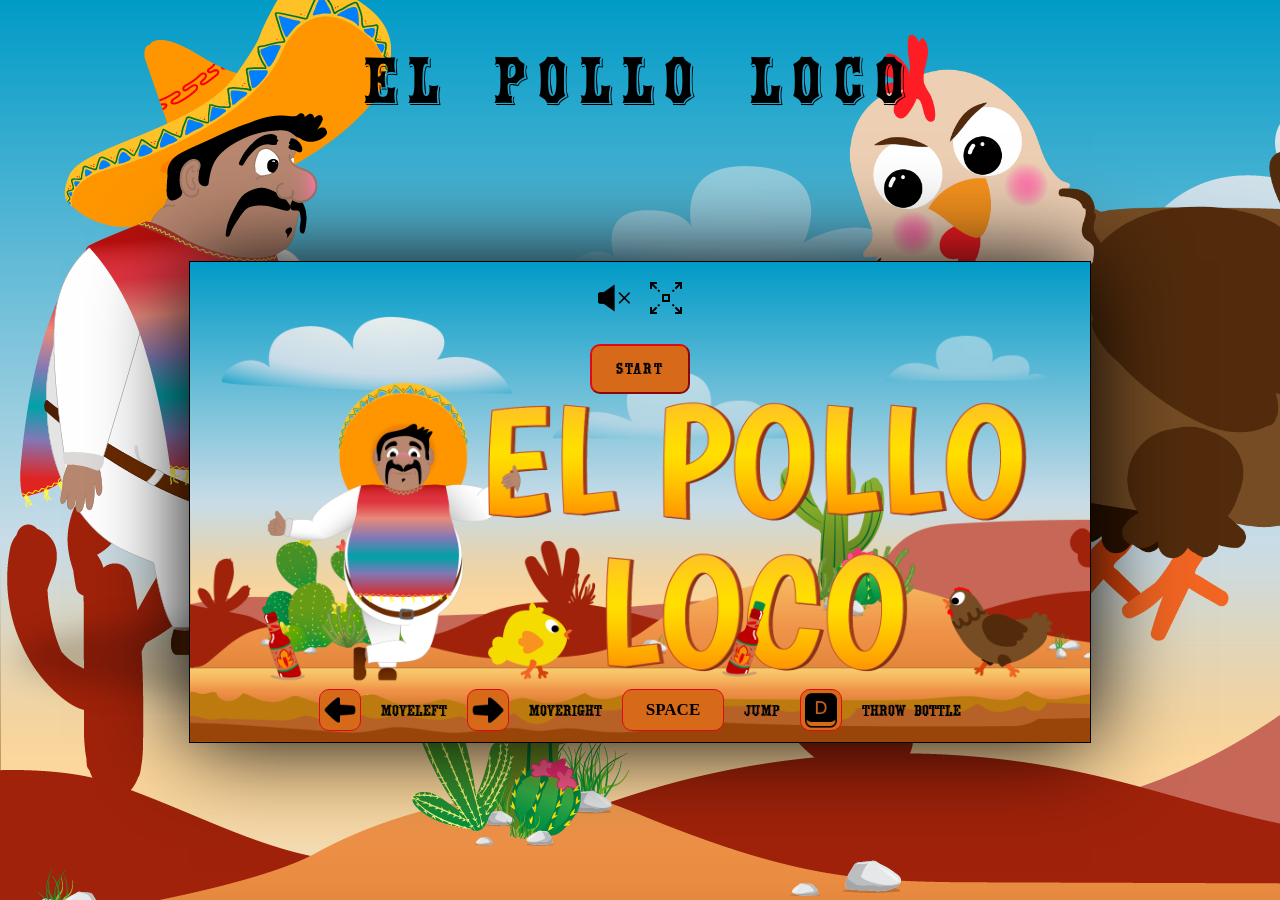
<file: index.html>
<!DOCTYPE html>
<html translate="no">

<head>
    <meta charset="UTF-8">
    <meta http-equiv="X-UA-Compatible" content="IE=edge">
    <meta name="viewport" content="width=device-width, initial-scale=1.0">
    <title>El pollo loco</title>
    <link rel="icon" type="image/x-icon" href="img/sombrero-26735_640.png">
    <link rel="stylesheet" href="style.css">
    <link rel="stylesheet" href="fonts/stylesheet.css">
    <script src="models/drawable-object.class.js"></script>
    <script src="models/movable-object.class.js"></script>
    <script src="models/chicken.class.js"></script>
    <script src="models/small-chicken.class.js"></script>
    <script src="models/character.class.js"></script>
    <script src="models/status-bar-health.class.js"></script>
    <script src="models/status-bar-bottles.class.js"></script>
    <script src="models/status-bar-coins.class.js"></script>
    <script src="models/status-bar-endboss.class.js"></script>
    <script src="models/throwable-object.class.js"></script>
    <script src="models/cloud.class.js"></script>
    <script src="models/world.class.js"></script>
    <script src="models/background-object.class.js"></script>
    <script src="models/keyboard.class.js"></script>
    <script src="models/bottle.class.js"></script>
    <script src="models/coins.class.js"></script>
    <script src="models/endboss.class.js"></script>
    <script src="js/game.js"></script>
    <script src="models/level.class.js"></script>
    <script src="levels/level1.js"></script>
</head>

<body>
    <wrapper background='img/5_background/first_half_background.png'>
        <div id="rotateOverlay" class="rotateOverlay">
            <img src="img/icons8-drehen-80.png" alt="">
        </div>
        <h1 class="title">El pollo loco</h1>
        <div class="fullscreen" id="fullscreen">
            <img id="pepeBackground" class="pepeBackground" src="img/2_character_pepe/1_idle/idle/I-1.png" alt="">
            <img id="endbossBackground" class="endbossBackground" src="img/4_enemie_boss_chicken/2_alert/G10.png"
                alt="">
            <div class="container" id="container">
                <canvas class="canvas" id="canvas" width="900px" height="480px"></canvas>

                <div id="endscreen" class="overlay d-none"><img id="endscreenImg"
                        src="img/9_intro_outro_screens/game_over/game over!.png" alt=""><button class="startButton"
                        onclick="initLevel(); init()">Restart</button></div>

                <div id="startscreen" class="overlay"><img src="img/9_intro_outro_screens/start/startscreen_1.png"
                        alt="">
                    <button class="startButton" onclick="initLevel(); init()">Start</button>
                </div>

                <div class="overlay">
                    <div class="icons">
                        <img id="muteButton" onclick="toggleMute()" src="img/mute.png" alt="">
                        <img id="fullscreenImg" onclick="toggleFullscreen()" src="img/fullscreen.png" alt="">
                    </div>
                    <div id="controls" class="controls">
                        <div class="control"><img src="img/icons8-links-52.png" alt=""></div>
                        <p>MoveLeft</p>
                        <div class="control"><img src="img/icons8-rechts-52.png" alt=""></div>
                        <p>MoveRight</p>
                        <div class="control">SPACE</div>
                        <p>Jump</p>
                        <div class="control"><img src="img/icons8-d-50.png" alt=""></div>
                        <p>Throw Bottle</p>
                    </div>
                    <div id="controlsMobile" class="controlsMobile">
                        <div>
                            <button id="left" class="control" ontouchstart="handleTouchStart(event, 'LEFT')"
                                ontouchend="handleTouchEnd(event, 'LEFT')"><img src="img/icons8-links-52.png"
                                    alt=""></button>
                            <button id="right" class="control" ontouchstart="handleTouchStart(event, 'RIGHT')"
                                ontouchend="handleTouchEnd(event, 'RIGHT')"><img src="img/icons8-rechts-52.png"
                                    alt=""></button>
                        </div>
                        <div>
                            <button id="jump" class="control" ontouchstart="handleTouchStart(event, 'SPACE')"
                                ontouchend="handleTouchEnd(event, 'SPACE')"><img class="rotate"
                                    src="img/icons8-links-52.png" alt=""></button>
                            <button id="throw" class="control" ontouchstart="handleTouchStart(event, 'D')"
                                ontouchend="handleTouchEnd(event, 'D')"><img src="img/icons8-sauce-bottle-48.png"
                                    alt=""></button>
                        </div>
                    </div>
                </div>

            </div>


        </div>
    </wrapper>
</body>



</html>
</file>
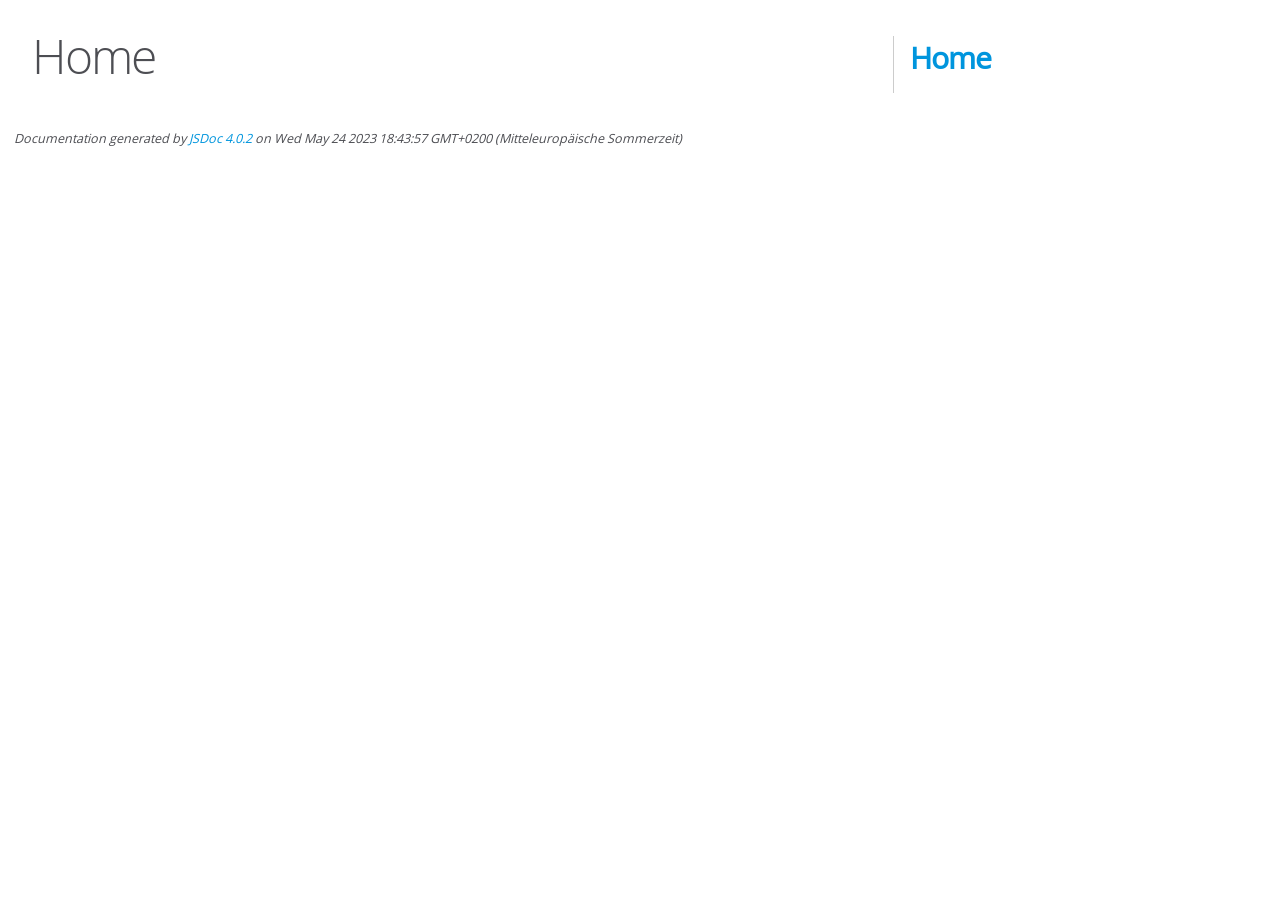
<file: out/index.html>
<!DOCTYPE html>
<html lang="en">
<head>
    <meta charset="utf-8">
    <title>JSDoc: Home</title>

    <script src="scripts/prettify/prettify.js"> </script>
    <script src="scripts/prettify/lang-css.js"> </script>
    <!--[if lt IE 9]>
      <script src="//html5shiv.googlecode.com/svn/trunk/html5.js"></script>
    <![endif]-->
    <link type="text/css" rel="stylesheet" href="styles/prettify-tomorrow.css">
    <link type="text/css" rel="stylesheet" href="styles/jsdoc-default.css">
</head>

<body>

<div id="main">

    <h1 class="page-title">Home</h1>

    



    


    <h3> </h3>










    









</div>

<nav>
    <h2><a href="index.html">Home</a></h2>
</nav>

<br class="clear">

<footer>
    Documentation generated by <a href="https://github.com/jsdoc/jsdoc">JSDoc 4.0.2</a> on Wed May 24 2023 18:43:57 GMT+0200 (Mitteleuropäische Sommerzeit)
</footer>

<script> prettyPrint(); </script>
<script src="scripts/linenumber.js"> </script>
</body>
</html>
</file>
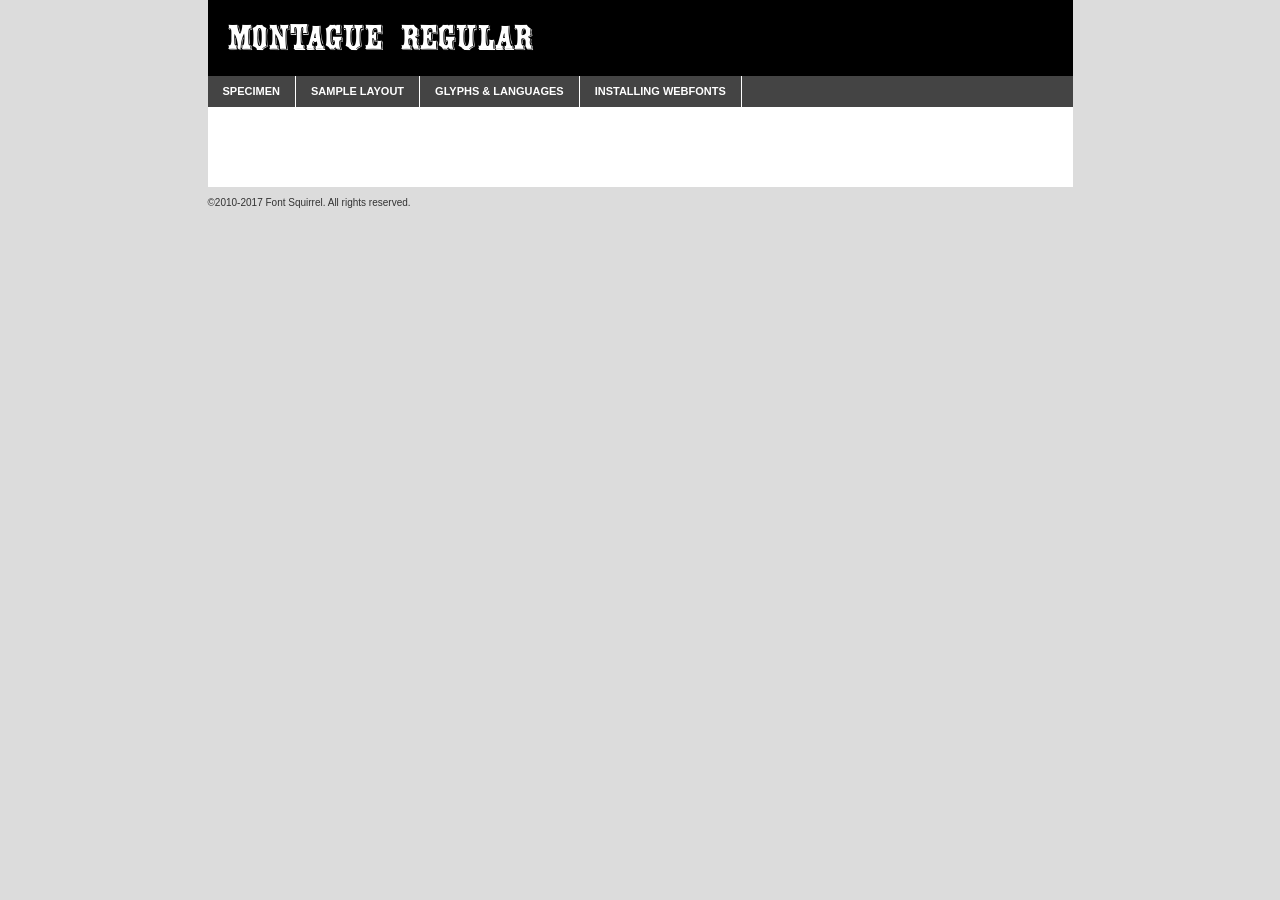
<file: fonts/montague-demo.html>
<!DOCTYPE html PUBLIC "-//W3C//DTD XHTML 1.0 Transitional//EN"
        "http://www.w3.org/TR/xhtml1/DTD/xhtml1-transitional.dtd">

<html xmlns="http://www.w3.org/1999/xhtml" xml:lang="en" lang="en">
<head>
    <meta http-equiv="Content-Type" content="text/html; charset=utf-8"/>
    <script src="http://ajax.googleapis.com/ajax/libs/jquery/1.7.2/jquery.min.js" type="text/javascript" charset="utf-8"></script>
    <script type="text/javascript">
		(function($) {
			$.fn.easyTabs = function(option) {
				var param = jQuery.extend({ fadeSpeed: 'fast', defaultContent: 1, activeClass: 'active' }, option);
				$(this).each(function() {
					var thisId = '#' + this.id;
					if ( param.defaultContent == '' )
					{
						param.defaultContent = 1;
					}
					if ( typeof param.defaultContent == 'number' )
					{
						var defaultTab = $(thisId + ' .tabs li:eq(' + (param.defaultContent - 1) + ') a').attr('href').substr(1);
					}
					else
					{
						var defaultTab = param.defaultContent;
					}
					$(thisId + ' .tabs li a').each(function() {
						var tabToHide = $(this).attr('href').substr(1);
						$('#' + tabToHide).addClass('easytabs-tab-content');
					});
					hideAll();
					changeContent(defaultTab);

					function hideAll() {$(thisId + ' .easytabs-tab-content').hide();}

					function changeContent(tabId)
					{
						hideAll();
						$(thisId + ' .tabs li').removeClass(param.activeClass);
						$(thisId + ' .tabs li a[href=#' + tabId + ']').closest('li').addClass(param.activeClass);
						if ( param.fadeSpeed != 'none' )
						{
							$(thisId + ' #' + tabId).fadeIn(param.fadeSpeed);
						}
						else
						{
							$(thisId + ' #' + tabId).show();
						}
					}

					$(thisId + ' .tabs li').click(function() {
						var tabId = $(this).find('a').attr('href').substr(1);
						changeContent(tabId);
						return false;
					});
				});
			}
		})(jQuery);
    </script>
    <link rel="stylesheet" href="specimen_files/specimen_stylesheet.css" type="text/css" charset="utf-8"/>
    <link rel="stylesheet" href="stylesheet.css" type="text/css" charset="utf-8"/>

    <style type="text/css">
        		body {
			font-family: 'montagueregular';
        		}

            </style>

    <title>Montague Regular Specimen</title>


    <script type="text/javascript" charset="utf-8">
		$(document).ready(function() {
			$('#container').easyTabs({ defaultContent: 1 });
		});
    </script>
</head>

<body>
<div id="container">
    <div id="header">
		Montague Regular    </div>
    <ul class="tabs">
        <li><a href="#specimen">Specimen</a></li>
        <li><a href="#layout">Sample Layout</a></li>
		        <li><a href="#glyphs">Glyphs &amp; Languages</a></li>
        <li><a href="#installing">Installing Webfonts</a></li>

    </ul>

    <div id="main_content">


        <div id="specimen">

            <div class="section">
                <div class="grid12 firstcol">
                    <div class="huge">AaBb</div>
                </div>
            </div>

            <div class="section">
                <div class="glyph_range">A&#x200B;B&#x200b;C&#x200b;D&#x200b;E&#x200b;F&#x200b;G&#x200b;H&#x200b;I&#x200b;J&#x200b;K&#x200b;L&#x200b;M&#x200b;N&#x200b;O&#x200b;P&#x200b;Q&#x200b;R&#x200b;S&#x200b;T&#x200b;U&#x200b;V&#x200b;W&#x200b;X&#x200b;Y&#x200b;Z&#x200b;a&#x200b;b&#x200b;c&#x200b;d&#x200b;e&#x200b;f&#x200b;g&#x200b;h&#x200b;i&#x200b;j&#x200b;k&#x200b;l&#x200b;m&#x200b;n&#x200b;o&#x200b;p&#x200b;q&#x200b;r&#x200b;s&#x200b;t&#x200b;u&#x200b;v&#x200b;w&#x200b;x&#x200b;y&#x200b;z&#x200b;1&#x200b;2&#x200b;3&#x200b;4&#x200b;5&#x200b;6&#x200b;7&#x200b;8&#x200b;9&#x200b;0&#x200b;&amp;&#x200b;.&#x200b;,&#x200b;?&#x200b;!&#x200b;&#64;&#x200b;(&#x200b;)&#x200b;#&#x200b;$&#x200b;%&#x200b;*&#x200b;+&#x200b;-&#x200b;=&#x200b;:&#x200b;;</div>
            </div>
            <div class="section">
                <div class="grid12 firstcol">
                    <table class="sample_table">
                        <tr>
                            <td>10</td>
                            <td class="size10">abcdefghijklmnopqrstuvwxyzABCDEFGHIJKLMNOPQRSTUVWXYZ0123456789abcdefghijklmnopqrstuvwxyzABCDEFGHIJKLMNOPQRSTUVWXYZ0123456789abcdefghijklmnopqrstuvwxyzABCDEFGHIJKLMNOPQRSTUVWXYZ</td>
                        </tr>
                        <tr>
                            <td>11</td>
                            <td class="size11">abcdefghijklmnopqrstuvwxyzABCDEFGHIJKLMNOPQRSTUVWXYZ0123456789abcdefghijklmnopqrstuvwxyzABCDEFGHIJKLMNOPQRSTUVWXYZ0123456789abcdefghijklmnopqrstuvwxyzABCDEFGHIJKLMNOPQRSTUVWXYZ</td>
                        </tr>
                        <tr>
                            <td>12</td>
                            <td class="size12">abcdefghijklmnopqrstuvwxyzABCDEFGHIJKLMNOPQRSTUVWXYZ0123456789abcdefghijklmnopqrstuvwxyzABCDEFGHIJKLMNOPQRSTUVWXYZ0123456789abcdefghijklmnopqrstuvwxyzABCDEFGHIJKLMNOPQRSTUVWXYZ</td>
                        </tr>
                        <tr>
                            <td>13</td>
                            <td class="size13">abcdefghijklmnopqrstuvwxyzABCDEFGHIJKLMNOPQRSTUVWXYZ0123456789abcdefghijklmnopqrstuvwxyzABCDEFGHIJKLMNOPQRSTUVWXYZ0123456789abcdefghijklmnopqrstuvwxyzABCDEFGHIJKLMNOPQRSTUVWXYZ</td>
                        </tr>
                        <tr>
                            <td>14</td>
                            <td class="size14">abcdefghijklmnopqrstuvwxyzABCDEFGHIJKLMNOPQRSTUVWXYZ0123456789abcdefghijklmnopqrstuvwxyzABCDEFGHIJKLMNOPQRSTUVWXYZ0123456789abcdefghijklmnopqrstuvwxyzABCDEFGHIJKLMNOPQRSTUVWXYZ</td>
                        </tr>
                        <tr>
                            <td>16</td>
                            <td class="size16">abcdefghijklmnopqrstuvwxyzABCDEFGHIJKLMNOPQRSTUVWXYZ0123456789abcdefghijklmnopqrstuvwxyzABCDEFGHIJKLMNOPQRSTUVWXYZ</td>
                        </tr>
                        <tr>
                            <td>18</td>
                            <td class="size18">abcdefghijklmnopqrstuvwxyzABCDEFGHIJKLMNOPQRSTUVWXYZ0123456789abcdefghijklmnopqrstuvwxyzABCDEFGHIJKLMNOPQRSTUVWXYZ</td>
                        </tr>
                        <tr>
                            <td>20</td>
                            <td class="size20">abcdefghijklmnopqrstuvwxyzABCDEFGHIJKLMNOPQRSTUVWXYZ0123456789abcdefghijklmnopqrstuvwxyzABCDEFGHIJKLMNOPQRSTUVWXYZ</td>
                        </tr>
                        <tr>
                            <td>24</td>
                            <td class="size24">abcdefghijklmnopqrstuvwxyzABCDEFGHIJKLMNOPQRSTUVWXYZ0123456789abcdefghijklmnopqrstuvwxyzABCDEFGHIJKLMNOPQRSTUVWXYZ</td>
                        </tr>
                        <tr>
                            <td>30</td>
                            <td class="size30">abcdefghijklmnopqrstuvwxyzABCDEFGHIJKLMNOPQRSTUVWXYZ0123456789abcdefghijklmnopqrstuvwxyzABCDEFGHIJKLMNOPQRSTUVWXYZ</td>
                        </tr>
                        <tr>
                            <td>36</td>
                            <td class="size36">abcdefghijklmnopqrstuvwxyzABCDEFGHIJKLMNOPQRSTUVWXYZ0123456789abcdefghijklmnopqrstuvwxyzABCDEFGHIJKLMNOPQRSTUVWXYZ</td>
                        </tr>
                        <tr>
                            <td>48</td>
                            <td class="size48">abcdefghijklmnopqrstuvwxyzABCDEFGHIJKLMNOPQRSTUVWXYZ0123456789abcdefghijklmnopqrstuvwxyzABCDEFGHIJKLMNOPQRSTUVWXYZ</td>
                        </tr>
                        <tr>
                            <td>60</td>
                            <td class="size60">abcdefghijklmnopqrstuvwxyzABCDEFGHIJKLMNOPQRSTUVWXYZ0123456789abcdefghijklmnopqrstuvwxyzABCDEFGHIJKLMNOPQRSTUVWXYZ</td>
                        </tr>
                        <tr>
                            <td>72</td>
                            <td class="size72">abcdefghijklmnopqrstuvwxyzABCDEFGHIJKLMNOPQRSTUVWXYZ0123456789abcdefghijklmnopqrstuvwxyzABCDEFGHIJKLMNOPQRSTUVWXYZ</td>
                        </tr>
                        <tr>
                            <td>90</td>
                            <td class="size90">abcdefghijklmnopqrstuvwxyzABCDEFGHIJKLMNOPQRSTUVWXYZ0123456789abcdefghijklmnopqrstuvwxyzABCDEFGHIJKLMNOPQRSTUVWXYZ</td>
                        </tr>
                    </table>

                </div>

            </div>


            <div class="section" id="bodycomparison">


                <div id="xheight">
                    <div class="fontbody">&#x25FC;&#x25FC;&#x25FC;&#x25FC;&#x25FC;&#x25FC;&#x25FC;&#x25FC;&#x25FC;&#x25FC;&#x25FC;&#x25FC;&#x25FC;&#x25FC;&#x25FC;&#x25FC;&#x25FC;&#x25FC;&#x25FC;&#x25FC;&#x25FC;&#x25FC;&#x25FC;&#x25FC;&#x25FC;&#x25FC;&#x25FC;&#x25FC;&#x25FC;&#x25FC;&#x25FC;&#x25FC;&#x25FC;&#x25FC;&#x25FC;&#x25FC;&#x25FC;&#x25FC;&#x25FC;&#x25FC;&#x25FC;&#x25FC;&#x25FC;&#x25FC;&#x25FC;&#x25FC;&#x25FC;&#x25FC;&#x25FC;&#x25FC;&#x25FC;&#x25FC;&#x25FC;&#x25FC;&#x25FC;&#x25FC;&#x25FC;&#x25FC;&#x25FC;&#x25FC;&#x25FC;&#x25FC;&#x25FC;&#x25FC;&#x25FC;&#x25FC;&#x25FC;&#x25FC;&#x25FC;&#x25FC;&#x25FC;&#x25FC;&#x25FC;&#x25FC;&#x25FC;&#x25FC;&#x25FC;&#x25FC;&#x25FC;&#x25FC;&#x25FC;&#x25FC;&#x25FC;&#x25FC;&#x25FC;&#x25FC;&#x25FC;&#x25FC;&#x25FC;&#x25FC;&#x25FC;&#x25FC;&#x25FC;&#x25FC;&#x25FC;&#x25FC;&#x25FC;&#x25FC;&#x25FC;body</div>
                    <div class="arialbody">body</div>
                    <div class="verdanabody">body</div>
                    <div class="georgiabody">body</div>
                </div>
                <div class="fontbody" style="z-index:1">
                    body<span>Montague Regular</span>
                </div>
                <div class="arialbody" style="z-index:1">
                    body<span>Arial</span>
                </div>
                <div class="verdanabody" style="z-index:1">
                    body<span>Verdana</span>
                </div>
                <div class="georgiabody" style="z-index:1">
                    body<span>Georgia</span>
                </div>


            </div>


            <div class="section psample psample_row1" id="">

                <div class="grid2 firstcol">
                    <p class="size10"><span>10.</span>Aenean lacinia bibendum nulla sed consectetur. Fusce dapibus, tellus ac cursus commodo, tortor mauris condimentum nibh, ut fermentum massa justo sit amet risus. Nullam id dolor id nibh ultricies vehicula ut id elit. Cum sociis natoque penatibus et magnis dis parturient montes, nascetur ridiculus mus. Nulla vitae elit libero, a pharetra augue.</p>

                </div>
                <div class="grid3">
                    <p class="size11"><span>11.</span>Aenean lacinia bibendum nulla sed consectetur. Fusce dapibus, tellus ac cursus commodo, tortor mauris condimentum nibh, ut fermentum massa justo sit amet risus. Nullam id dolor id nibh ultricies vehicula ut id elit. Cum sociis natoque penatibus et magnis dis parturient montes, nascetur ridiculus mus. Nulla vitae elit libero, a pharetra augue.</p>

                </div>
                <div class="grid3">
                    <p class="size12"><span>12.</span>Aenean lacinia bibendum nulla sed consectetur. Fusce dapibus, tellus ac cursus commodo, tortor mauris condimentum nibh, ut fermentum massa justo sit amet risus. Nullam id dolor id nibh ultricies vehicula ut id elit. Cum sociis natoque penatibus et magnis dis parturient montes, nascetur ridiculus mus. Nulla vitae elit libero, a pharetra augue.</p>

                </div>
                <div class="grid4">
                    <p class="size13"><span>13.</span>Aenean lacinia bibendum nulla sed consectetur. Fusce dapibus, tellus ac cursus commodo, tortor mauris condimentum nibh, ut fermentum massa justo sit amet risus. Nullam id dolor id nibh ultricies vehicula ut id elit. Cum sociis natoque penatibus et magnis dis parturient montes, nascetur ridiculus mus. Nulla vitae elit libero, a pharetra augue.</p>

                </div>
                <div class="white_blend"></div>

            </div>
            <div class="section psample psample_row2" id="">
                <div class="grid3 firstcol">
                    <p class="size14"><span>14.</span>Aenean lacinia bibendum nulla sed consectetur. Fusce dapibus, tellus ac cursus commodo, tortor mauris condimentum nibh, ut fermentum massa justo sit amet risus. Nullam id dolor id nibh ultricies vehicula ut id elit. Cum sociis natoque penatibus et magnis dis parturient montes, nascetur ridiculus mus. Nulla vitae elit libero, a pharetra augue.</p>

                </div>
                <div class="grid4">
                    <p class="size16"><span>16.</span>Aenean lacinia bibendum nulla sed consectetur. Fusce dapibus, tellus ac cursus commodo, tortor mauris condimentum nibh, ut fermentum massa justo sit amet risus. Nullam id dolor id nibh ultricies vehicula ut id elit. Cum sociis natoque penatibus et magnis dis parturient montes, nascetur ridiculus mus. Nulla vitae elit libero, a pharetra augue.</p>

                </div>
                <div class="grid5">
                    <p class="size18"><span>18.</span>Aenean lacinia bibendum nulla sed consectetur. Fusce dapibus, tellus ac cursus commodo, tortor mauris condimentum nibh, ut fermentum massa justo sit amet risus. Nullam id dolor id nibh ultricies vehicula ut id elit. Cum sociis natoque penatibus et magnis dis parturient montes, nascetur ridiculus mus. Nulla vitae elit libero, a pharetra augue.</p>

                </div>

                <div class="white_blend"></div>

            </div>

            <div class="section psample psample_row3" id="">
                <div class="grid5 firstcol">
                    <p class="size20"><span>20.</span>Aenean lacinia bibendum nulla sed consectetur. Fusce dapibus, tellus ac cursus commodo, tortor mauris condimentum nibh, ut fermentum massa justo sit amet risus. Nullam id dolor id nibh ultricies vehicula ut id elit. Cum sociis natoque penatibus et magnis dis parturient montes, nascetur ridiculus mus. Nulla vitae elit libero, a pharetra augue.</p>
                </div>
                <div class="grid7">
                    <p class="size24"><span>24.</span>Aenean lacinia bibendum nulla sed consectetur. Fusce dapibus, tellus ac cursus commodo, tortor mauris condimentum nibh, ut fermentum massa justo sit amet risus. Nullam id dolor id nibh ultricies vehicula ut id elit. Cum sociis natoque penatibus et magnis dis parturient montes, nascetur ridiculus mus. Nulla vitae elit libero, a pharetra augue.</p>
                </div>

                <div class="white_blend"></div>

            </div>

            <div class="section psample psample_row4" id="">
                <div class="grid12 firstcol">
                    <p class="size30"><span>30.</span>Aenean lacinia bibendum nulla sed consectetur. Fusce dapibus, tellus ac cursus commodo, tortor mauris condimentum nibh, ut fermentum massa justo sit amet risus. Nullam id dolor id nibh ultricies vehicula ut id elit. Cum sociis natoque penatibus et magnis dis parturient montes, nascetur ridiculus mus. Nulla vitae elit libero, a pharetra augue.</p>
                </div>
                <div class="white_blend"></div>

            </div>


            <div class="section psample psample_row1 fullreverse">
                <div class="grid2 firstcol">
                    <p class="size10"><span>10.</span>Aenean lacinia bibendum nulla sed consectetur. Fusce dapibus, tellus ac cursus commodo, tortor mauris condimentum nibh, ut fermentum massa justo sit amet risus. Nullam id dolor id nibh ultricies vehicula ut id elit. Cum sociis natoque penatibus et magnis dis parturient montes, nascetur ridiculus mus. Nulla vitae elit libero, a pharetra augue.</p>

                </div>
                <div class="grid3">
                    <p class="size11"><span>11.</span>Aenean lacinia bibendum nulla sed consectetur. Fusce dapibus, tellus ac cursus commodo, tortor mauris condimentum nibh, ut fermentum massa justo sit amet risus. Nullam id dolor id nibh ultricies vehicula ut id elit. Cum sociis natoque penatibus et magnis dis parturient montes, nascetur ridiculus mus. Nulla vitae elit libero, a pharetra augue.</p>

                </div>
                <div class="grid3">
                    <p class="size12"><span>12.</span>Aenean lacinia bibendum nulla sed consectetur. Fusce dapibus, tellus ac cursus commodo, tortor mauris condimentum nibh, ut fermentum massa justo sit amet risus. Nullam id dolor id nibh ultricies vehicula ut id elit. Cum sociis natoque penatibus et magnis dis parturient montes, nascetur ridiculus mus. Nulla vitae elit libero, a pharetra augue.</p>

                </div>
                <div class="grid4">
                    <p class="size13"><span>13.</span>Aenean lacinia bibendum nulla sed consectetur. Fusce dapibus, tellus ac cursus commodo, tortor mauris condimentum nibh, ut fermentum massa justo sit amet risus. Nullam id dolor id nibh ultricies vehicula ut id elit. Cum sociis natoque penatibus et magnis dis parturient montes, nascetur ridiculus mus. Nulla vitae elit libero, a pharetra augue.</p>

                </div>
                <div class="black_blend"></div>

            </div>

            <div class="section psample psample_row2 fullreverse">
                <div class="grid3 firstcol">
                    <p class="size14"><span>14.</span>Aenean lacinia bibendum nulla sed consectetur. Fusce dapibus, tellus ac cursus commodo, tortor mauris condimentum nibh, ut fermentum massa justo sit amet risus. Nullam id dolor id nibh ultricies vehicula ut id elit. Cum sociis natoque penatibus et magnis dis parturient montes, nascetur ridiculus mus. Nulla vitae elit libero, a pharetra augue.</p>

                </div>
                <div class="grid4">
                    <p class="size16"><span>16.</span>Aenean lacinia bibendum nulla sed consectetur. Fusce dapibus, tellus ac cursus commodo, tortor mauris condimentum nibh, ut fermentum massa justo sit amet risus. Nullam id dolor id nibh ultricies vehicula ut id elit. Cum sociis natoque penatibus et magnis dis parturient montes, nascetur ridiculus mus. Nulla vitae elit libero, a pharetra augue.</p>

                </div>
                <div class="grid5">
                    <p class="size18"><span>18.</span>Aenean lacinia bibendum nulla sed consectetur. Fusce dapibus, tellus ac cursus commodo, tortor mauris condimentum nibh, ut fermentum massa justo sit amet risus. Nullam id dolor id nibh ultricies vehicula ut id elit. Cum sociis natoque penatibus et magnis dis parturient montes, nascetur ridiculus mus. Nulla vitae elit libero, a pharetra augue.</p>

                </div>
                <div class="black_blend"></div>

            </div>

            <div class="section psample fullreverse psample_row3" id="">
                <div class="grid5 firstcol">
                    <p class="size20"><span>20.</span>Aenean lacinia bibendum nulla sed consectetur. Fusce dapibus, tellus ac cursus commodo, tortor mauris condimentum nibh, ut fermentum massa justo sit amet risus. Nullam id dolor id nibh ultricies vehicula ut id elit. Cum sociis natoque penatibus et magnis dis parturient montes, nascetur ridiculus mus. Nulla vitae elit libero, a pharetra augue.</p>
                </div>
                <div class="grid7">
                    <p class="size24"><span>24.</span>Aenean lacinia bibendum nulla sed consectetur. Fusce dapibus, tellus ac cursus commodo, tortor mauris condimentum nibh, ut fermentum massa justo sit amet risus. Nullam id dolor id nibh ultricies vehicula ut id elit. Cum sociis natoque penatibus et magnis dis parturient montes, nascetur ridiculus mus. Nulla vitae elit libero, a pharetra augue.</p>
                </div>

                <div class="black_blend"></div>

            </div>

            <div class="section psample fullreverse psample_row4" id="" style="border-bottom: 20px #000 solid;">
                <div class="grid12 firstcol">
                    <p class="size30"><span>30.</span>Aenean lacinia bibendum nulla sed consectetur. Fusce dapibus, tellus ac cursus commodo, tortor mauris condimentum nibh, ut fermentum massa justo sit amet risus. Nullam id dolor id nibh ultricies vehicula ut id elit. Cum sociis natoque penatibus et magnis dis parturient montes, nascetur ridiculus mus. Nulla vitae elit libero, a pharetra augue.</p>
                </div>
                <div class="black_blend"></div>

            </div>


        </div>

        <div id="layout">

            <div class="section">

                <div class="grid12 firstcol">
                    <h1>Lorem Ipsum Dolor</h1>
                    <h2>Etiam porta sem malesuada magna mollis euismod</h2>

                    <p class="byline">By <a href="#link">Aenean Lacinia</a></p>
                </div>
            </div>
            <div class="section">
                <div class="grid8 firstcol">
                    <p class="large">Donec sed odio dui. Morbi leo risus, porta ac consectetur ac, vestibulum at eros. Fusce dapibus, tellus ac cursus commodo, tortor mauris condimentum nibh, ut fermentum massa justo sit amet risus. </p>


                    <h3>Pellentesque ornare sem</h3>

                    <p>Maecenas sed diam eget risus varius blandit sit amet non magna. Maecenas faucibus mollis interdum. Donec ullamcorper nulla non metus auctor fringilla. Nullam id dolor id nibh ultricies vehicula ut id elit. Nullam id dolor id nibh ultricies vehicula ut id elit. </p>

                    <p>Aenean eu leo quam. Pellentesque ornare sem lacinia quam venenatis vestibulum. Lorem ipsum dolor sit amet, consectetur adipiscing elit. Cum sociis natoque penatibus et magnis dis parturient montes, nascetur ridiculus mus. </p>

                    <p>Nulla vitae elit libero, a pharetra augue. Praesent commodo cursus magna, vel scelerisque nisl consectetur et. Aenean lacinia bibendum nulla sed consectetur. </p>

                    <p>Nullam quis risus eget urna mollis ornare vel eu leo. Nullam quis risus eget urna mollis ornare vel eu leo. Maecenas sed diam eget risus varius blandit sit amet non magna. Donec ullamcorper nulla non metus auctor fringilla. </p>

                    <h3>Cras mattis consectetur</h3>

                    <p>Aenean eu leo quam. Pellentesque ornare sem lacinia quam venenatis vestibulum. Aenean lacinia bibendum nulla sed consectetur. Integer posuere erat a ante venenatis dapibus posuere velit aliquet. Cras mattis consectetur purus sit amet fermentum. </p>

                    <p>Nullam id dolor id nibh ultricies vehicula ut id elit. Nullam quis risus eget urna mollis ornare vel eu leo. Cras mattis consectetur purus sit amet fermentum.</p>
                </div>

                <div class="grid4 sidebar">

                    <div class="box reverse">
                        <p class="last">Nullam quis risus eget urna mollis ornare vel eu leo. Donec ullamcorper nulla non metus auctor fringilla. Cras mattis consectetur purus sit amet fermentum. Sed posuere consectetur est at lobortis. Lorem ipsum dolor sit amet, consectetur adipiscing elit. </p>
                    </div>

                    <p class="caption">Maecenas sed diam eget risus varius.</p>

                    <p>Vestibulum id ligula porta felis euismod semper. Integer posuere erat a ante venenatis dapibus posuere velit aliquet. Vestibulum id ligula porta felis euismod semper. Sed posuere consectetur est at lobortis. Maecenas sed diam eget risus varius blandit sit amet non magna. Fusce dapibus, tellus ac cursus commodo, tortor mauris condimentum nibh, ut fermentum massa justo sit amet risus. </p>


                    <p>Duis mollis, est non commodo luctus, nisi erat porttitor ligula, eget lacinia odio sem nec elit. Aenean lacinia bibendum nulla sed consectetur. Vivamus sagittis lacus vel augue laoreet rutrum faucibus dolor auctor. Aenean lacinia bibendum nulla sed consectetur. Nullam quis risus eget urna mollis ornare vel eu leo. </p>

                    <p>Praesent commodo cursus magna, vel scelerisque nisl consectetur et. Donec ullamcorper nulla non metus auctor fringilla. Maecenas faucibus mollis interdum. Fusce dapibus, tellus ac cursus commodo, tortor mauris condimentum nibh, ut fermentum massa justo sit amet risus. </p>

                </div>
            </div>

        </div>


		

        <div id="glyphs">
            <div class="section">
                <div class="grid12 firstcol">

                    <h1>Language Support</h1>
                    <p>The subset of Montague Regular in this kit supports the following languages:<br/>

						Albanian, Basque, Breton, Chamorro, Danish, Dutch, English, Faroese, Finnish, French, Frisian, Galician, German, Italian, Malagasy, Norwegian, Portuguese, Spanish, Alsatian, Aragonese, Arapaho, Arrernte, Asturian, Aymara, Bislama, Cebuano, Corsican, Fijian, French_creole, Genoese, Gilbertese, Greenlandic, Haitian_creole, Hiligaynon, Hmong, Hopi, Ibanag, Iloko_ilokano, Indonesian, Interglossa_glosa, Interlingua, Irish_gaelic, Jerriais, Lojban, Lombard, Luxembourgeois, Manx, Mohawk, Norfolk_pitcairnese, Occitan, Oromo, Pangasinan, Papiamento, Piedmontese, Potawatomi, Rhaeto-romance, Romansh, Rotokas, Sami_lule, Samoan, Sardinian, Scots_gaelic, Seychelles_creole, Shona, Sicilian, Somali, Southern_ndebele, Swahili, Swati_swazi, Tagalog_filipino_pilipino, Tetum, Tok_pisin, Uyghur_latinized, Volapuk, Walloon, Warlpiri, Xhosa, Yapese, Zulu, Latinbasic, Ubasic, Demo                    </p>
                    <h1>Glyph Chart</h1>
                    <p>The subset of Montague Regular in this kit includes all the glyphs listed below. Unicode entities are included above each glyph to help you insert individual characters into your layout.</p>
                    <div id="glyph_chart">

																				                                <div><p>&amp;#8;</p>&#8;</div>
																				                                <div><p>&amp;#12;</p>&#12;</div>
																				                                <div><p>&amp;#13;</p>&#13;</div>
																				                                <div><p>&amp;#28;</p>&#28;</div>
																				                                <div><p>&amp;#29;</p>&#29;</div>
																				                                <div><p>&amp;#30;</p>&#30;</div>
																				                                <div><p>&amp;#31;</p>&#31;</div>
																				                                <div><p>&amp;#32;</p>&#32;</div>
																				                                <div><p>&amp;#33;</p>&#33;</div>
																				                                <div><p>&amp;#34;</p>&#34;</div>
																				                                <div><p>&amp;#35;</p>&#35;</div>
																				                                <div><p>&amp;#36;</p>&#36;</div>
																				                                <div><p>&amp;#37;</p>&#37;</div>
																				                                <div><p>&amp;#38;</p>&#38;</div>
																				                                <div><p>&amp;#39;</p>&#39;</div>
																				                                <div><p>&amp;#40;</p>&#40;</div>
																				                                <div><p>&amp;#41;</p>&#41;</div>
																				                                <div><p>&amp;#42;</p>&#42;</div>
																				                                <div><p>&amp;#43;</p>&#43;</div>
																				                                <div><p>&amp;#44;</p>&#44;</div>
																				                                <div><p>&amp;#45;</p>&#45;</div>
																				                                <div><p>&amp;#46;</p>&#46;</div>
																				                                <div><p>&amp;#47;</p>&#47;</div>
																				                                <div><p>&amp;#48;</p>&#48;</div>
																				                                <div><p>&amp;#49;</p>&#49;</div>
																				                                <div><p>&amp;#50;</p>&#50;</div>
																				                                <div><p>&amp;#51;</p>&#51;</div>
																				                                <div><p>&amp;#52;</p>&#52;</div>
																				                                <div><p>&amp;#53;</p>&#53;</div>
																				                                <div><p>&amp;#54;</p>&#54;</div>
																				                                <div><p>&amp;#55;</p>&#55;</div>
																				                                <div><p>&amp;#56;</p>&#56;</div>
																				                                <div><p>&amp;#57;</p>&#57;</div>
																				                                <div><p>&amp;#58;</p>&#58;</div>
																				                                <div><p>&amp;#59;</p>&#59;</div>
																				                                <div><p>&amp;#60;</p>&#60;</div>
																				                                <div><p>&amp;#61;</p>&#61;</div>
																				                                <div><p>&amp;#62;</p>&#62;</div>
																				                                <div><p>&amp;#63;</p>&#63;</div>
																				                                <div><p>&amp;#64;</p>&#64;</div>
																				                                <div><p>&amp;#65;</p>&#65;</div>
																				                                <div><p>&amp;#66;</p>&#66;</div>
																				                                <div><p>&amp;#67;</p>&#67;</div>
																				                                <div><p>&amp;#68;</p>&#68;</div>
																				                                <div><p>&amp;#69;</p>&#69;</div>
																				                                <div><p>&amp;#70;</p>&#70;</div>
																				                                <div><p>&amp;#71;</p>&#71;</div>
																				                                <div><p>&amp;#72;</p>&#72;</div>
																				                                <div><p>&amp;#73;</p>&#73;</div>
																				                                <div><p>&amp;#74;</p>&#74;</div>
																				                                <div><p>&amp;#75;</p>&#75;</div>
																				                                <div><p>&amp;#76;</p>&#76;</div>
																				                                <div><p>&amp;#77;</p>&#77;</div>
																				                                <div><p>&amp;#78;</p>&#78;</div>
																				                                <div><p>&amp;#79;</p>&#79;</div>
																				                                <div><p>&amp;#80;</p>&#80;</div>
																				                                <div><p>&amp;#81;</p>&#81;</div>
																				                                <div><p>&amp;#82;</p>&#82;</div>
																				                                <div><p>&amp;#83;</p>&#83;</div>
																				                                <div><p>&amp;#84;</p>&#84;</div>
																				                                <div><p>&amp;#85;</p>&#85;</div>
																				                                <div><p>&amp;#86;</p>&#86;</div>
																				                                <div><p>&amp;#87;</p>&#87;</div>
																				                                <div><p>&amp;#88;</p>&#88;</div>
																				                                <div><p>&amp;#89;</p>&#89;</div>
																				                                <div><p>&amp;#90;</p>&#90;</div>
																				                                <div><p>&amp;#91;</p>&#91;</div>
																				                                <div><p>&amp;#92;</p>&#92;</div>
																				                                <div><p>&amp;#93;</p>&#93;</div>
																				                                <div><p>&amp;#94;</p>&#94;</div>
																				                                <div><p>&amp;#95;</p>&#95;</div>
																				                                <div><p>&amp;#96;</p>&#96;</div>
																				                                <div><p>&amp;#97;</p>&#97;</div>
																				                                <div><p>&amp;#98;</p>&#98;</div>
																				                                <div><p>&amp;#99;</p>&#99;</div>
																				                                <div><p>&amp;#100;</p>&#100;</div>
																				                                <div><p>&amp;#101;</p>&#101;</div>
																				                                <div><p>&amp;#102;</p>&#102;</div>
																				                                <div><p>&amp;#103;</p>&#103;</div>
																				                                <div><p>&amp;#104;</p>&#104;</div>
																				                                <div><p>&amp;#105;</p>&#105;</div>
																				                                <div><p>&amp;#106;</p>&#106;</div>
																				                                <div><p>&amp;#107;</p>&#107;</div>
																				                                <div><p>&amp;#108;</p>&#108;</div>
																				                                <div><p>&amp;#109;</p>&#109;</div>
																				                                <div><p>&amp;#110;</p>&#110;</div>
																				                                <div><p>&amp;#111;</p>&#111;</div>
																				                                <div><p>&amp;#112;</p>&#112;</div>
																				                                <div><p>&amp;#113;</p>&#113;</div>
																				                                <div><p>&amp;#114;</p>&#114;</div>
																				                                <div><p>&amp;#115;</p>&#115;</div>
																				                                <div><p>&amp;#116;</p>&#116;</div>
																				                                <div><p>&amp;#117;</p>&#117;</div>
																				                                <div><p>&amp;#118;</p>&#118;</div>
																				                                <div><p>&amp;#119;</p>&#119;</div>
																				                                <div><p>&amp;#120;</p>&#120;</div>
																				                                <div><p>&amp;#121;</p>&#121;</div>
																				                                <div><p>&amp;#122;</p>&#122;</div>
																				                                <div><p>&amp;#123;</p>&#123;</div>
																				                                <div><p>&amp;#124;</p>&#124;</div>
																				                                <div><p>&amp;#125;</p>&#125;</div>
																				                                <div><p>&amp;#126;</p>&#126;</div>
																				                                <div><p>&amp;#160;</p>&#160;</div>
																				                                <div><p>&amp;#161;</p>&#161;</div>
																				                                <div><p>&amp;#162;</p>&#162;</div>
																				                                <div><p>&amp;#163;</p>&#163;</div>
																				                                <div><p>&amp;#166;</p>&#166;</div>
																				                                <div><p>&amp;#168;</p>&#168;</div>
																				                                <div><p>&amp;#173;</p>&#173;</div>
																				                                <div><p>&amp;#180;</p>&#180;</div>
																				                                <div><p>&amp;#184;</p>&#184;</div>
																				                                <div><p>&amp;#191;</p>&#191;</div>
																				                                <div><p>&amp;#192;</p>&#192;</div>
																				                                <div><p>&amp;#193;</p>&#193;</div>
																				                                <div><p>&amp;#194;</p>&#194;</div>
																				                                <div><p>&amp;#195;</p>&#195;</div>
																				                                <div><p>&amp;#196;</p>&#196;</div>
																				                                <div><p>&amp;#197;</p>&#197;</div>
																				                                <div><p>&amp;#198;</p>&#198;</div>
																				                                <div><p>&amp;#199;</p>&#199;</div>
																				                                <div><p>&amp;#200;</p>&#200;</div>
																				                                <div><p>&amp;#201;</p>&#201;</div>
																				                                <div><p>&amp;#202;</p>&#202;</div>
																				                                <div><p>&amp;#203;</p>&#203;</div>
																				                                <div><p>&amp;#204;</p>&#204;</div>
																				                                <div><p>&amp;#205;</p>&#205;</div>
																				                                <div><p>&amp;#206;</p>&#206;</div>
																				                                <div><p>&amp;#207;</p>&#207;</div>
																				                                <div><p>&amp;#208;</p>&#208;</div>
																				                                <div><p>&amp;#209;</p>&#209;</div>
																				                                <div><p>&amp;#210;</p>&#210;</div>
																				                                <div><p>&amp;#211;</p>&#211;</div>
																				                                <div><p>&amp;#212;</p>&#212;</div>
																				                                <div><p>&amp;#213;</p>&#213;</div>
																				                                <div><p>&amp;#214;</p>&#214;</div>
																				                                <div><p>&amp;#215;</p>&#215;</div>
																				                                <div><p>&amp;#216;</p>&#216;</div>
																				                                <div><p>&amp;#217;</p>&#217;</div>
																				                                <div><p>&amp;#218;</p>&#218;</div>
																				                                <div><p>&amp;#219;</p>&#219;</div>
																				                                <div><p>&amp;#220;</p>&#220;</div>
																				                                <div><p>&amp;#221;</p>&#221;</div>
																				                                <div><p>&amp;#223;</p>&#223;</div>
																				                                <div><p>&amp;#224;</p>&#224;</div>
																				                                <div><p>&amp;#225;</p>&#225;</div>
																				                                <div><p>&amp;#226;</p>&#226;</div>
																				                                <div><p>&amp;#227;</p>&#227;</div>
																				                                <div><p>&amp;#228;</p>&#228;</div>
																				                                <div><p>&amp;#229;</p>&#229;</div>
																				                                <div><p>&amp;#230;</p>&#230;</div>
																				                                <div><p>&amp;#231;</p>&#231;</div>
																				                                <div><p>&amp;#232;</p>&#232;</div>
																				                                <div><p>&amp;#233;</p>&#233;</div>
																				                                <div><p>&amp;#234;</p>&#234;</div>
																				                                <div><p>&amp;#235;</p>&#235;</div>
																				                                <div><p>&amp;#236;</p>&#236;</div>
																				                                <div><p>&amp;#237;</p>&#237;</div>
																				                                <div><p>&amp;#238;</p>&#238;</div>
																				                                <div><p>&amp;#239;</p>&#239;</div>
																				                                <div><p>&amp;#240;</p>&#240;</div>
																				                                <div><p>&amp;#241;</p>&#241;</div>
																				                                <div><p>&amp;#242;</p>&#242;</div>
																				                                <div><p>&amp;#243;</p>&#243;</div>
																				                                <div><p>&amp;#244;</p>&#244;</div>
																				                                <div><p>&amp;#245;</p>&#245;</div>
																				                                <div><p>&amp;#246;</p>&#246;</div>
																				                                <div><p>&amp;#248;</p>&#248;</div>
																				                                <div><p>&amp;#249;</p>&#249;</div>
																				                                <div><p>&amp;#250;</p>&#250;</div>
																				                                <div><p>&amp;#251;</p>&#251;</div>
																				                                <div><p>&amp;#252;</p>&#252;</div>
																				                                <div><p>&amp;#253;</p>&#253;</div>
																				                                <div><p>&amp;#255;</p>&#255;</div>
																				                                <div><p>&amp;#338;</p>&#338;</div>
																				                                <div><p>&amp;#339;</p>&#339;</div>
																				                                <div><p>&amp;#376;</p>&#376;</div>
																				                                <div><p>&amp;#710;</p>&#710;</div>
																				                                <div><p>&amp;#732;</p>&#732;</div>
																				                                <div><p>&amp;#8192;</p>&#8192;</div>
																				                                <div><p>&amp;#8193;</p>&#8193;</div>
																				                                <div><p>&amp;#8194;</p>&#8194;</div>
																				                                <div><p>&amp;#8195;</p>&#8195;</div>
																				                                <div><p>&amp;#8196;</p>&#8196;</div>
																				                                <div><p>&amp;#8197;</p>&#8197;</div>
																				                                <div><p>&amp;#8198;</p>&#8198;</div>
																				                                <div><p>&amp;#8199;</p>&#8199;</div>
																				                                <div><p>&amp;#8200;</p>&#8200;</div>
																				                                <div><p>&amp;#8201;</p>&#8201;</div>
																				                                <div><p>&amp;#8202;</p>&#8202;</div>
																				                                <div><p>&amp;#8208;</p>&#8208;</div>
																				                                <div><p>&amp;#8209;</p>&#8209;</div>
																				                                <div><p>&amp;#8210;</p>&#8210;</div>
																				                                <div><p>&amp;#8211;</p>&#8211;</div>
																				                                <div><p>&amp;#8212;</p>&#8212;</div>
																				                                <div><p>&amp;#8216;</p>&#8216;</div>
																				                                <div><p>&amp;#8217;</p>&#8217;</div>
																				                                <div><p>&amp;#8218;</p>&#8218;</div>
																				                                <div><p>&amp;#8220;</p>&#8220;</div>
																				                                <div><p>&amp;#8221;</p>&#8221;</div>
																				                                <div><p>&amp;#8222;</p>&#8222;</div>
																				                                <div><p>&amp;#8226;</p>&#8226;</div>
																				                                <div><p>&amp;#8230;</p>&#8230;</div>
																				                                <div><p>&amp;#8239;</p>&#8239;</div>
																				                                <div><p>&amp;#8287;</p>&#8287;</div>
																				                                <div><p>&amp;#9724;</p>&#9724;</div>
																																																										                    </div>
                </div>


            </div>
        </div>


        <div id="specs">

        </div>

        <div id="installing">
            <div class="section">
                <div class="grid7 firstcol">
                    <h1>Installing Webfonts</h1>

                    <p>Webfonts are supported by all major browser platforms but not all in the same way. There are currently four different font formats that must be included in order to target all browsers. This includes TTF, WOFF, EOT and SVG.</p>

                    <h2>1. Upload your webfonts</h2>
                    <p>You must upload your webfont kit to your website. They should be in or near the same directory as your CSS files.</p>

                    <h2>2. Include the webfont stylesheet</h2>
                    <p>A special CSS @font-face declaration helps the various browsers select the appropriate font it needs without causing you a bunch of headaches. Learn more about this syntax by reading the <a href="https://www.fontspring.com/blog/further-hardening-of-the-bulletproof-syntax">Fontspring blog post</a> about it. The code for it is as follows:</p>


                    <code>
                        @font-face{
                        font-family: 'MyWebFont';
                        src: url('WebFont.eot');
                        src: url('WebFont.eot?#iefix') format('embedded-opentype'),
                        url('WebFont.woff') format('woff'),
                        url('WebFont.ttf') format('truetype'),
                        url('WebFont.svg#webfont') format('svg');
                        }
                    </code>

                    <p>We've already gone ahead and generated the code for you. All you have to do is link to the stylesheet in your HTML, like this:</p>
                    <code>&lt;link rel=&quot;stylesheet&quot; href=&quot;stylesheet.css&quot; type=&quot;text/css&quot; charset=&quot;utf-8&quot; /&gt;</code>

                    <h2>3. Modify your own stylesheet</h2>
                    <p>To take advantage of your new fonts, you must tell your stylesheet to use them. Look at the original @font-face declaration above and find the property called "font-family." The name linked there will be what you use to reference the font. Prepend that webfont name to the font stack in the "font-family" property, inside the selector you want to change. For example:</p>
                    <code>p { font-family: 'WebFont', Arial, sans-serif; }</code>

                    <h2>4. Test</h2>
                    <p>Getting webfonts to work cross-browser <em>can</em> be tricky. Use the information in the sidebar to help you if you find that fonts aren't loading in a particular browser.</p>
                </div>

                <div class="grid5 sidebar">
                    <div class="box">
                        <h2>Troubleshooting<br/>Font-Face Problems</h2>
                        <p>Having trouble getting your webfonts to load in your new website? Here are some tips to sort out what might be the problem.</p>

                        <h3>Fonts not showing in any browser</h3>

                        <p>This sounds like you need to work on the plumbing. You either did not upload the fonts to the correct directory, or you did not link the fonts properly in the CSS. If you've confirmed that all this is correct and you still have a problem, take a look at your .htaccess file and see if requests are getting intercepted.</p>

                        <h3>Fonts not loading in iPhone or iPad</h3>

                        <p>The most common problem here is that you are serving the fonts from an IIS server. IIS refuses to serve files that have unknown MIME types. If that is the case, you must set the MIME type for SVG to "image/svg+xml" in the server settings. Follow these instructions from Microsoft if you need help.</p>

                        <h3>Fonts not loading in Firefox</h3>

                        <p>The primary reason for this failure? You are still using a version Firefox older than 3.5. So upgrade already! If that isn't it, then you are very likely serving fonts from a different domain. Firefox requires that all font assets be served from the same domain. Lastly it is possible that you need to add WOFF to your list of MIME types (if you are serving via IIS.)</p>

                        <h3>Fonts not loading in IE</h3>

                        <p>Are you looking at Internet Explorer on an actual Windows machine or are you cheating by using a service like Adobe BrowserLab? Many of these screenshot services do not render @font-face for IE. Best to test it on a real machine.</p>

                        <h3>Fonts not loading in IE9</h3>

                        <p>IE9, like Firefox, requires that fonts be served from the same domain as the website. Make sure that is the case.</p>
                    </div>
                </div>
            </div>

        </div>

    </div>
    <div id="footer">
        <p>&copy;2010-2017 Font Squirrel. All rights reserved.</p>
    </div>
</div>
</body>
</html>
</file>
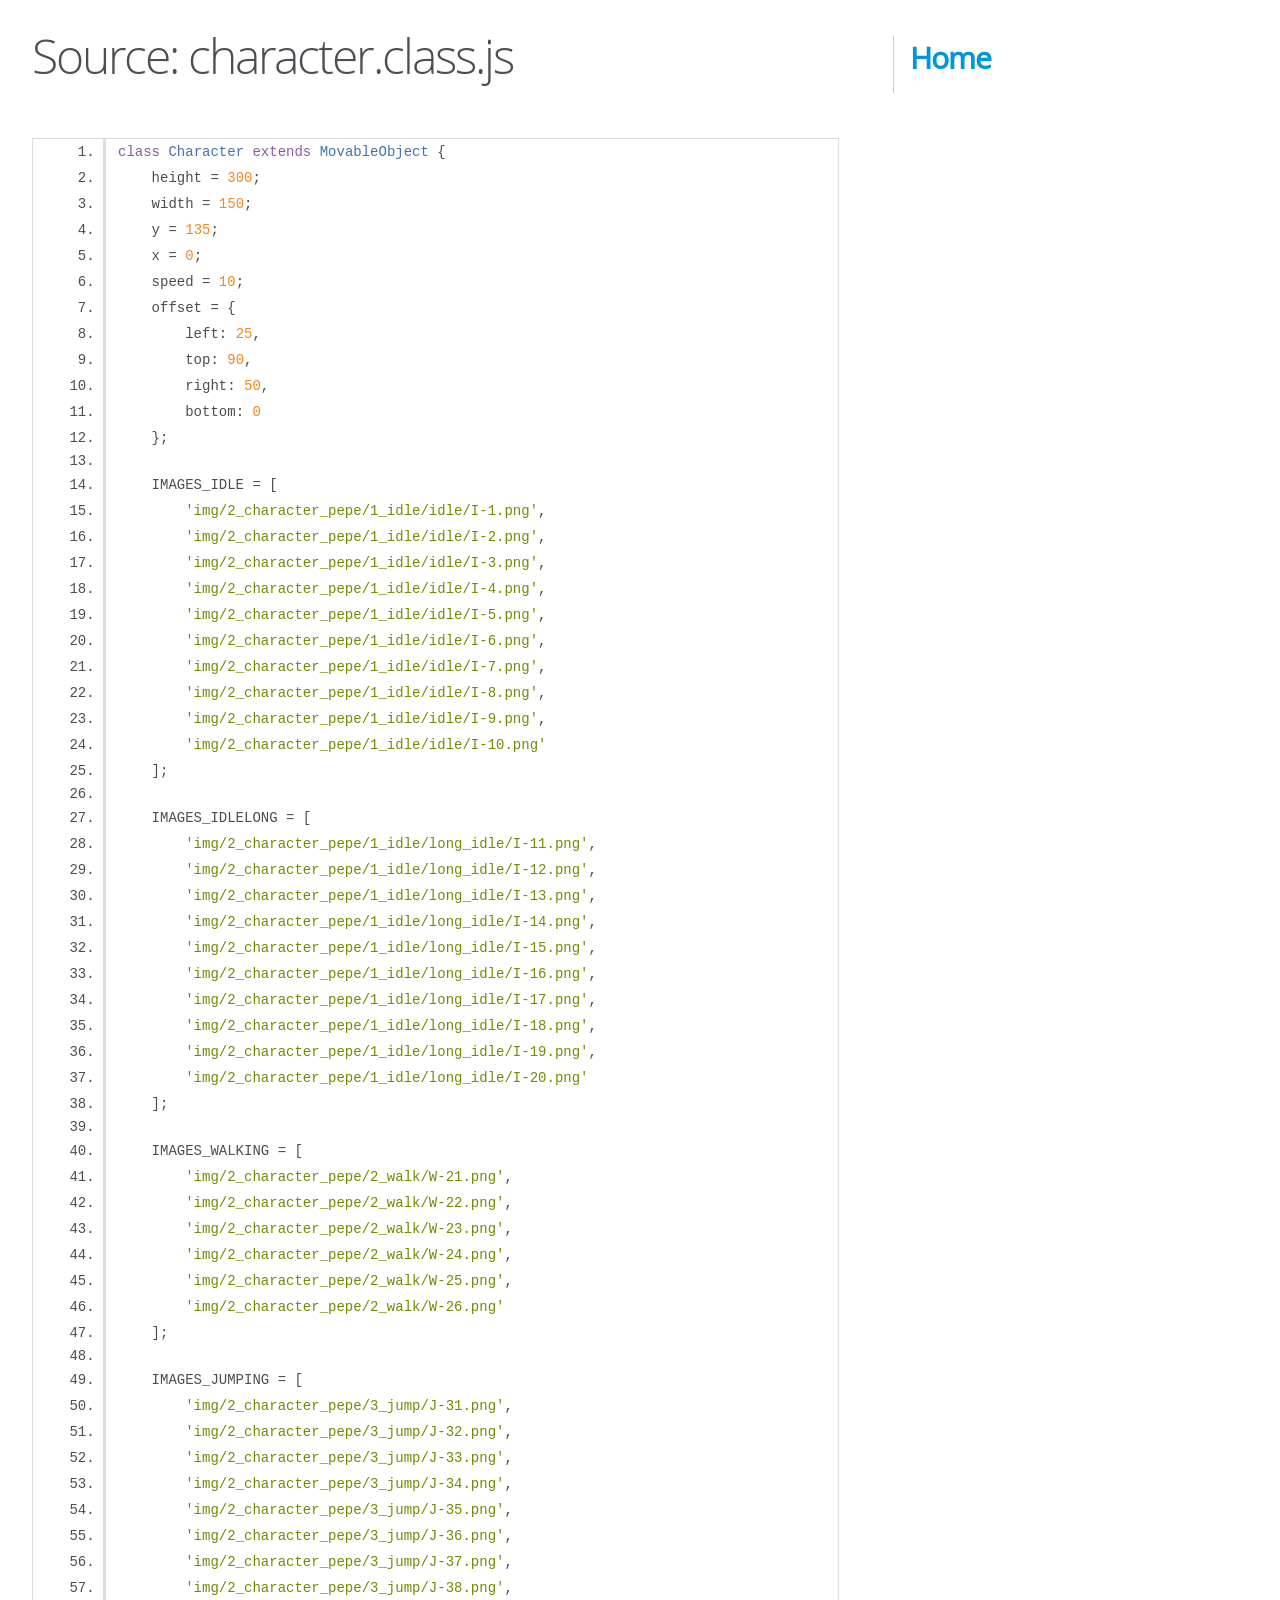
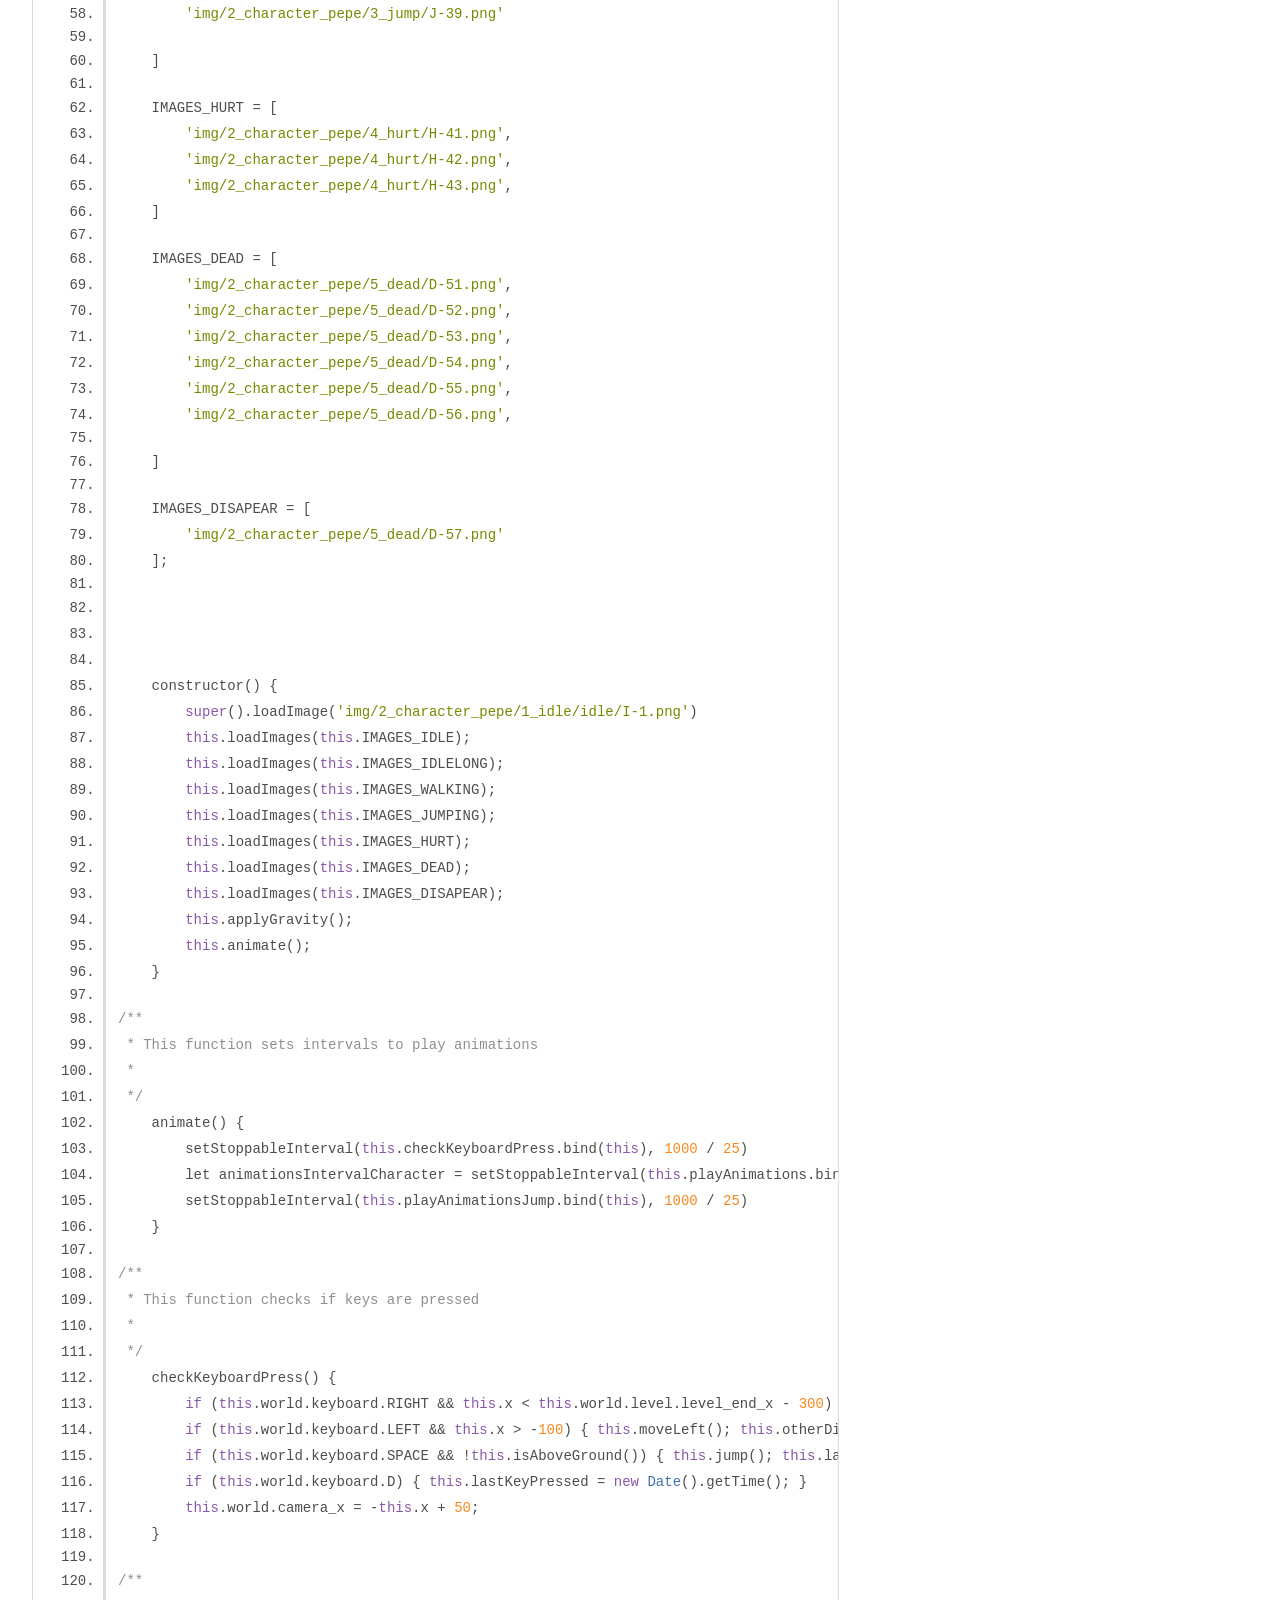
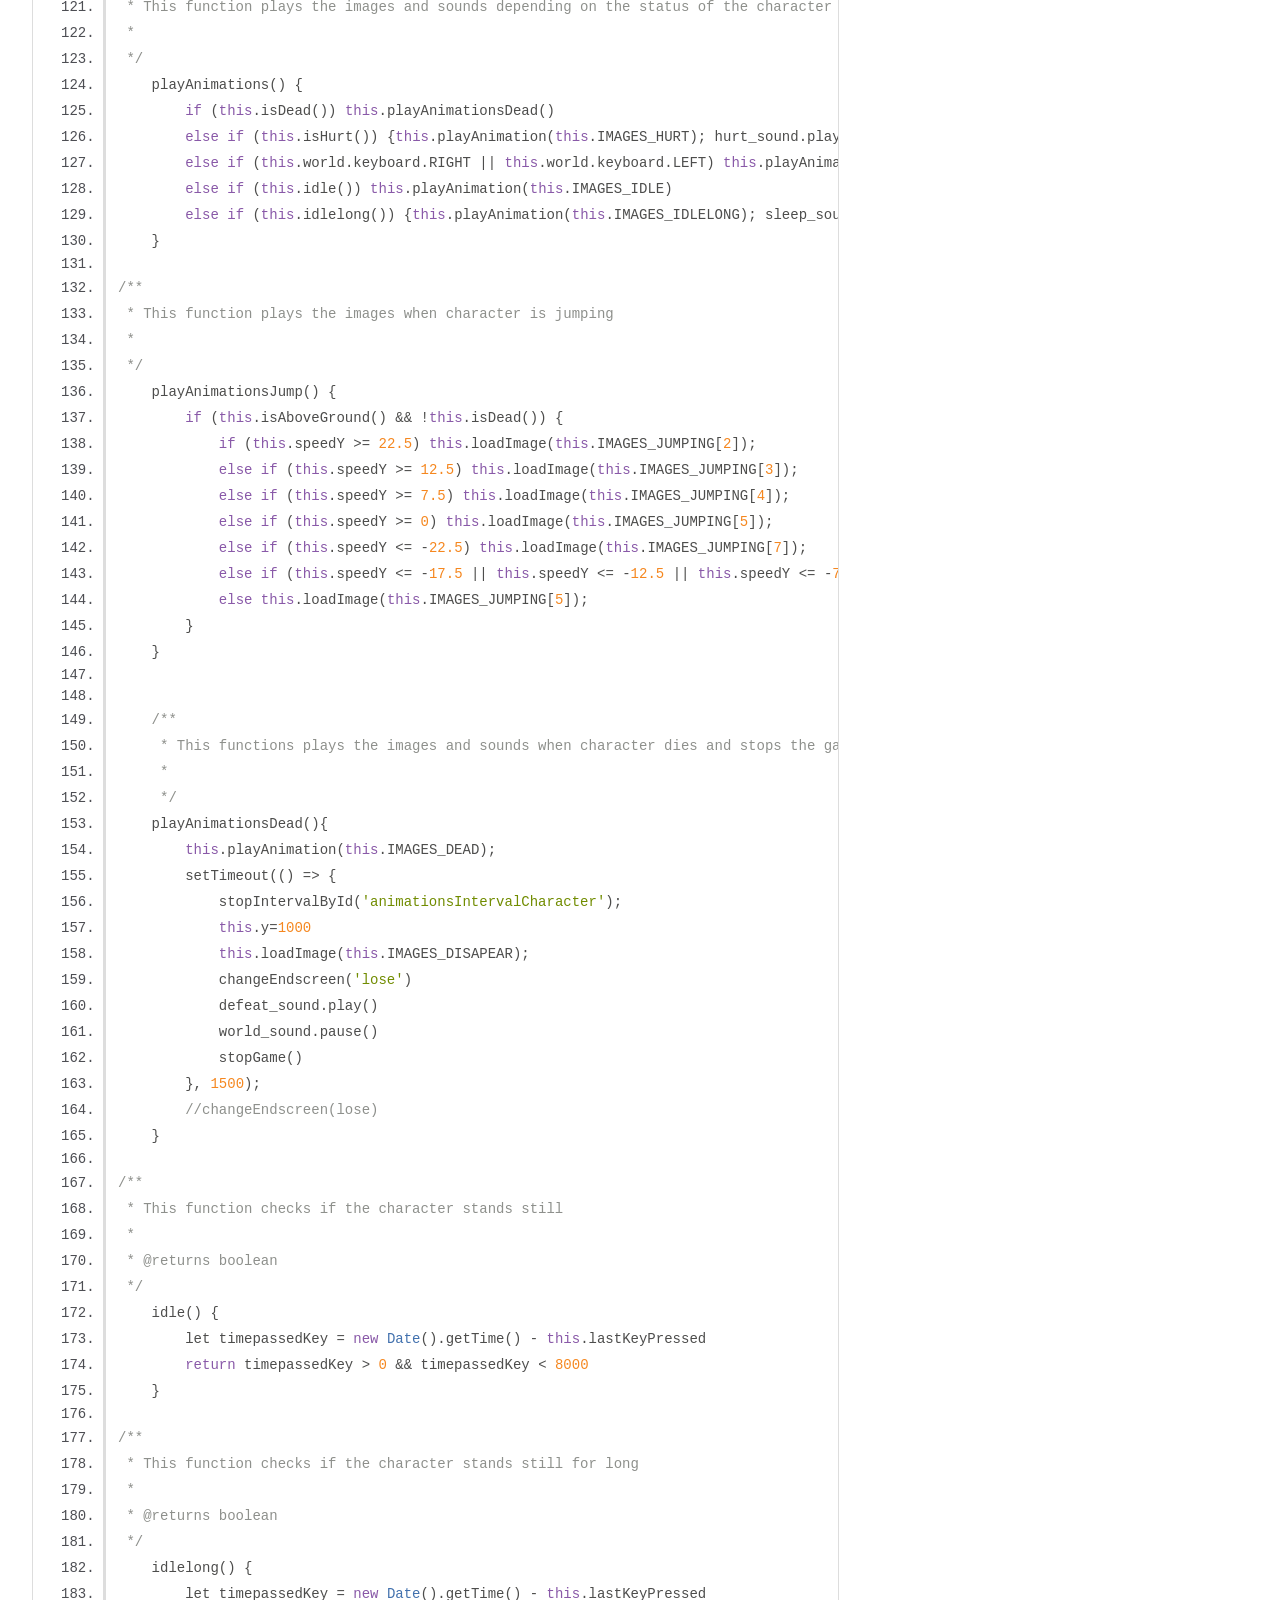
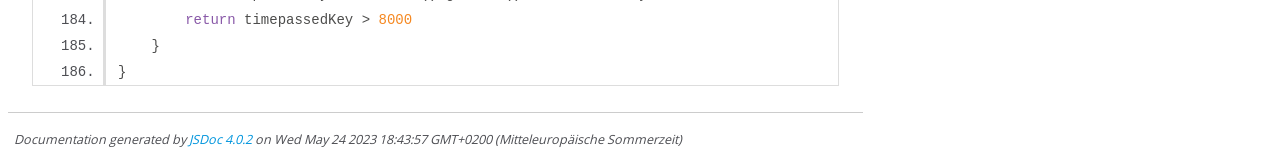
<file: out/character.class.js.html>
<!DOCTYPE html>
<html lang="en">
<head>
    <meta charset="utf-8">
    <title>JSDoc: Source: character.class.js</title>

    <script src="scripts/prettify/prettify.js"> </script>
    <script src="scripts/prettify/lang-css.js"> </script>
    <!--[if lt IE 9]>
      <script src="//html5shiv.googlecode.com/svn/trunk/html5.js"></script>
    <![endif]-->
    <link type="text/css" rel="stylesheet" href="styles/prettify-tomorrow.css">
    <link type="text/css" rel="stylesheet" href="styles/jsdoc-default.css">
</head>

<body>

<div id="main">

    <h1 class="page-title">Source: character.class.js</h1>

    



    
    <section>
        <article>
            <pre class="prettyprint source linenums"><code>class Character extends MovableObject {
    height = 300;
    width = 150;
    y = 135;
    x = 0;
    speed = 10;
    offset = {
        left: 25,
        top: 90,
        right: 50,
        bottom: 0
    };

    IMAGES_IDLE = [
        'img/2_character_pepe/1_idle/idle/I-1.png',
        'img/2_character_pepe/1_idle/idle/I-2.png',
        'img/2_character_pepe/1_idle/idle/I-3.png',
        'img/2_character_pepe/1_idle/idle/I-4.png',
        'img/2_character_pepe/1_idle/idle/I-5.png',
        'img/2_character_pepe/1_idle/idle/I-6.png',
        'img/2_character_pepe/1_idle/idle/I-7.png',
        'img/2_character_pepe/1_idle/idle/I-8.png',
        'img/2_character_pepe/1_idle/idle/I-9.png',
        'img/2_character_pepe/1_idle/idle/I-10.png'
    ];

    IMAGES_IDLELONG = [
        'img/2_character_pepe/1_idle/long_idle/I-11.png',
        'img/2_character_pepe/1_idle/long_idle/I-12.png',
        'img/2_character_pepe/1_idle/long_idle/I-13.png',
        'img/2_character_pepe/1_idle/long_idle/I-14.png',
        'img/2_character_pepe/1_idle/long_idle/I-15.png',
        'img/2_character_pepe/1_idle/long_idle/I-16.png',
        'img/2_character_pepe/1_idle/long_idle/I-17.png',
        'img/2_character_pepe/1_idle/long_idle/I-18.png',
        'img/2_character_pepe/1_idle/long_idle/I-19.png',
        'img/2_character_pepe/1_idle/long_idle/I-20.png'
    ];

    IMAGES_WALKING = [
        'img/2_character_pepe/2_walk/W-21.png',
        'img/2_character_pepe/2_walk/W-22.png',
        'img/2_character_pepe/2_walk/W-23.png',
        'img/2_character_pepe/2_walk/W-24.png',
        'img/2_character_pepe/2_walk/W-25.png',
        'img/2_character_pepe/2_walk/W-26.png'
    ];

    IMAGES_JUMPING = [
        'img/2_character_pepe/3_jump/J-31.png',
        'img/2_character_pepe/3_jump/J-32.png',
        'img/2_character_pepe/3_jump/J-33.png',
        'img/2_character_pepe/3_jump/J-34.png',
        'img/2_character_pepe/3_jump/J-35.png',
        'img/2_character_pepe/3_jump/J-36.png',
        'img/2_character_pepe/3_jump/J-37.png',
        'img/2_character_pepe/3_jump/J-38.png',
        'img/2_character_pepe/3_jump/J-39.png'

    ]

    IMAGES_HURT = [
        'img/2_character_pepe/4_hurt/H-41.png',
        'img/2_character_pepe/4_hurt/H-42.png',
        'img/2_character_pepe/4_hurt/H-43.png',
    ]

    IMAGES_DEAD = [
        'img/2_character_pepe/5_dead/D-51.png',
        'img/2_character_pepe/5_dead/D-52.png',
        'img/2_character_pepe/5_dead/D-53.png',
        'img/2_character_pepe/5_dead/D-54.png',
        'img/2_character_pepe/5_dead/D-55.png',
        'img/2_character_pepe/5_dead/D-56.png',

    ]

    IMAGES_DISAPEAR = [
        'img/2_character_pepe/5_dead/D-57.png'
    ];

    
    
   
    constructor() {
        super().loadImage('img/2_character_pepe/1_idle/idle/I-1.png')
        this.loadImages(this.IMAGES_IDLE);
        this.loadImages(this.IMAGES_IDLELONG);
        this.loadImages(this.IMAGES_WALKING);
        this.loadImages(this.IMAGES_JUMPING);
        this.loadImages(this.IMAGES_HURT);
        this.loadImages(this.IMAGES_DEAD);
        this.loadImages(this.IMAGES_DISAPEAR);
        this.applyGravity();
        this.animate();
    }

/**
 * This function sets intervals to play animations
 * 
 */
    animate() {
        setStoppableInterval(this.checkKeyboardPress.bind(this), 1000 / 25)
        let animationsIntervalCharacter = setStoppableInterval(this.playAnimations.bind(this), 250)
        setStoppableInterval(this.playAnimationsJump.bind(this), 1000 / 25)
    }

/**
 * This function checks if keys are pressed
 * 
 */
    checkKeyboardPress() {
        if (this.world.keyboard.RIGHT &amp;&amp; this.x &lt; this.world.level.level_end_x - 300) { this.moveRight(); this.lastKeyPressed = new Date().getTime(); }
        if (this.world.keyboard.LEFT &amp;&amp; this.x > -100) { this.moveLeft(); this.otherDirection = true; this.lastKeyPressed = new Date().getTime(); }
        if (this.world.keyboard.SPACE &amp;&amp; !this.isAboveGround()) { this.jump(); this.lastKeyPressed = new Date().getTime(); jump_sound.play()}
        if (this.world.keyboard.D) { this.lastKeyPressed = new Date().getTime(); }
        this.world.camera_x = -this.x + 50;
    }

/**
 * This function plays the images and sounds depending on the status of the character
 * 
 */
    playAnimations() {
        if (this.isDead()) this.playAnimationsDead()
        else if (this.isHurt()) {this.playAnimation(this.IMAGES_HURT); hurt_sound.play()}
        else if (this.world.keyboard.RIGHT || this.world.keyboard.LEFT) this.playAnimation(this.IMAGES_WALKING)
        else if (this.idle()) this.playAnimation(this.IMAGES_IDLE)
        else if (this.idlelong()) {this.playAnimation(this.IMAGES_IDLELONG); sleep_sound.play()}
    }

/**
 * This function plays the images when character is jumping
 * 
 */
    playAnimationsJump() {
        if (this.isAboveGround() &amp;&amp; !this.isDead()) {
            if (this.speedY >= 22.5) this.loadImage(this.IMAGES_JUMPING[2]);
            else if (this.speedY >= 12.5) this.loadImage(this.IMAGES_JUMPING[3]);
            else if (this.speedY >= 7.5) this.loadImage(this.IMAGES_JUMPING[4]);
            else if (this.speedY >= 0) this.loadImage(this.IMAGES_JUMPING[5]);
            else if (this.speedY &lt;= -22.5) this.loadImage(this.IMAGES_JUMPING[7]);
            else if (this.speedY &lt;= -17.5 || this.speedY &lt;= -12.5 || this.speedY &lt;= -7.5) this.loadImage(this.IMAGES_JUMPING[6]);
            else this.loadImage(this.IMAGES_JUMPING[5]);
        }
    }


    /**
     * This functions plays the images and sounds when character dies and stops the game afterwards
     * 
     */
    playAnimationsDead(){
        this.playAnimation(this.IMAGES_DEAD);
        setTimeout(() => {
            stopIntervalById('animationsIntervalCharacter');
            this.y=1000
            this.loadImage(this.IMAGES_DISAPEAR);
            changeEndscreen('lose')
            defeat_sound.play()
            world_sound.pause()
            stopGame()
        }, 1500);
        //changeEndscreen(lose)
    }

/**
 * This function checks if the character stands still
 * 
 * @returns boolean
 */
    idle() {
        let timepassedKey = new Date().getTime() - this.lastKeyPressed
        return timepassedKey > 0 &amp;&amp; timepassedKey &lt; 8000
    }

/**
 * This function checks if the character stands still for long
 * 
 * @returns boolean
 */
    idlelong() {
        let timepassedKey = new Date().getTime() - this.lastKeyPressed
        return timepassedKey > 8000
    }
}</code></pre>
        </article>
    </section>




</div>

<nav>
    <h2><a href="index.html">Home</a></h2>
</nav>

<br class="clear">

<footer>
    Documentation generated by <a href="https://github.com/jsdoc/jsdoc">JSDoc 4.0.2</a> on Wed May 24 2023 18:43:57 GMT+0200 (Mitteleuropäische Sommerzeit)
</footer>

<script> prettyPrint(); </script>
<script src="scripts/linenumber.js"> </script>
</body>
</html>
</file>
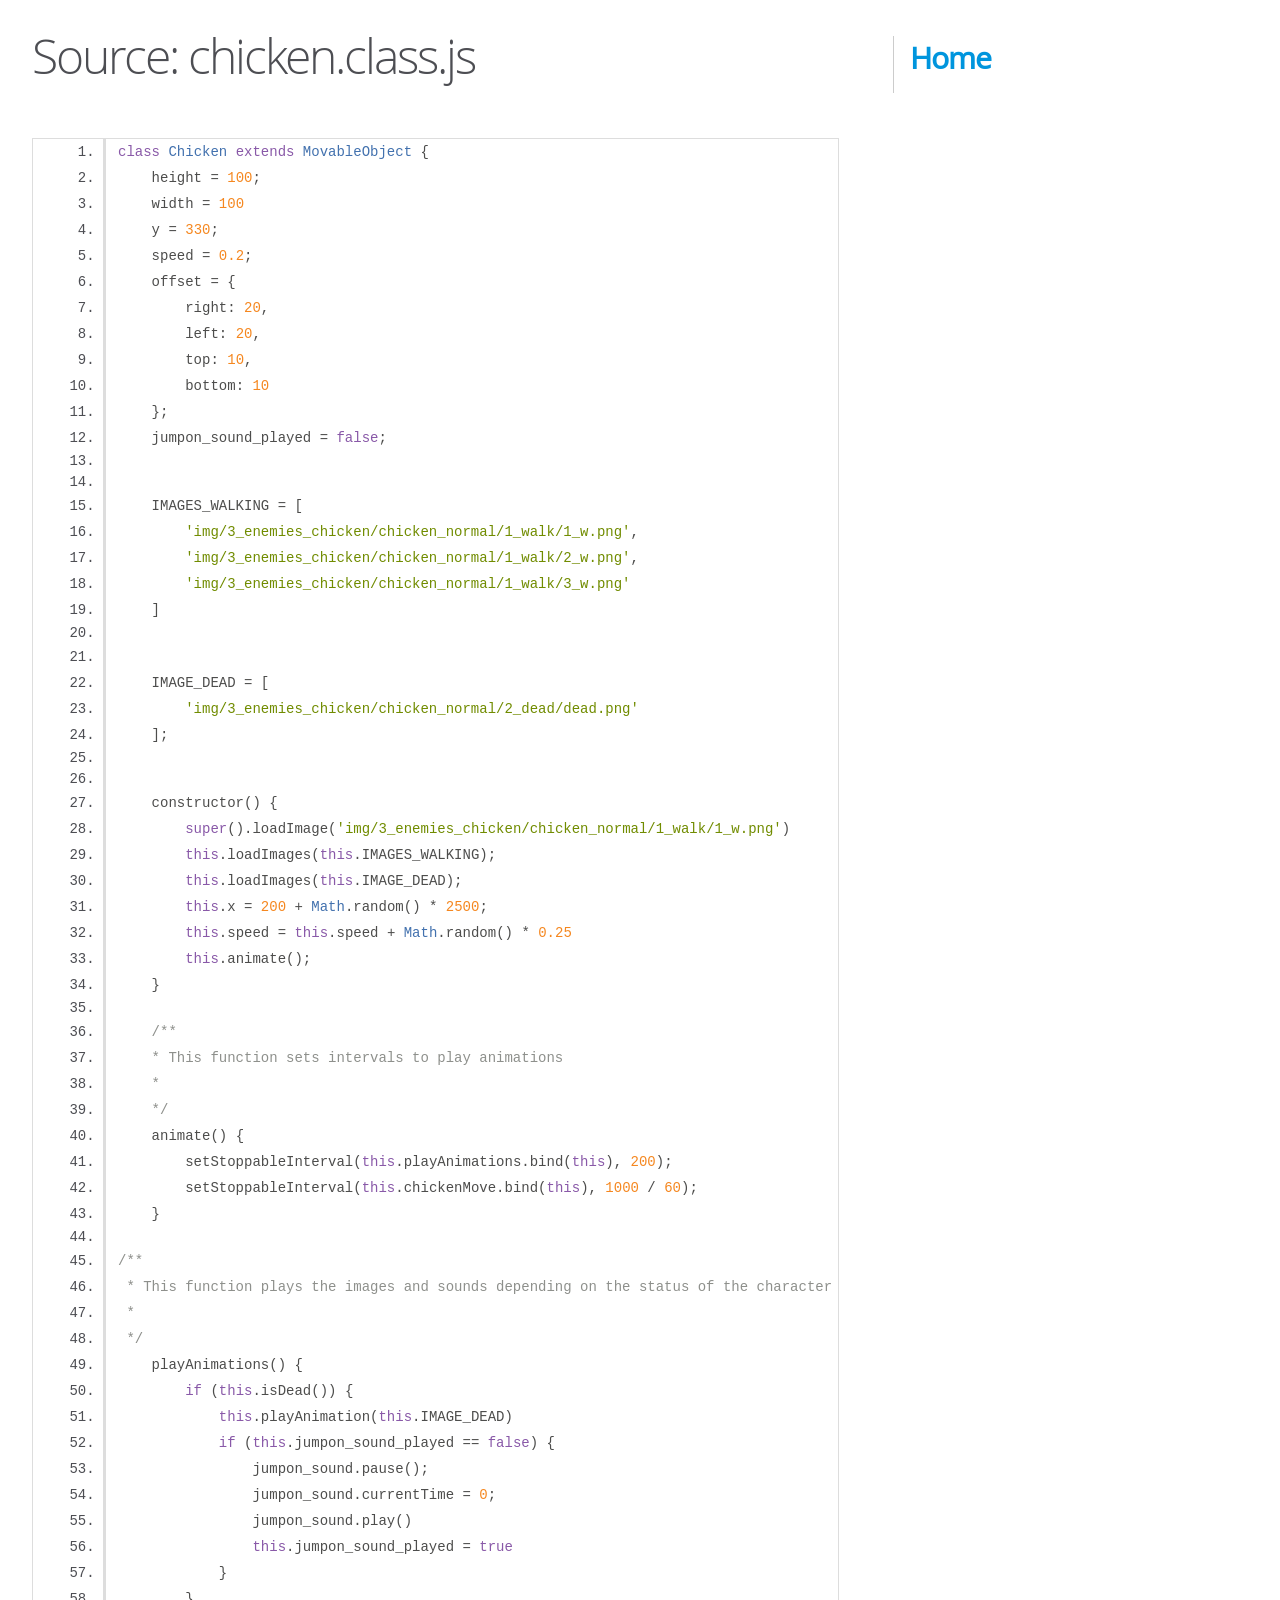
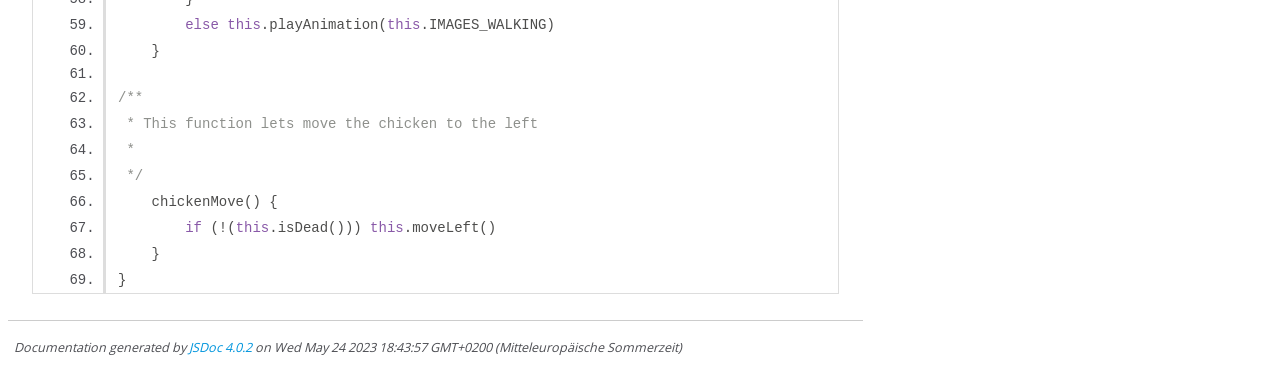
<file: out/chicken.class.js.html>
<!DOCTYPE html>
<html lang="en">
<head>
    <meta charset="utf-8">
    <title>JSDoc: Source: chicken.class.js</title>

    <script src="scripts/prettify/prettify.js"> </script>
    <script src="scripts/prettify/lang-css.js"> </script>
    <!--[if lt IE 9]>
      <script src="//html5shiv.googlecode.com/svn/trunk/html5.js"></script>
    <![endif]-->
    <link type="text/css" rel="stylesheet" href="styles/prettify-tomorrow.css">
    <link type="text/css" rel="stylesheet" href="styles/jsdoc-default.css">
</head>

<body>

<div id="main">

    <h1 class="page-title">Source: chicken.class.js</h1>

    



    
    <section>
        <article>
            <pre class="prettyprint source linenums"><code>class Chicken extends MovableObject {
    height = 100;
    width = 100
    y = 330;
    speed = 0.2;
    offset = {
        right: 20,
        left: 20,
        top: 10,
        bottom: 10
    };
    jumpon_sound_played = false;


    IMAGES_WALKING = [
        'img/3_enemies_chicken/chicken_normal/1_walk/1_w.png',
        'img/3_enemies_chicken/chicken_normal/1_walk/2_w.png',
        'img/3_enemies_chicken/chicken_normal/1_walk/3_w.png'
    ]

    
    IMAGE_DEAD = [
        'img/3_enemies_chicken/chicken_normal/2_dead/dead.png'
    ];


    constructor() {
        super().loadImage('img/3_enemies_chicken/chicken_normal/1_walk/1_w.png')
        this.loadImages(this.IMAGES_WALKING);
        this.loadImages(this.IMAGE_DEAD);
        this.x = 200 + Math.random() * 2500;
        this.speed = this.speed + Math.random() * 0.25
        this.animate();
    }

    /**
    * This function sets intervals to play animations
    * 
    */
    animate() {
        setStoppableInterval(this.playAnimations.bind(this), 200);
        setStoppableInterval(this.chickenMove.bind(this), 1000 / 60);
    }

/**
 * This function plays the images and sounds depending on the status of the character
 * 
 */
    playAnimations() {
        if (this.isDead()) {
            this.playAnimation(this.IMAGE_DEAD)
            if (this.jumpon_sound_played == false) {
                jumpon_sound.pause();
                jumpon_sound.currentTime = 0;
                jumpon_sound.play()
                this.jumpon_sound_played = true
            }
        }
        else this.playAnimation(this.IMAGES_WALKING)
    }

/**
 * This function lets move the chicken to the left
 * 
 */
    chickenMove() {
        if (!(this.isDead())) this.moveLeft()
    }
}</code></pre>
        </article>
    </section>




</div>

<nav>
    <h2><a href="index.html">Home</a></h2>
</nav>

<br class="clear">

<footer>
    Documentation generated by <a href="https://github.com/jsdoc/jsdoc">JSDoc 4.0.2</a> on Wed May 24 2023 18:43:57 GMT+0200 (Mitteleuropäische Sommerzeit)
</footer>

<script> prettyPrint(); </script>
<script src="scripts/linenumber.js"> </script>
</body>
</html>
</file>
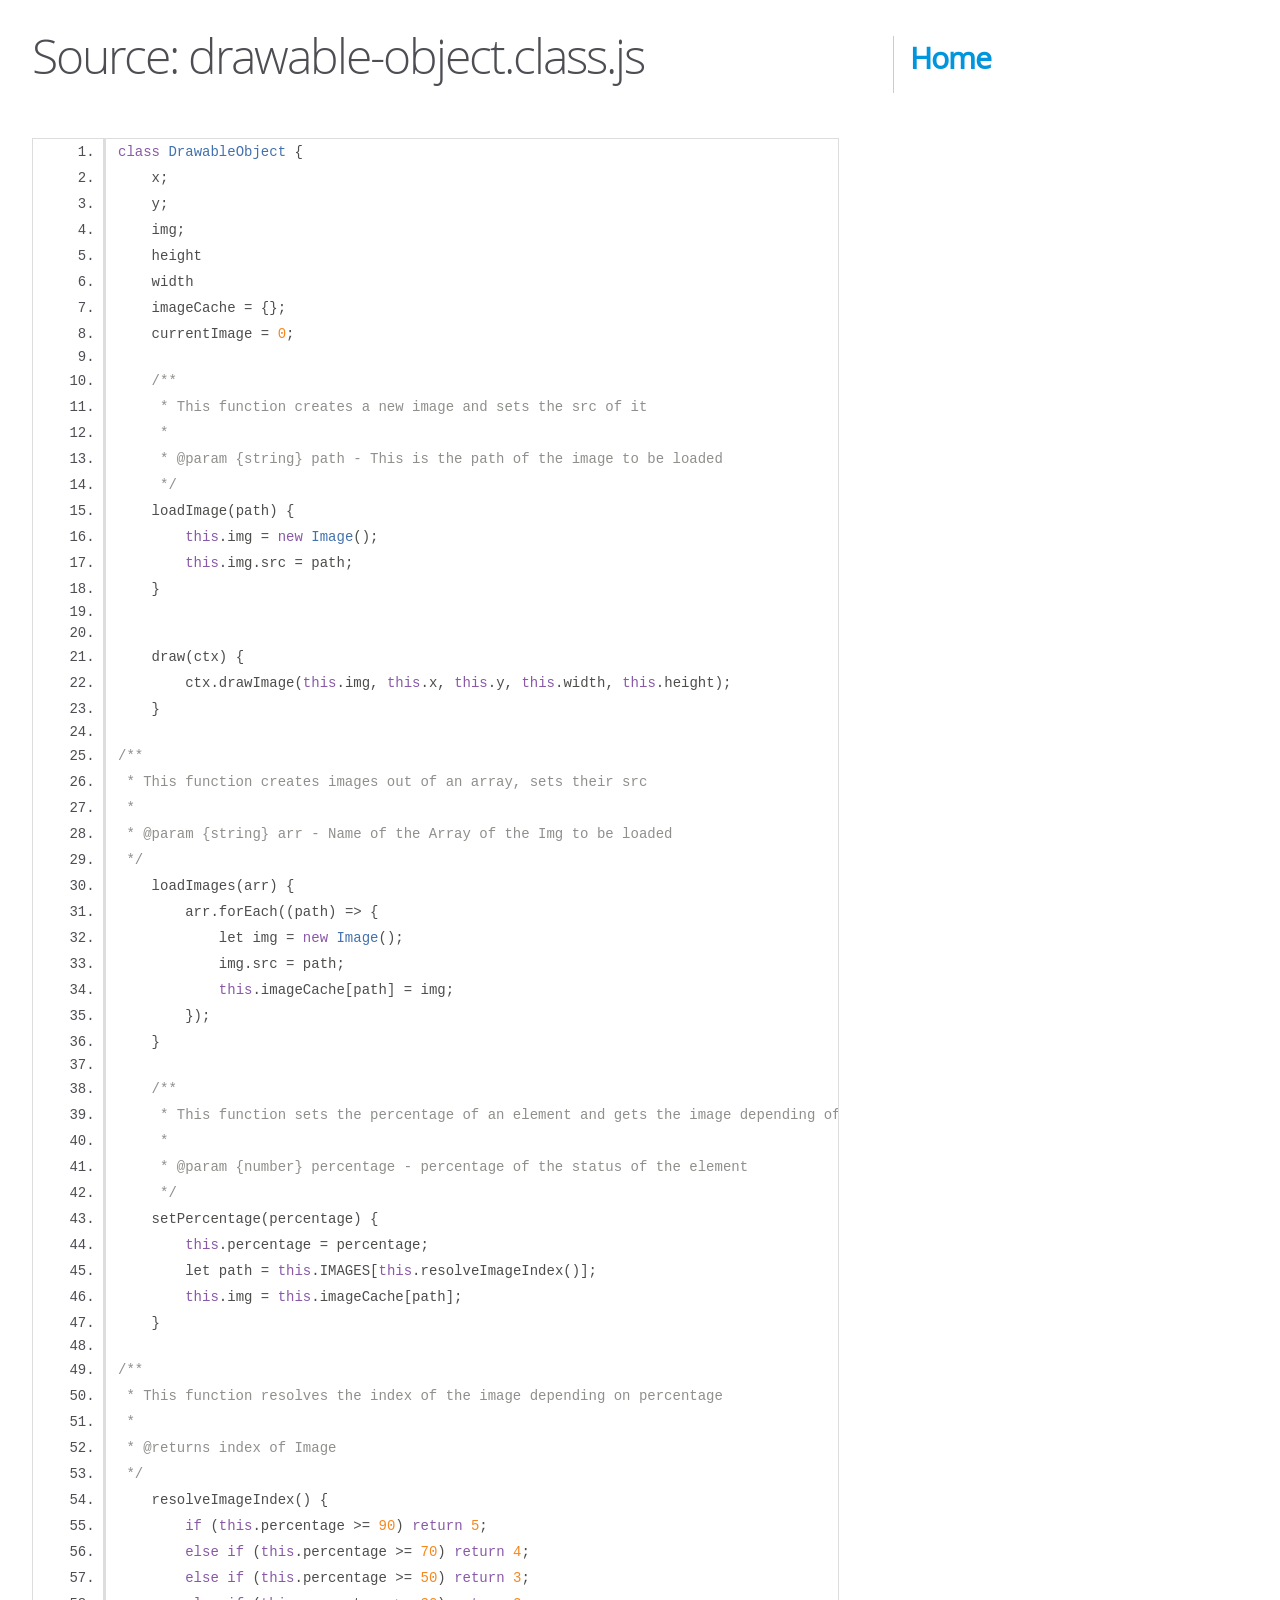
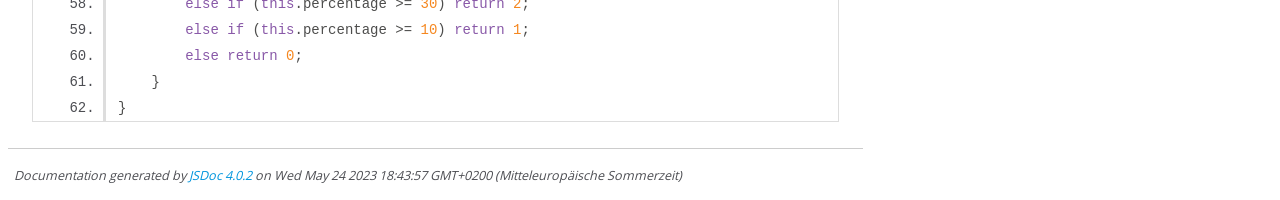
<file: out/drawable-object.class.js.html>
<!DOCTYPE html>
<html lang="en">
<head>
    <meta charset="utf-8">
    <title>JSDoc: Source: drawable-object.class.js</title>

    <script src="scripts/prettify/prettify.js"> </script>
    <script src="scripts/prettify/lang-css.js"> </script>
    <!--[if lt IE 9]>
      <script src="//html5shiv.googlecode.com/svn/trunk/html5.js"></script>
    <![endif]-->
    <link type="text/css" rel="stylesheet" href="styles/prettify-tomorrow.css">
    <link type="text/css" rel="stylesheet" href="styles/jsdoc-default.css">
</head>

<body>

<div id="main">

    <h1 class="page-title">Source: drawable-object.class.js</h1>

    



    
    <section>
        <article>
            <pre class="prettyprint source linenums"><code>class DrawableObject {
    x;
    y;
    img;
    height
    width
    imageCache = {};
    currentImage = 0;

    /**
     * This function creates a new image and sets the src of it
     * 
     * @param {string} path - This is the path of the image to be loaded
     */
    loadImage(path) {
        this.img = new Image();
        this.img.src = path;
    }


    draw(ctx) {
        ctx.drawImage(this.img, this.x, this.y, this.width, this.height);
    }

/**
 * This function creates images out of an array, sets their src
 * 
 * @param {string} arr - Name of the Array of the Img to be loaded
 */
    loadImages(arr) {
        arr.forEach((path) => {
            let img = new Image();
            img.src = path;
            this.imageCache[path] = img;
        });
    }

    /**
     * This function sets the percentage of an element and gets the image depending of it
     * 
     * @param {number} percentage - percentage of the status of the element
     */
    setPercentage(percentage) {
        this.percentage = percentage;
        let path = this.IMAGES[this.resolveImageIndex()];
        this.img = this.imageCache[path];
    }

/**
 * This function resolves the index of the image depending on percentage
 * 
 * @returns index of Image
 */
    resolveImageIndex() {
        if (this.percentage >= 90) return 5;
        else if (this.percentage >= 70) return 4;
        else if (this.percentage >= 50) return 3;
        else if (this.percentage >= 30) return 2;
        else if (this.percentage >= 10) return 1;
        else return 0;
    }
}</code></pre>
        </article>
    </section>




</div>

<nav>
    <h2><a href="index.html">Home</a></h2>
</nav>

<br class="clear">

<footer>
    Documentation generated by <a href="https://github.com/jsdoc/jsdoc">JSDoc 4.0.2</a> on Wed May 24 2023 18:43:57 GMT+0200 (Mitteleuropäische Sommerzeit)
</footer>

<script> prettyPrint(); </script>
<script src="scripts/linenumber.js"> </script>
</body>
</html>
</file>
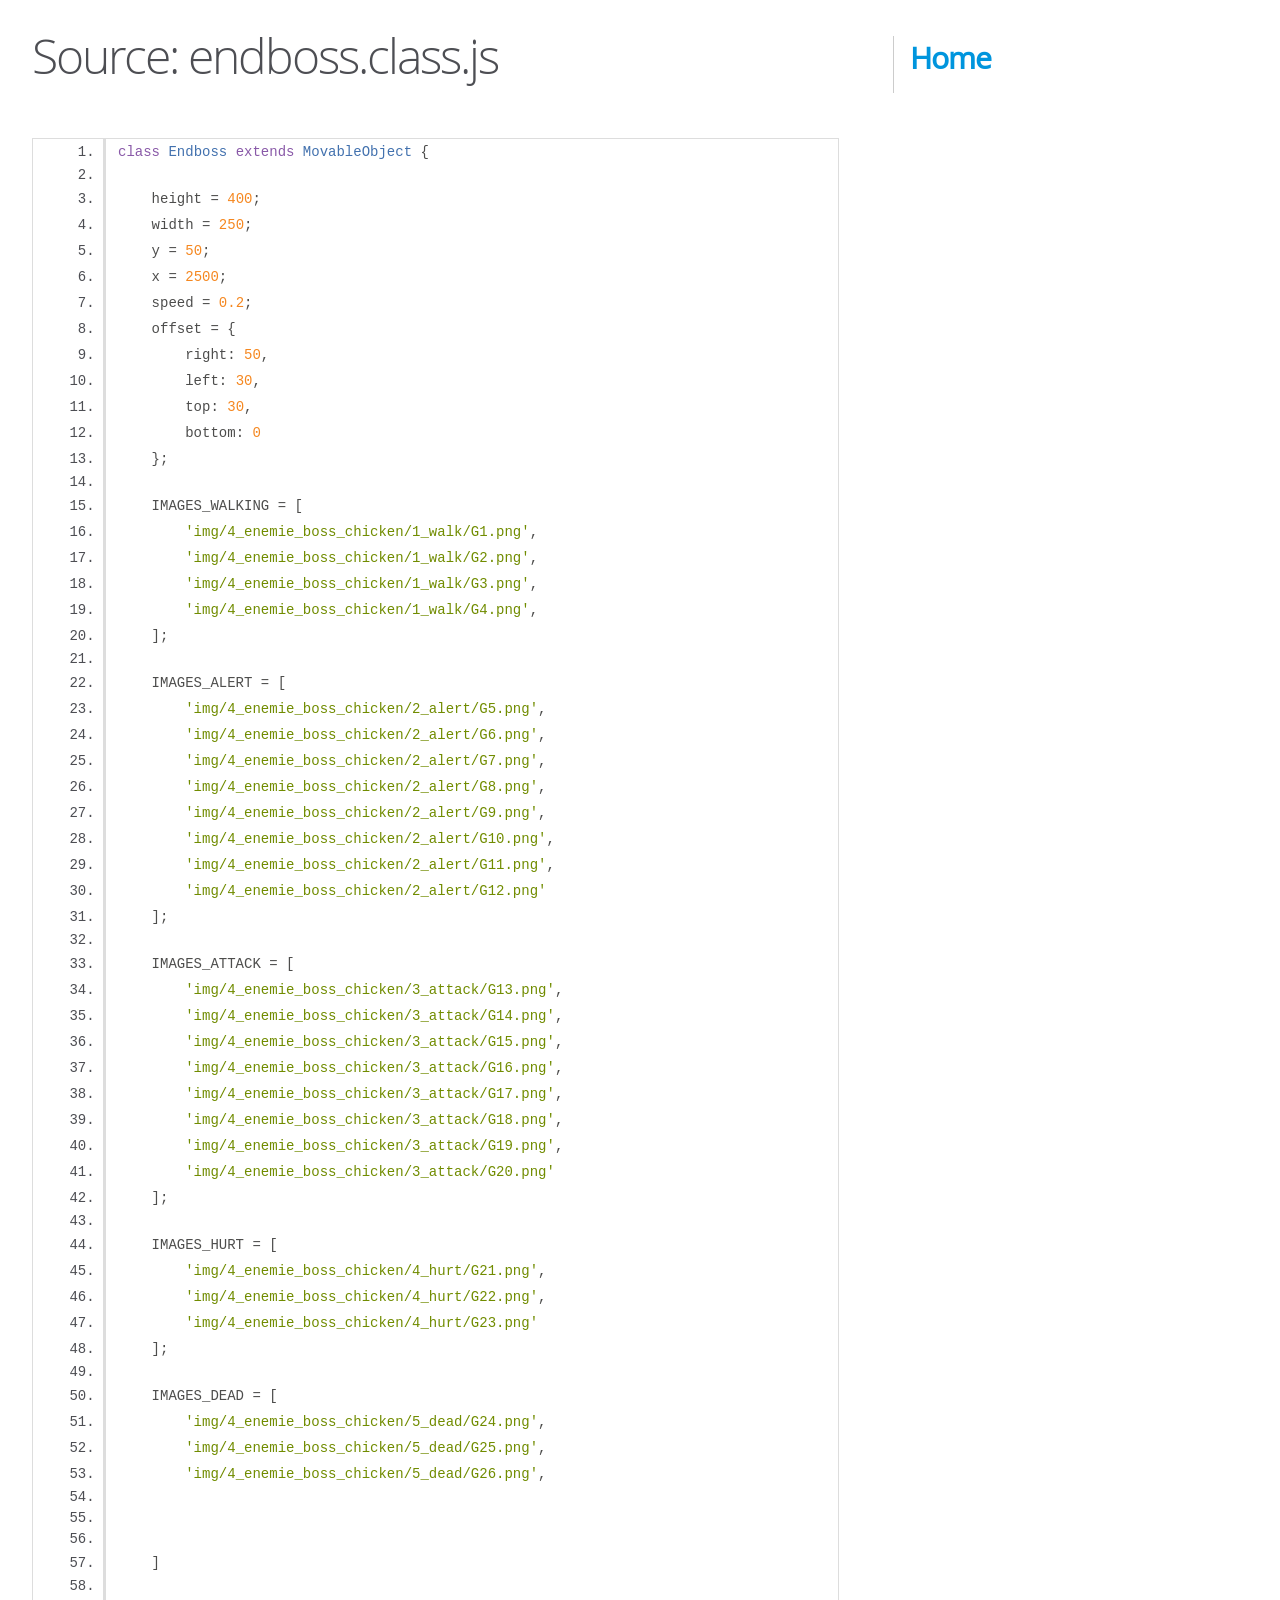
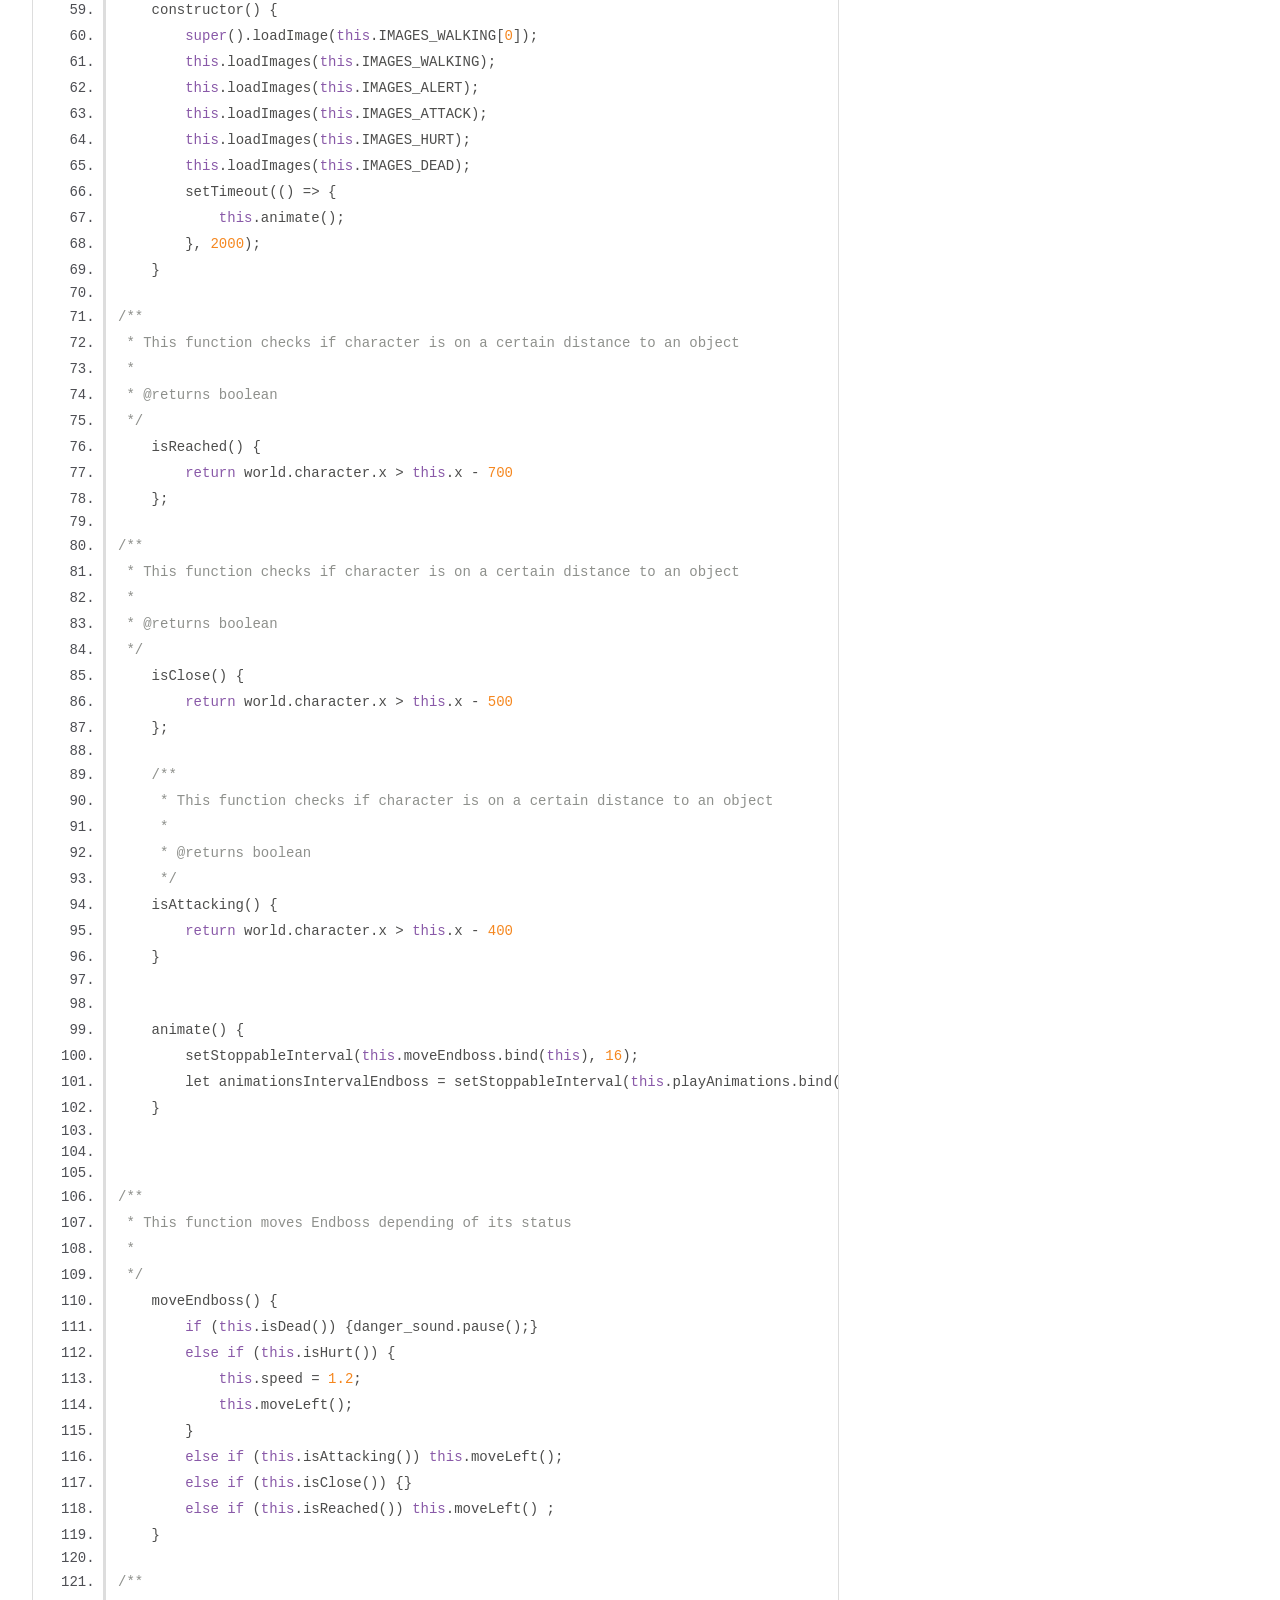
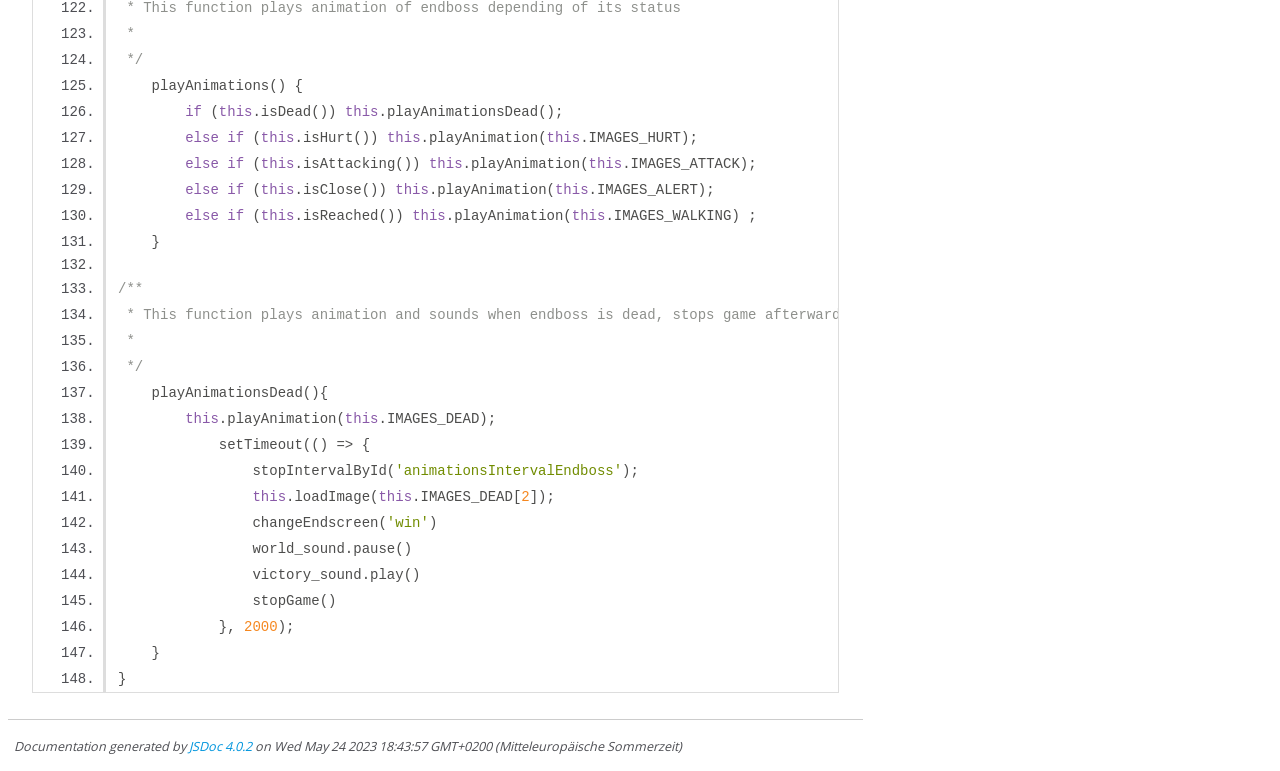
<file: out/endboss.class.js.html>
<!DOCTYPE html>
<html lang="en">
<head>
    <meta charset="utf-8">
    <title>JSDoc: Source: endboss.class.js</title>

    <script src="scripts/prettify/prettify.js"> </script>
    <script src="scripts/prettify/lang-css.js"> </script>
    <!--[if lt IE 9]>
      <script src="//html5shiv.googlecode.com/svn/trunk/html5.js"></script>
    <![endif]-->
    <link type="text/css" rel="stylesheet" href="styles/prettify-tomorrow.css">
    <link type="text/css" rel="stylesheet" href="styles/jsdoc-default.css">
</head>

<body>

<div id="main">

    <h1 class="page-title">Source: endboss.class.js</h1>

    



    
    <section>
        <article>
            <pre class="prettyprint source linenums"><code>class Endboss extends MovableObject {

    height = 400;
    width = 250;
    y = 50;
    x = 2500;
    speed = 0.2;
    offset = {
        right: 50,
        left: 30,
        top: 30,
        bottom: 0
    };

    IMAGES_WALKING = [
        'img/4_enemie_boss_chicken/1_walk/G1.png',
        'img/4_enemie_boss_chicken/1_walk/G2.png',
        'img/4_enemie_boss_chicken/1_walk/G3.png',
        'img/4_enemie_boss_chicken/1_walk/G4.png',
    ];

    IMAGES_ALERT = [
        'img/4_enemie_boss_chicken/2_alert/G5.png',
        'img/4_enemie_boss_chicken/2_alert/G6.png',
        'img/4_enemie_boss_chicken/2_alert/G7.png',
        'img/4_enemie_boss_chicken/2_alert/G8.png',
        'img/4_enemie_boss_chicken/2_alert/G9.png',
        'img/4_enemie_boss_chicken/2_alert/G10.png',
        'img/4_enemie_boss_chicken/2_alert/G11.png',
        'img/4_enemie_boss_chicken/2_alert/G12.png'
    ];

    IMAGES_ATTACK = [
        'img/4_enemie_boss_chicken/3_attack/G13.png',
        'img/4_enemie_boss_chicken/3_attack/G14.png',
        'img/4_enemie_boss_chicken/3_attack/G15.png',
        'img/4_enemie_boss_chicken/3_attack/G16.png',
        'img/4_enemie_boss_chicken/3_attack/G17.png',
        'img/4_enemie_boss_chicken/3_attack/G18.png',
        'img/4_enemie_boss_chicken/3_attack/G19.png',
        'img/4_enemie_boss_chicken/3_attack/G20.png'
    ];

    IMAGES_HURT = [
        'img/4_enemie_boss_chicken/4_hurt/G21.png',
        'img/4_enemie_boss_chicken/4_hurt/G22.png',
        'img/4_enemie_boss_chicken/4_hurt/G23.png'
    ];

    IMAGES_DEAD = [
        'img/4_enemie_boss_chicken/5_dead/G24.png',
        'img/4_enemie_boss_chicken/5_dead/G25.png',
        'img/4_enemie_boss_chicken/5_dead/G26.png',



    ]

    constructor() {
        super().loadImage(this.IMAGES_WALKING[0]);
        this.loadImages(this.IMAGES_WALKING);
        this.loadImages(this.IMAGES_ALERT);
        this.loadImages(this.IMAGES_ATTACK);
        this.loadImages(this.IMAGES_HURT);
        this.loadImages(this.IMAGES_DEAD);
        setTimeout(() => {
            this.animate();
        }, 2000);
    }

/**
 * This function checks if character is on a certain distance to an object
 * 
 * @returns boolean
 */
    isReached() {
        return world.character.x > this.x - 700
    };

/**
 * This function checks if character is on a certain distance to an object
 * 
 * @returns boolean
 */
    isClose() {
        return world.character.x > this.x - 500
    };

    /**
     * This function checks if character is on a certain distance to an object
     * 
     * @returns boolean
     */
    isAttacking() {
        return world.character.x > this.x - 400
    }

    
    animate() {
        setStoppableInterval(this.moveEndboss.bind(this), 16);
        let animationsIntervalEndboss = setStoppableInterval(this.playAnimations.bind(this), 160);
    }



/**
 * This function moves Endboss depending of its status
 * 
 */
    moveEndboss() {
        if (this.isDead()) {danger_sound.pause();}
        else if (this.isHurt()) {
            this.speed = 1.2;
            this.moveLeft();
        }
        else if (this.isAttacking()) this.moveLeft();
        else if (this.isClose()) {}
        else if (this.isReached()) this.moveLeft() ;
    }

/**
 * This function plays animation of endboss depending of its status
 * 
 */
    playAnimations() {
        if (this.isDead()) this.playAnimationsDead();
        else if (this.isHurt()) this.playAnimation(this.IMAGES_HURT);
        else if (this.isAttacking()) this.playAnimation(this.IMAGES_ATTACK);
        else if (this.isClose()) this.playAnimation(this.IMAGES_ALERT);
        else if (this.isReached()) this.playAnimation(this.IMAGES_WALKING) ;
    }

/**
 * This function plays animation and sounds when endboss is dead, stops game afterwards
 * 
 */
    playAnimationsDead(){
        this.playAnimation(this.IMAGES_DEAD);
            setTimeout(() => {
                stopIntervalById('animationsIntervalEndboss');
                this.loadImage(this.IMAGES_DEAD[2]);
                changeEndscreen('win')
                world_sound.pause()
                victory_sound.play()
                stopGame()
            }, 2000);
    }
}   </code></pre>
        </article>
    </section>




</div>

<nav>
    <h2><a href="index.html">Home</a></h2>
</nav>

<br class="clear">

<footer>
    Documentation generated by <a href="https://github.com/jsdoc/jsdoc">JSDoc 4.0.2</a> on Wed May 24 2023 18:43:57 GMT+0200 (Mitteleuropäische Sommerzeit)
</footer>

<script> prettyPrint(); </script>
<script src="scripts/linenumber.js"> </script>
</body>
</html>
</file>
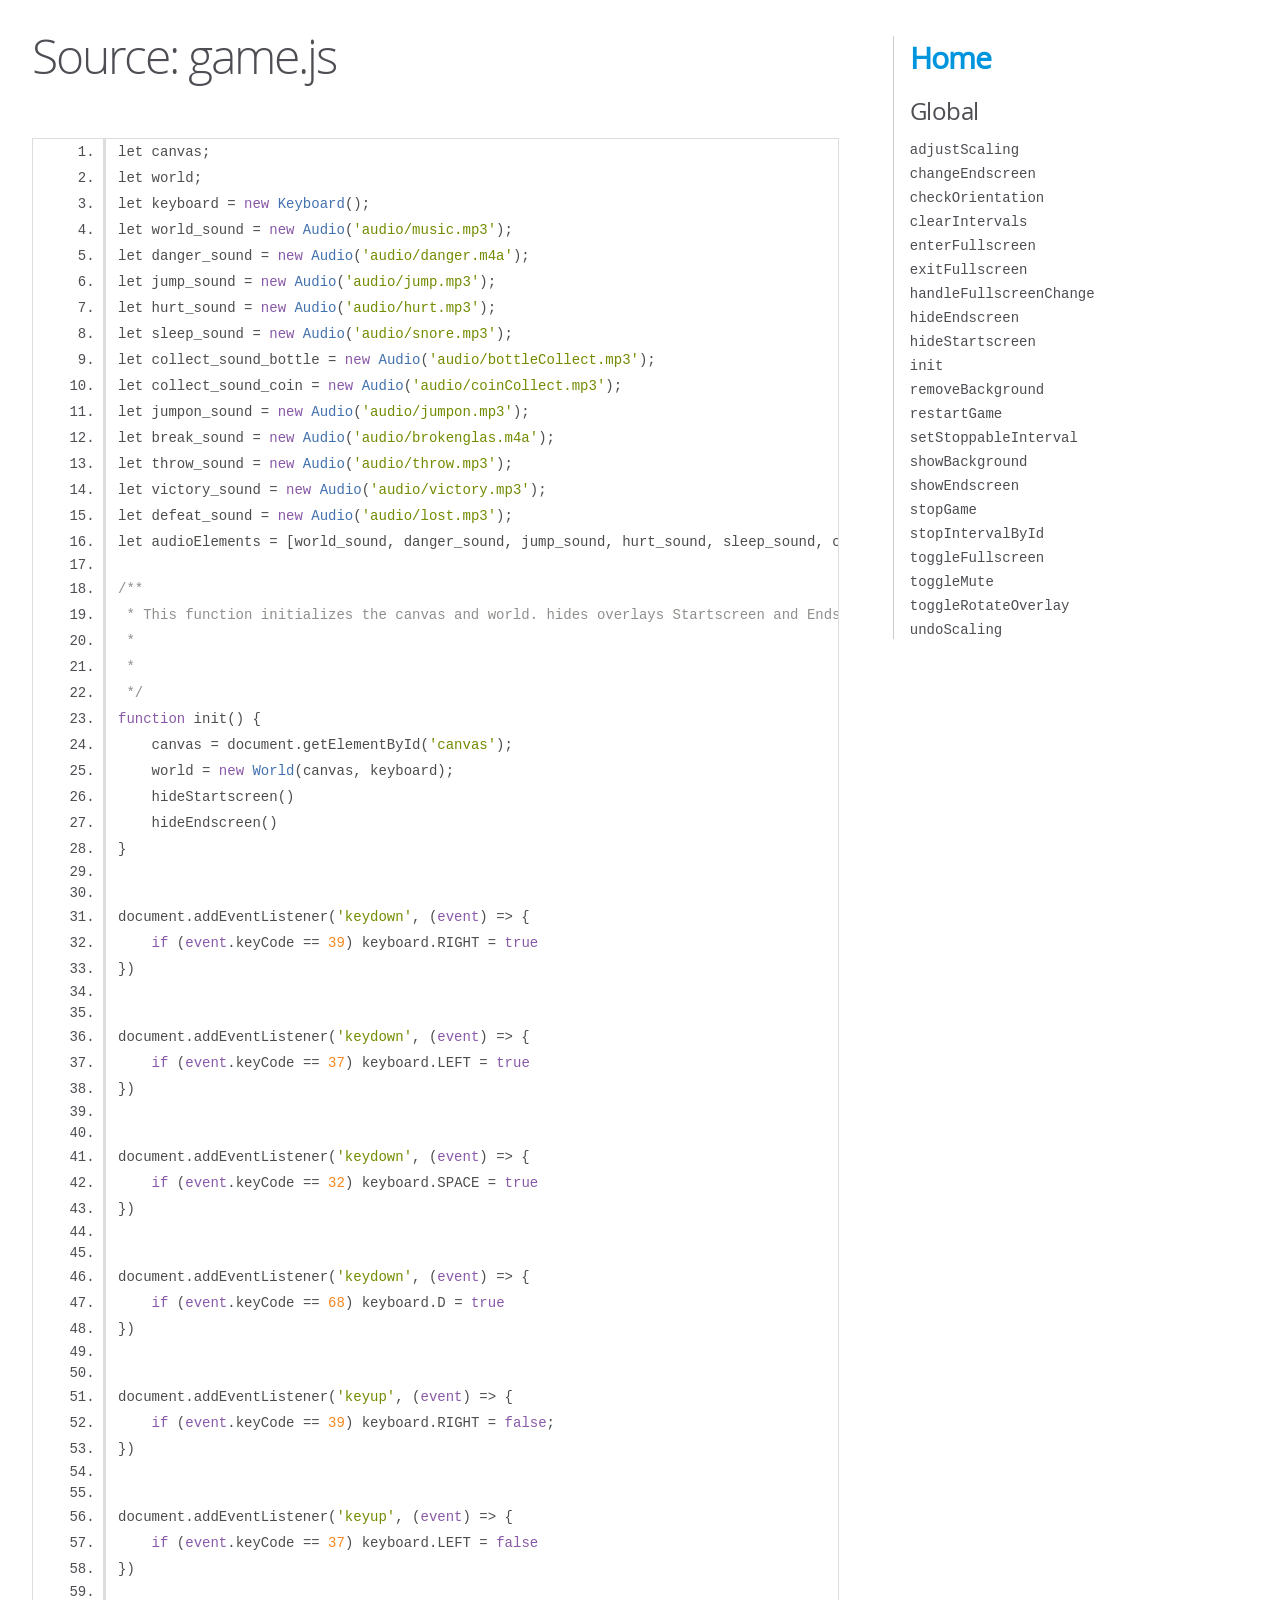
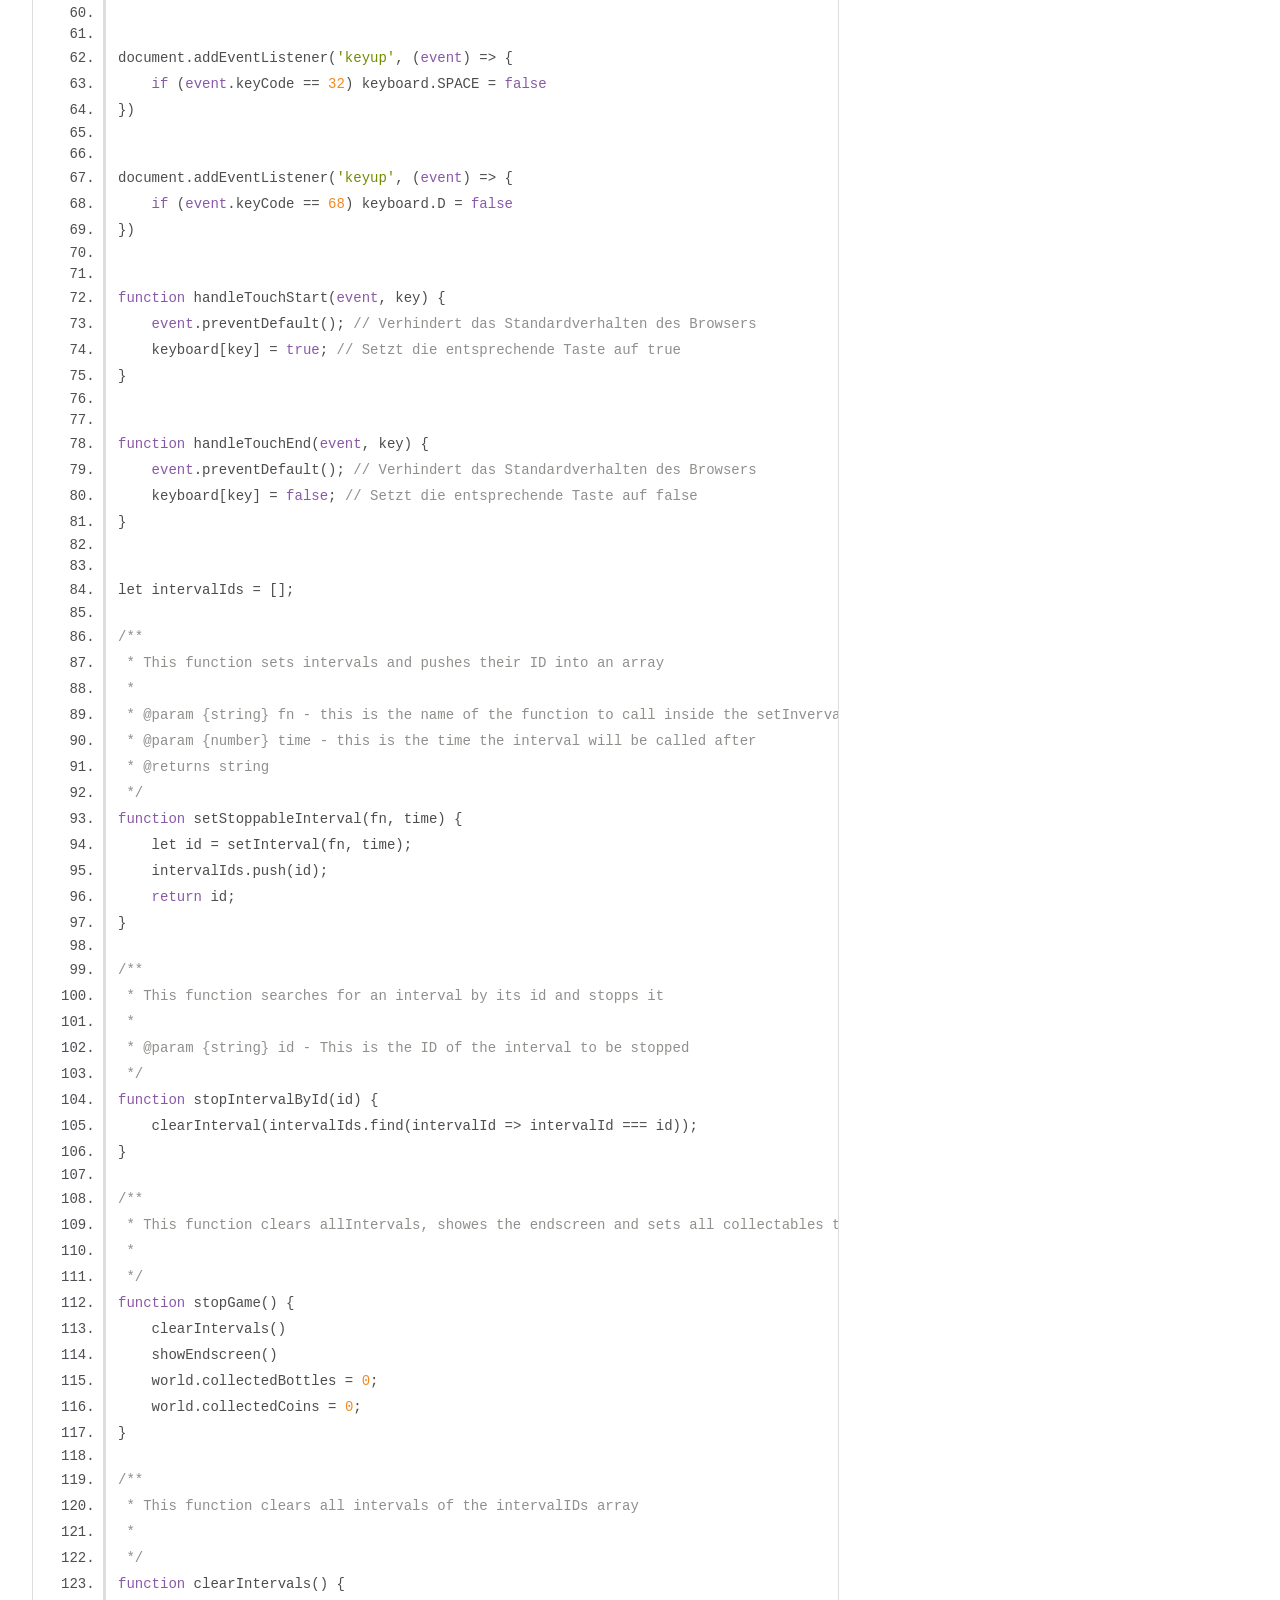
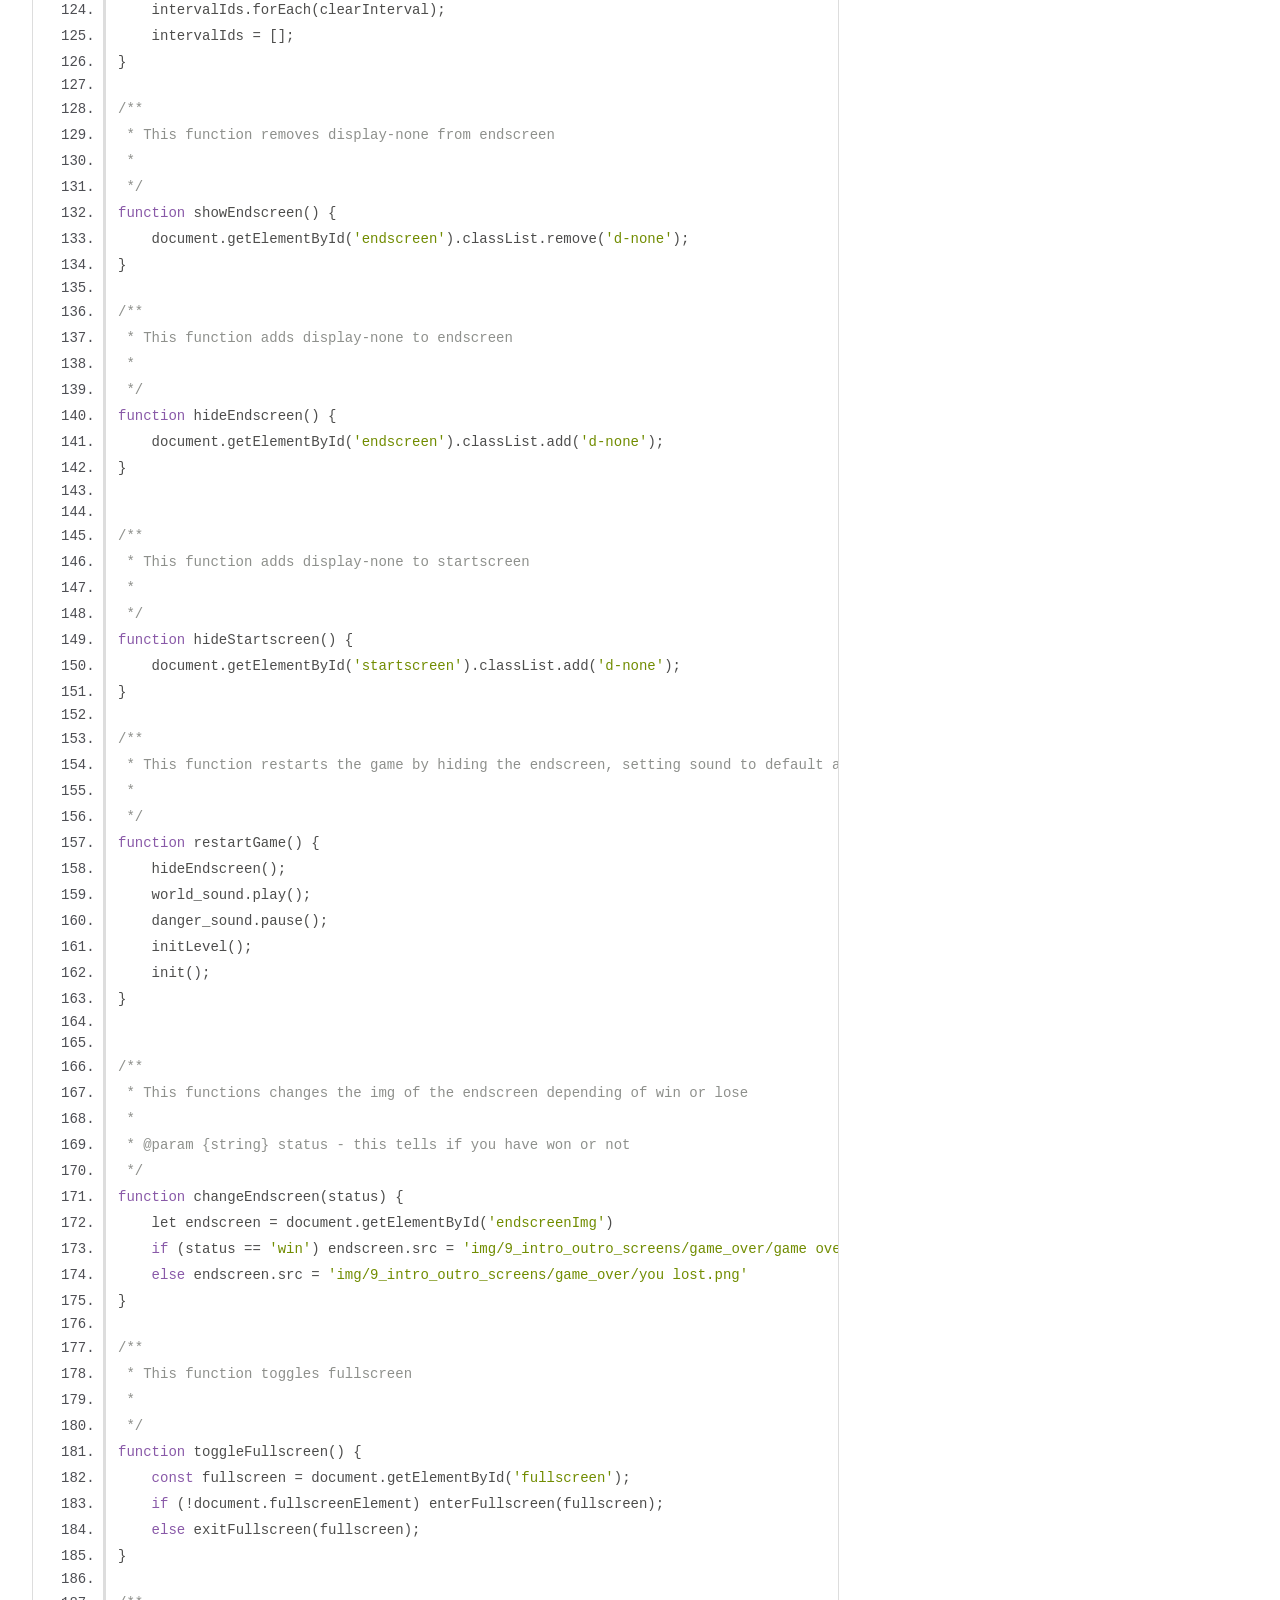
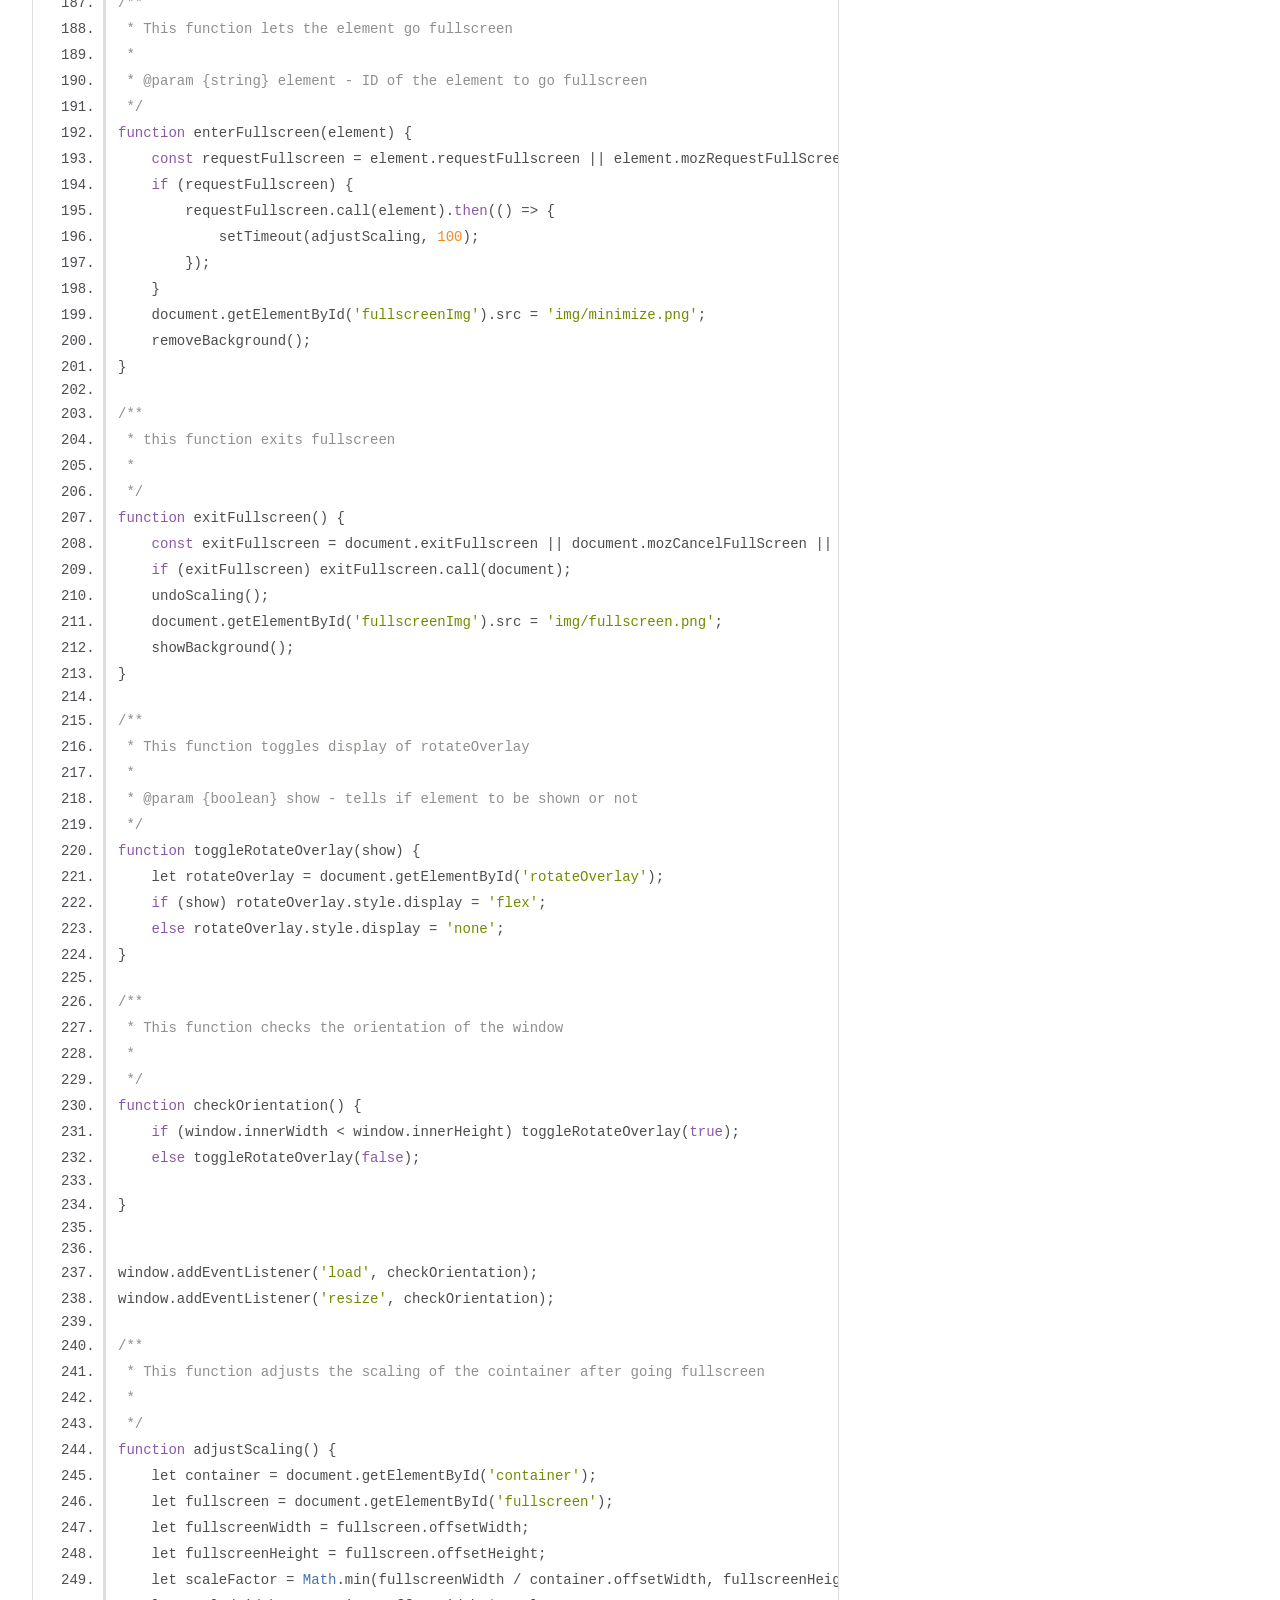
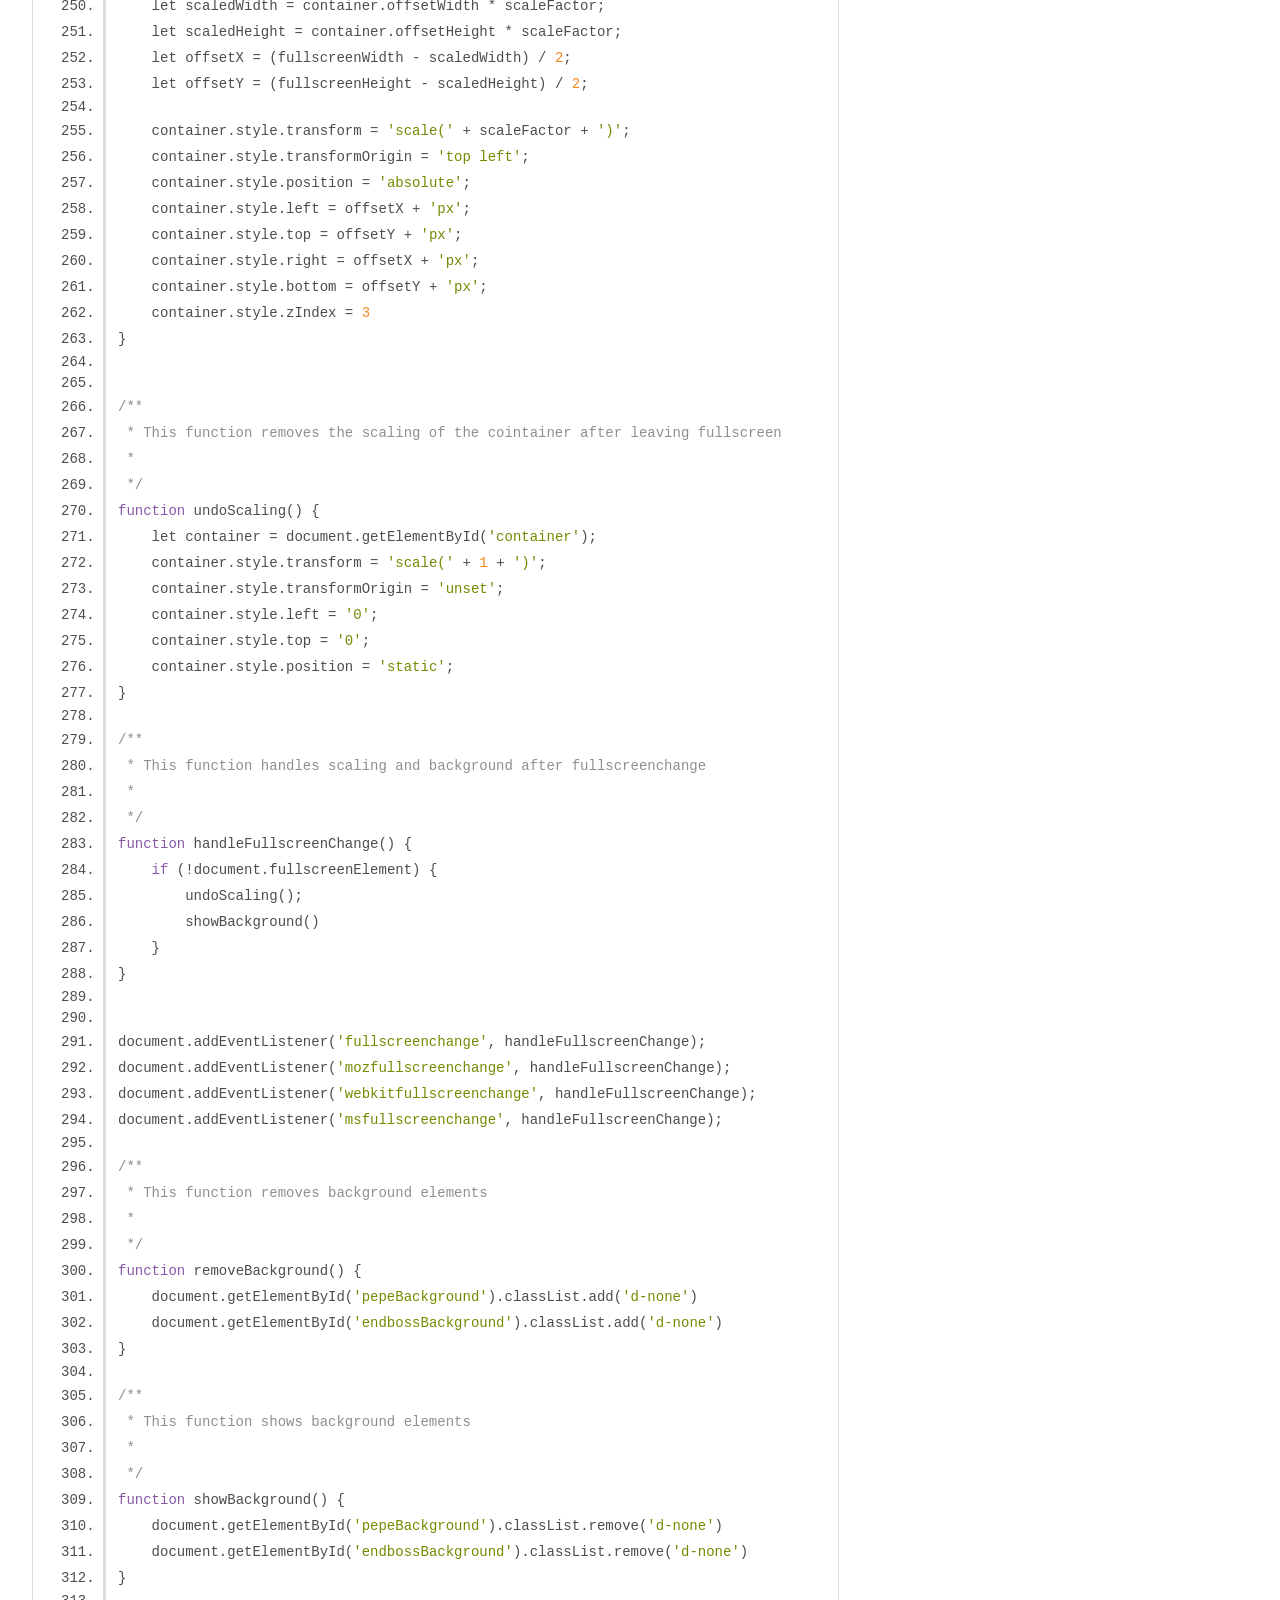
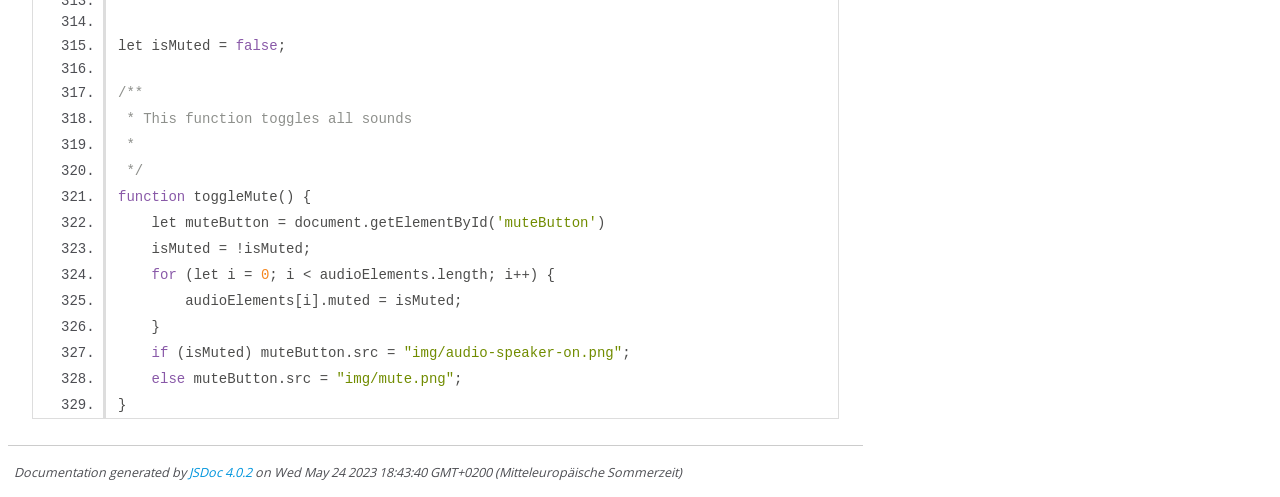
<file: out/game.js.html>
<!DOCTYPE html>
<html lang="en">
<head>
    <meta charset="utf-8">
    <title>JSDoc: Source: game.js</title>

    <script src="scripts/prettify/prettify.js"> </script>
    <script src="scripts/prettify/lang-css.js"> </script>
    <!--[if lt IE 9]>
      <script src="//html5shiv.googlecode.com/svn/trunk/html5.js"></script>
    <![endif]-->
    <link type="text/css" rel="stylesheet" href="styles/prettify-tomorrow.css">
    <link type="text/css" rel="stylesheet" href="styles/jsdoc-default.css">
</head>

<body>

<div id="main">

    <h1 class="page-title">Source: game.js</h1>

    



    
    <section>
        <article>
            <pre class="prettyprint source linenums"><code>let canvas;
let world;
let keyboard = new Keyboard();
let world_sound = new Audio('audio/music.mp3');
let danger_sound = new Audio('audio/danger.m4a');
let jump_sound = new Audio('audio/jump.mp3');
let hurt_sound = new Audio('audio/hurt.mp3');
let sleep_sound = new Audio('audio/snore.mp3');
let collect_sound_bottle = new Audio('audio/bottleCollect.mp3');
let collect_sound_coin = new Audio('audio/coinCollect.mp3');
let jumpon_sound = new Audio('audio/jumpon.mp3');
let break_sound = new Audio('audio/brokenglas.m4a');
let throw_sound = new Audio('audio/throw.mp3');
let victory_sound = new Audio('audio/victory.mp3');
let defeat_sound = new Audio('audio/lost.mp3');
let audioElements = [world_sound, danger_sound, jump_sound, hurt_sound, sleep_sound, collect_sound_bottle, collect_sound_coin, jumpon_sound, break_sound, throw_sound, victory_sound, defeat_sound];

/**
 * This function initializes the canvas and world. hides overlays Startscreen and Endscreen
 * 
 * 
 */
function init() {
    canvas = document.getElementById('canvas');
    world = new World(canvas, keyboard);
    hideStartscreen()
    hideEndscreen()
}


document.addEventListener('keydown', (event) => {
    if (event.keyCode == 39) keyboard.RIGHT = true
})


document.addEventListener('keydown', (event) => {
    if (event.keyCode == 37) keyboard.LEFT = true
})


document.addEventListener('keydown', (event) => {
    if (event.keyCode == 32) keyboard.SPACE = true
})


document.addEventListener('keydown', (event) => {
    if (event.keyCode == 68) keyboard.D = true
})


document.addEventListener('keyup', (event) => {
    if (event.keyCode == 39) keyboard.RIGHT = false;
})


document.addEventListener('keyup', (event) => {
    if (event.keyCode == 37) keyboard.LEFT = false
})



document.addEventListener('keyup', (event) => {
    if (event.keyCode == 32) keyboard.SPACE = false
})


document.addEventListener('keyup', (event) => {
    if (event.keyCode == 68) keyboard.D = false
})


function handleTouchStart(event, key) {
    event.preventDefault(); // Verhindert das Standardverhalten des Browsers
    keyboard[key] = true; // Setzt die entsprechende Taste auf true
}


function handleTouchEnd(event, key) {
    event.preventDefault(); // Verhindert das Standardverhalten des Browsers
    keyboard[key] = false; // Setzt die entsprechende Taste auf false
}


let intervalIds = [];

/**
 * This function sets intervals and pushes their ID into an array
 * 
 * @param {string} fn - this is the name of the function to call inside the setInverval
 * @param {number} time - this is the time the interval will be called after
 * @returns string
 */
function setStoppableInterval(fn, time) {
    let id = setInterval(fn, time);
    intervalIds.push(id);
    return id;
}

/**
 * This function searches for an interval by its id and stopps it
 * 
 * @param {string} id - This is the ID of the interval to be stopped
 */
function stopIntervalById(id) {
    clearInterval(intervalIds.find(intervalId => intervalId === id));
}

/**
 * This function clears allIntervals, showes the endscreen and sets all collectables to 0
 * 
 */
function stopGame() {
    clearIntervals()
    showEndscreen()
    world.collectedBottles = 0;
    world.collectedCoins = 0;
}

/**
 * This function clears all intervals of the intervalIDs array
 * 
 */
function clearIntervals() {
    intervalIds.forEach(clearInterval);
    intervalIds = [];
}

/**
 * This function removes display-none from endscreen
 * 
 */
function showEndscreen() {
    document.getElementById('endscreen').classList.remove('d-none');
}

/**
 * This function adds display-none to endscreen
 * 
 */
function hideEndscreen() {
    document.getElementById('endscreen').classList.add('d-none');
}


/**
 * This function adds display-none to startscreen
 * 
 */
function hideStartscreen() {
    document.getElementById('startscreen').classList.add('d-none');
}

/**
 * This function restarts the game by hiding the endscreen, setting sound to default and initializing world and level
 * 
 */
function restartGame() {
    hideEndscreen();
    world_sound.play();
    danger_sound.pause();
    initLevel();
    init();
}


/**
 * This functions changes the img of the endscreen depending of win or lose
 * 
 * @param {string} status - this tells if you have won or not
 */
function changeEndscreen(status) {
    let endscreen = document.getElementById('endscreenImg')
    if (status == 'win') endscreen.src = 'img/9_intro_outro_screens/game_over/game over!.png'
    else endscreen.src = 'img/9_intro_outro_screens/game_over/you lost.png'
}

/**
 * This function toggles fullscreen
 * 
 */
function toggleFullscreen() {
    const fullscreen = document.getElementById('fullscreen');
    if (!document.fullscreenElement) enterFullscreen(fullscreen);
    else exitFullscreen(fullscreen);
}

/**
 * This function lets the element go fullscreen
 * 
 * @param {string} element - ID of the element to go fullscreen
 */
function enterFullscreen(element) {
    const requestFullscreen = element.requestFullscreen || element.mozRequestFullScreen || element.webkitRequestFullscreen || element.msRequestFullscreen;
    if (requestFullscreen) {
        requestFullscreen.call(element).then(() => {
            setTimeout(adjustScaling, 100);
        });
    }
    document.getElementById('fullscreenImg').src = 'img/minimize.png';
    removeBackground();
}

/**
 * this function exits fullscreen
 * 
 */
function exitFullscreen() {
    const exitFullscreen = document.exitFullscreen || document.mozCancelFullScreen || document.webkitExitFullscreen || document.msExitFullscreen;
    if (exitFullscreen) exitFullscreen.call(document);
    undoScaling();
    document.getElementById('fullscreenImg').src = 'img/fullscreen.png';
    showBackground();
}

/**
 * This function toggles display of rotateOverlay
 * 
 * @param {boolean} show - tells if element to be shown or not
 */
function toggleRotateOverlay(show) {
    let rotateOverlay = document.getElementById('rotateOverlay');
    if (show) rotateOverlay.style.display = 'flex';
    else rotateOverlay.style.display = 'none';
}

/**
 * This function checks the orientation of the window
 * 
 */
function checkOrientation() {
    if (window.innerWidth &lt; window.innerHeight) toggleRotateOverlay(true);
    else toggleRotateOverlay(false);

}


window.addEventListener('load', checkOrientation);
window.addEventListener('resize', checkOrientation);

/**
 * This function adjusts the scaling of the cointainer after going fullscreen
 * 
 */
function adjustScaling() {
    let container = document.getElementById('container');
    let fullscreen = document.getElementById('fullscreen');
    let fullscreenWidth = fullscreen.offsetWidth;
    let fullscreenHeight = fullscreen.offsetHeight;
    let scaleFactor = Math.min(fullscreenWidth / container.offsetWidth, fullscreenHeight / container.offsetHeight);
    let scaledWidth = container.offsetWidth * scaleFactor;
    let scaledHeight = container.offsetHeight * scaleFactor;
    let offsetX = (fullscreenWidth - scaledWidth) / 2;
    let offsetY = (fullscreenHeight - scaledHeight) / 2;

    container.style.transform = 'scale(' + scaleFactor + ')';
    container.style.transformOrigin = 'top left';
    container.style.position = 'absolute';
    container.style.left = offsetX + 'px';
    container.style.top = offsetY + 'px';
    container.style.right = offsetX + 'px';
    container.style.bottom = offsetY + 'px';
    container.style.zIndex = 3
}


/**
 * This function removes the scaling of the cointainer after leaving fullscreen
 * 
 */
function undoScaling() {
    let container = document.getElementById('container');
    container.style.transform = 'scale(' + 1 + ')';
    container.style.transformOrigin = 'unset';
    container.style.left = '0';
    container.style.top = '0';
    container.style.position = 'static';
}

/**
 * This function handles scaling and background after fullscreenchange
 * 
 */
function handleFullscreenChange() {
    if (!document.fullscreenElement) {
        undoScaling();
        showBackground()
    }
}


document.addEventListener('fullscreenchange', handleFullscreenChange);
document.addEventListener('mozfullscreenchange', handleFullscreenChange);
document.addEventListener('webkitfullscreenchange', handleFullscreenChange);
document.addEventListener('msfullscreenchange', handleFullscreenChange);

/**
 * This function removes background elements
 * 
 */
function removeBackground() {
    document.getElementById('pepeBackground').classList.add('d-none')
    document.getElementById('endbossBackground').classList.add('d-none')
}

/**
 * This function shows background elements
 * 
 */
function showBackground() {
    document.getElementById('pepeBackground').classList.remove('d-none')
    document.getElementById('endbossBackground').classList.remove('d-none')
}


let isMuted = false;

/**
 * This function toggles all sounds
 * 
 */
function toggleMute() {
    let muteButton = document.getElementById('muteButton')
    isMuted = !isMuted;
    for (let i = 0; i &lt; audioElements.length; i++) {
        audioElements[i].muted = isMuted;
    }
    if (isMuted) muteButton.src = "img/audio-speaker-on.png";
    else muteButton.src = "img/mute.png";
}</code></pre>
        </article>
    </section>




</div>

<nav>
    <h2><a href="index.html">Home</a></h2><h3>Global</h3><ul><li><a href="global.html#adjustScaling">adjustScaling</a></li><li><a href="global.html#changeEndscreen">changeEndscreen</a></li><li><a href="global.html#checkOrientation">checkOrientation</a></li><li><a href="global.html#clearIntervals">clearIntervals</a></li><li><a href="global.html#enterFullscreen">enterFullscreen</a></li><li><a href="global.html#exitFullscreen">exitFullscreen</a></li><li><a href="global.html#handleFullscreenChange">handleFullscreenChange</a></li><li><a href="global.html#hideEndscreen">hideEndscreen</a></li><li><a href="global.html#hideStartscreen">hideStartscreen</a></li><li><a href="global.html#init">init</a></li><li><a href="global.html#removeBackground">removeBackground</a></li><li><a href="global.html#restartGame">restartGame</a></li><li><a href="global.html#setStoppableInterval">setStoppableInterval</a></li><li><a href="global.html#showBackground">showBackground</a></li><li><a href="global.html#showEndscreen">showEndscreen</a></li><li><a href="global.html#stopGame">stopGame</a></li><li><a href="global.html#stopIntervalById">stopIntervalById</a></li><li><a href="global.html#toggleFullscreen">toggleFullscreen</a></li><li><a href="global.html#toggleMute">toggleMute</a></li><li><a href="global.html#toggleRotateOverlay">toggleRotateOverlay</a></li><li><a href="global.html#undoScaling">undoScaling</a></li></ul>
</nav>

<br class="clear">

<footer>
    Documentation generated by <a href="https://github.com/jsdoc/jsdoc">JSDoc 4.0.2</a> on Wed May 24 2023 18:43:40 GMT+0200 (Mitteleuropäische Sommerzeit)
</footer>

<script> prettyPrint(); </script>
<script src="scripts/linenumber.js"> </script>
</body>
</html>
</file>
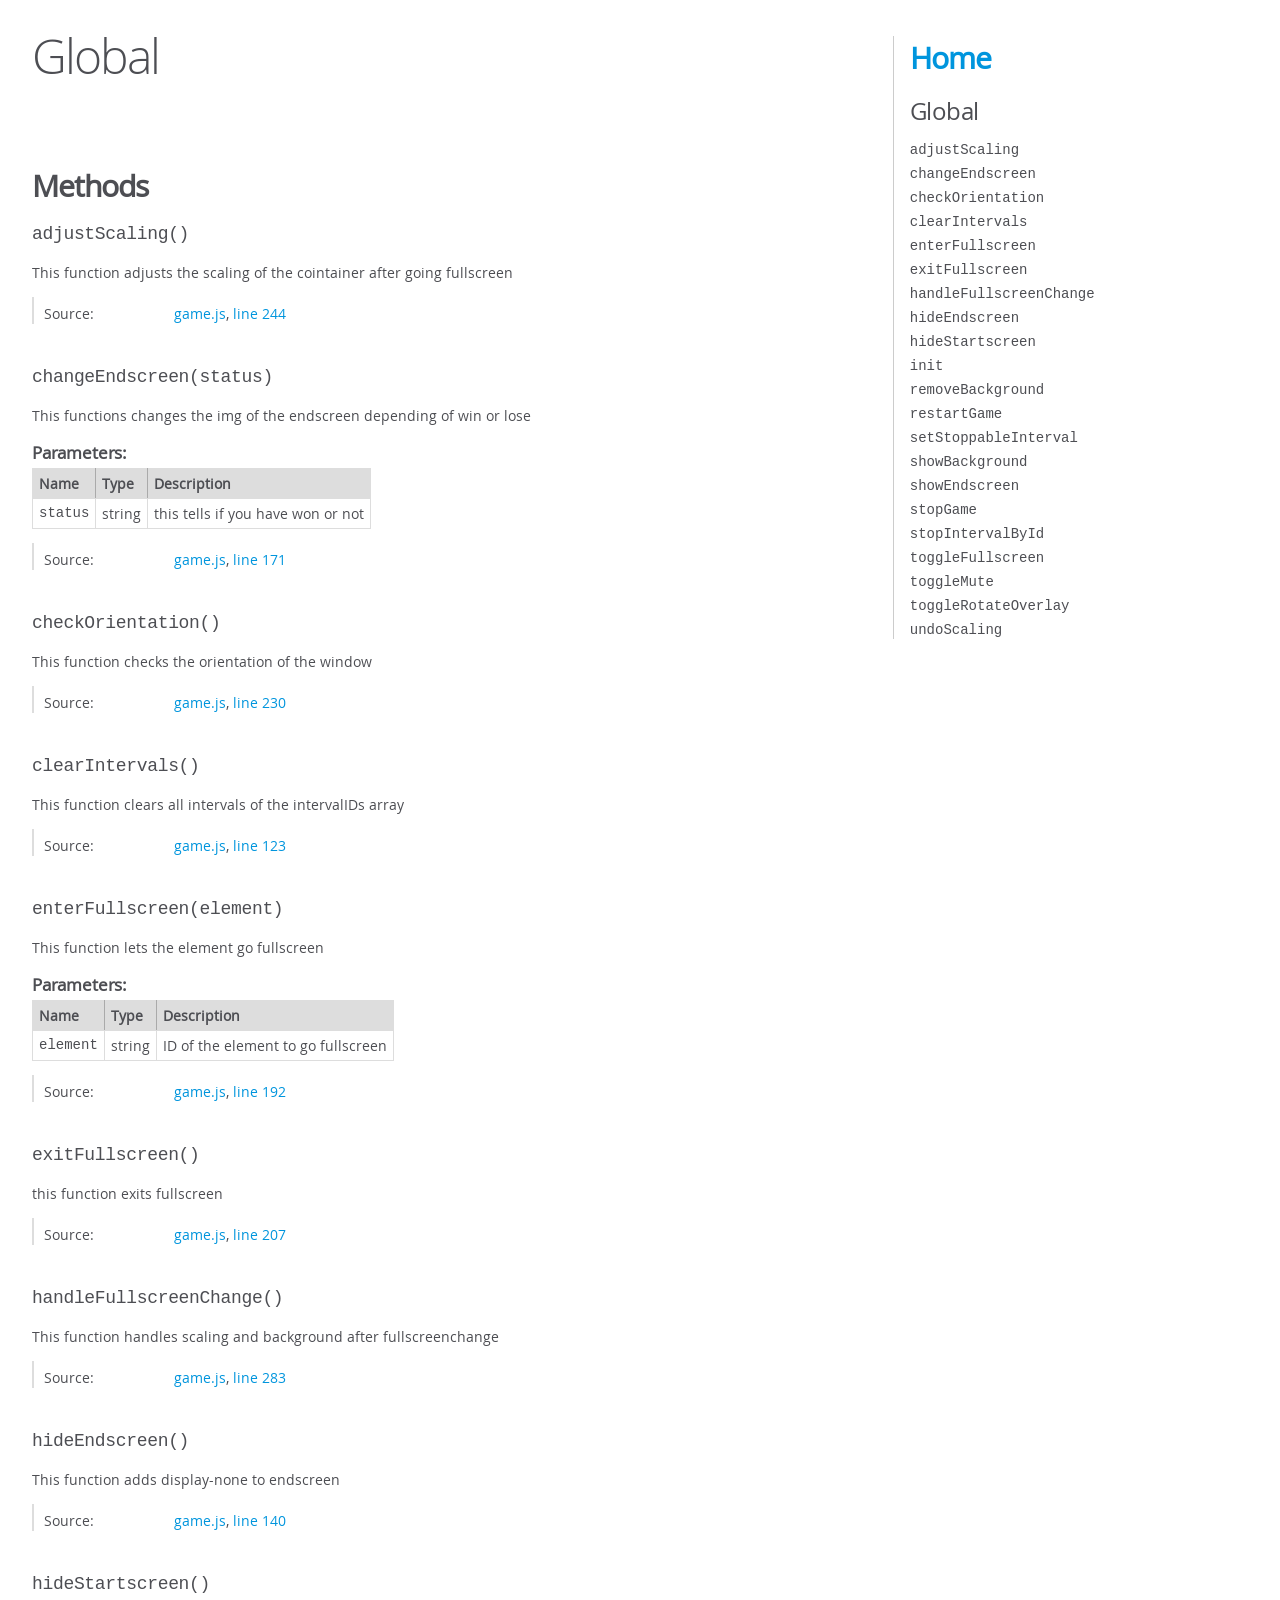
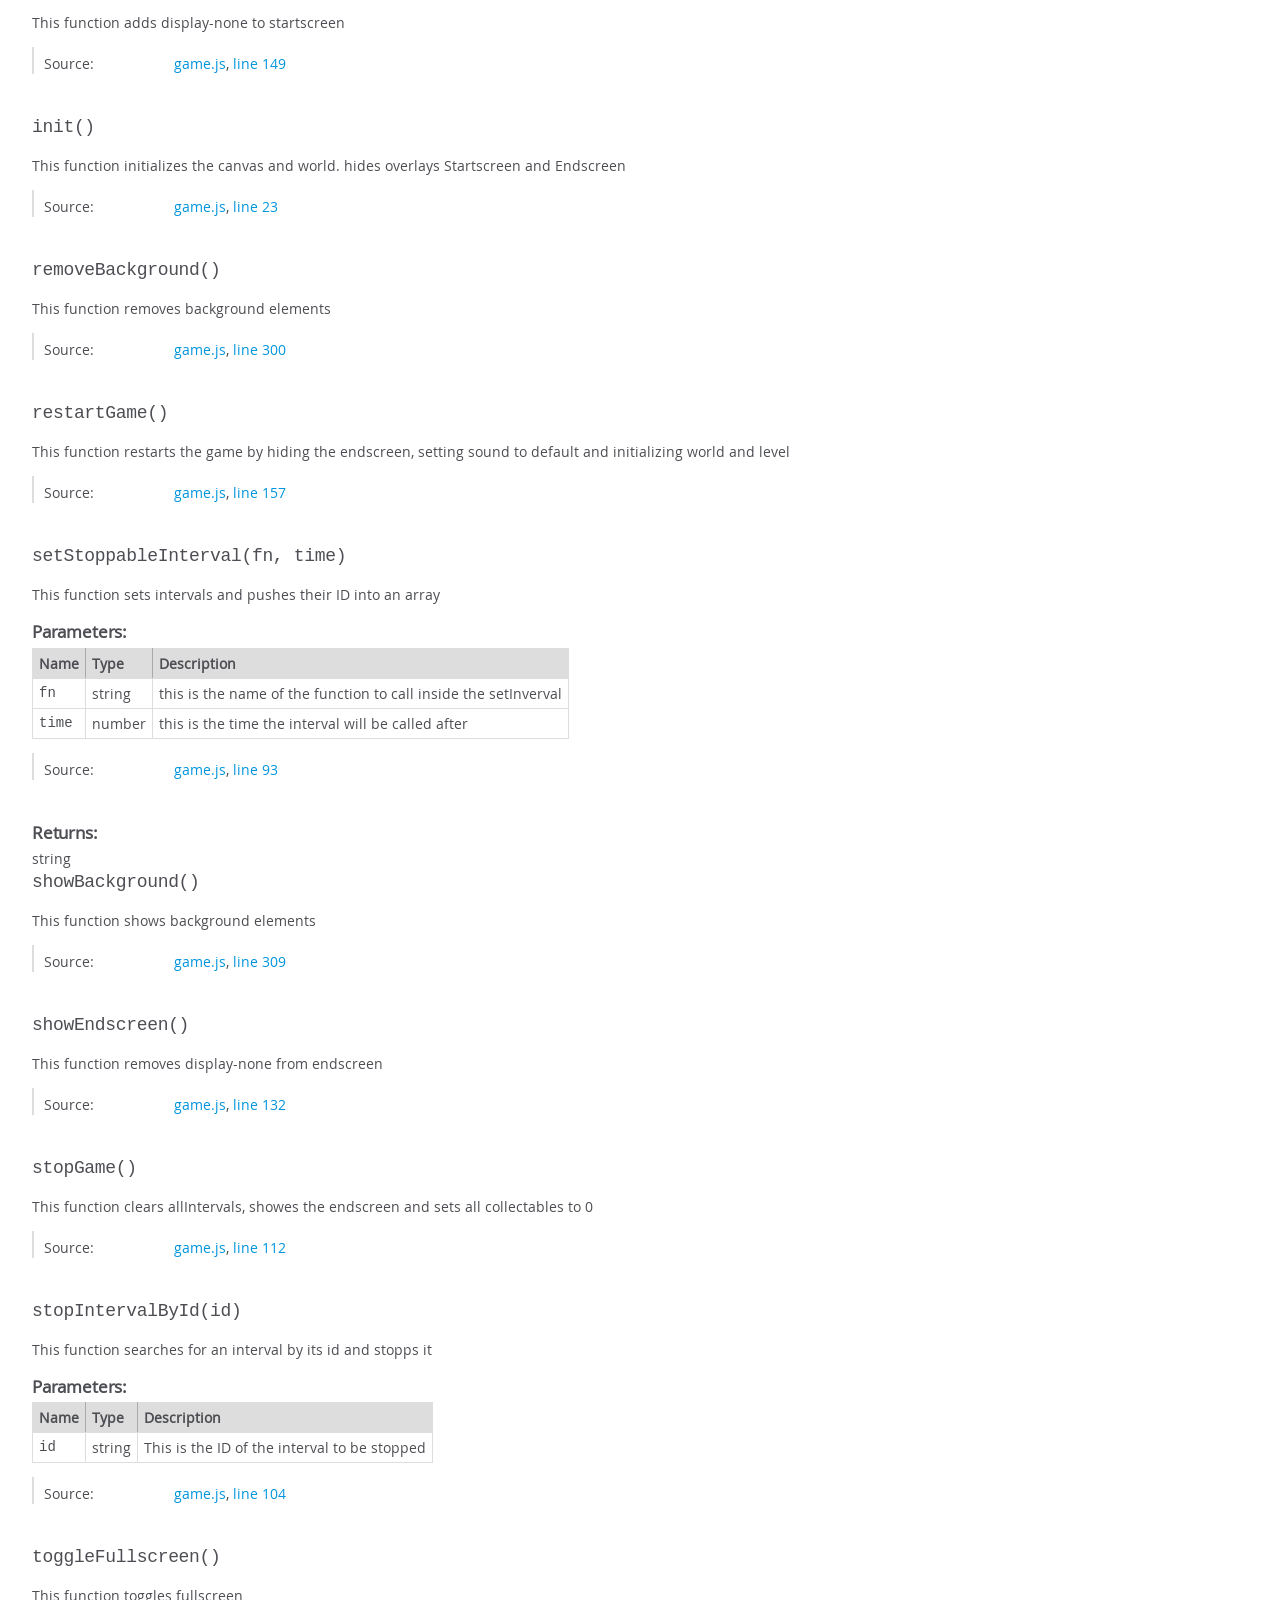
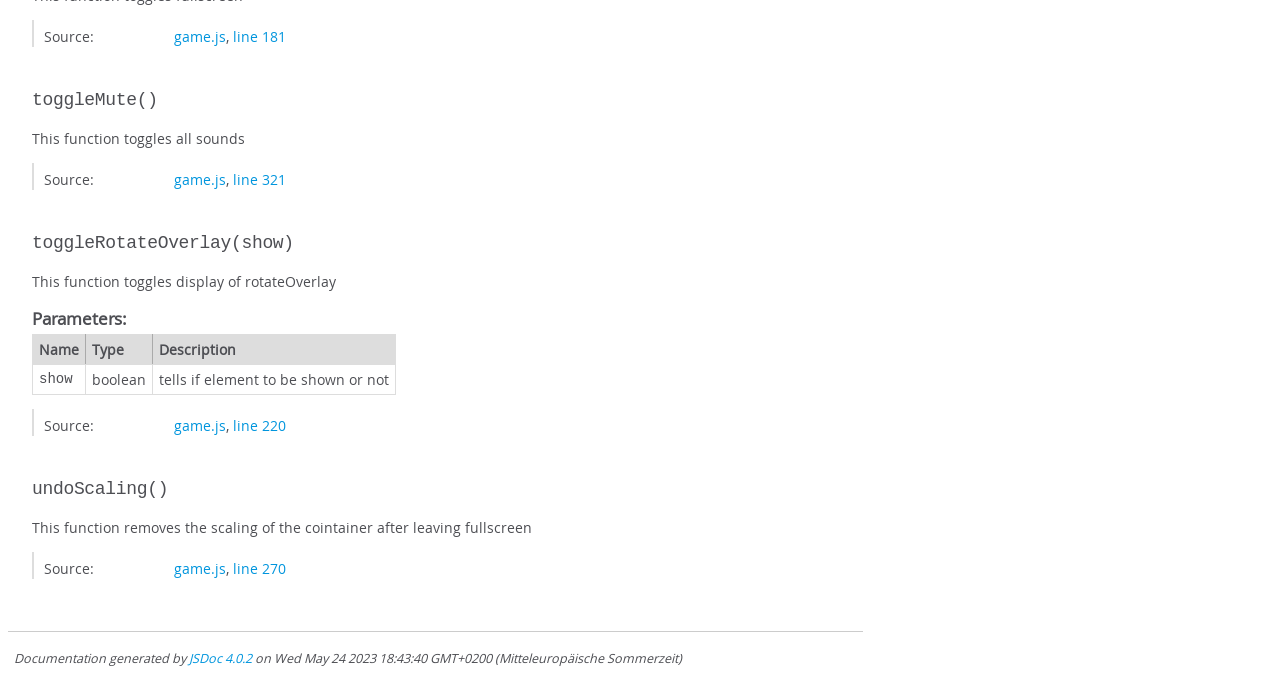
<file: out/global.html>
<!DOCTYPE html>
<html lang="en">
<head>
    <meta charset="utf-8">
    <title>JSDoc: Global</title>

    <script src="scripts/prettify/prettify.js"> </script>
    <script src="scripts/prettify/lang-css.js"> </script>
    <!--[if lt IE 9]>
      <script src="//html5shiv.googlecode.com/svn/trunk/html5.js"></script>
    <![endif]-->
    <link type="text/css" rel="stylesheet" href="styles/prettify-tomorrow.css">
    <link type="text/css" rel="stylesheet" href="styles/jsdoc-default.css">
</head>

<body>

<div id="main">

    <h1 class="page-title">Global</h1>

    




<section>

<header>
    
        <h2></h2>
        
    
</header>

<article>
    <div class="container-overview">
    
        

        


<dl class="details">

    

    

    

    

    

    

    

    

    

    

    

    

    

    

    

    
</dl>


        
    
    </div>

    

    

    

    

    

    

    

    
        <h3 class="subsection-title">Methods</h3>

        
            

    

    
    <h4 class="name" id="adjustScaling"><span class="type-signature"></span>adjustScaling<span class="signature">()</span><span class="type-signature"></span></h4>
    

    



<div class="description">
    This function adjusts the scaling of the cointainer after going fullscreen
</div>













<dl class="details">

    

    

    

    

    

    

    

    

    

    

    

    

    
    <dt class="tag-source">Source:</dt>
    <dd class="tag-source"><ul class="dummy"><li>
        <a href="game.js.html">game.js</a>, <a href="game.js.html#line244">line 244</a>
    </li></ul></dd>
    

    

    

    
</dl>




















        
            

    

    
    <h4 class="name" id="changeEndscreen"><span class="type-signature"></span>changeEndscreen<span class="signature">(status)</span><span class="type-signature"></span></h4>
    

    



<div class="description">
    This functions changes the img of the endscreen depending of win or lose
</div>









    <h5>Parameters:</h5>
    

<table class="params">
    <thead>
    <tr>
        
        <th>Name</th>
        

        <th>Type</th>

        

        

        <th class="last">Description</th>
    </tr>
    </thead>

    <tbody>
    

        <tr>
            
                <td class="name"><code>status</code></td>
            

            <td class="type">
            
                
<span class="param-type">string</span>


            
            </td>

            

            

            <td class="description last">this tells if you have won or not</td>
        </tr>

    
    </tbody>
</table>






<dl class="details">

    

    

    

    

    

    

    

    

    

    

    

    

    
    <dt class="tag-source">Source:</dt>
    <dd class="tag-source"><ul class="dummy"><li>
        <a href="game.js.html">game.js</a>, <a href="game.js.html#line171">line 171</a>
    </li></ul></dd>
    

    

    

    
</dl>




















        
            

    

    
    <h4 class="name" id="checkOrientation"><span class="type-signature"></span>checkOrientation<span class="signature">()</span><span class="type-signature"></span></h4>
    

    



<div class="description">
    This function checks the orientation of the window
</div>













<dl class="details">

    

    

    

    

    

    

    

    

    

    

    

    

    
    <dt class="tag-source">Source:</dt>
    <dd class="tag-source"><ul class="dummy"><li>
        <a href="game.js.html">game.js</a>, <a href="game.js.html#line230">line 230</a>
    </li></ul></dd>
    

    

    

    
</dl>




















        
            

    

    
    <h4 class="name" id="clearIntervals"><span class="type-signature"></span>clearIntervals<span class="signature">()</span><span class="type-signature"></span></h4>
    

    



<div class="description">
    This function clears all intervals of the intervalIDs array
</div>













<dl class="details">

    

    

    

    

    

    

    

    

    

    

    

    

    
    <dt class="tag-source">Source:</dt>
    <dd class="tag-source"><ul class="dummy"><li>
        <a href="game.js.html">game.js</a>, <a href="game.js.html#line123">line 123</a>
    </li></ul></dd>
    

    

    

    
</dl>




















        
            

    

    
    <h4 class="name" id="enterFullscreen"><span class="type-signature"></span>enterFullscreen<span class="signature">(element)</span><span class="type-signature"></span></h4>
    

    



<div class="description">
    This function lets the element go fullscreen
</div>









    <h5>Parameters:</h5>
    

<table class="params">
    <thead>
    <tr>
        
        <th>Name</th>
        

        <th>Type</th>

        

        

        <th class="last">Description</th>
    </tr>
    </thead>

    <tbody>
    

        <tr>
            
                <td class="name"><code>element</code></td>
            

            <td class="type">
            
                
<span class="param-type">string</span>


            
            </td>

            

            

            <td class="description last">ID of the element to go fullscreen</td>
        </tr>

    
    </tbody>
</table>






<dl class="details">

    

    

    

    

    

    

    

    

    

    

    

    

    
    <dt class="tag-source">Source:</dt>
    <dd class="tag-source"><ul class="dummy"><li>
        <a href="game.js.html">game.js</a>, <a href="game.js.html#line192">line 192</a>
    </li></ul></dd>
    

    

    

    
</dl>




















        
            

    

    
    <h4 class="name" id="exitFullscreen"><span class="type-signature"></span>exitFullscreen<span class="signature">()</span><span class="type-signature"></span></h4>
    

    



<div class="description">
    this function exits fullscreen
</div>













<dl class="details">

    

    

    

    

    

    

    

    

    

    

    

    

    
    <dt class="tag-source">Source:</dt>
    <dd class="tag-source"><ul class="dummy"><li>
        <a href="game.js.html">game.js</a>, <a href="game.js.html#line207">line 207</a>
    </li></ul></dd>
    

    

    

    
</dl>




















        
            

    

    
    <h4 class="name" id="handleFullscreenChange"><span class="type-signature"></span>handleFullscreenChange<span class="signature">()</span><span class="type-signature"></span></h4>
    

    



<div class="description">
    This function handles scaling and background after fullscreenchange
</div>













<dl class="details">

    

    

    

    

    

    

    

    

    

    

    

    

    
    <dt class="tag-source">Source:</dt>
    <dd class="tag-source"><ul class="dummy"><li>
        <a href="game.js.html">game.js</a>, <a href="game.js.html#line283">line 283</a>
    </li></ul></dd>
    

    

    

    
</dl>




















        
            

    

    
    <h4 class="name" id="hideEndscreen"><span class="type-signature"></span>hideEndscreen<span class="signature">()</span><span class="type-signature"></span></h4>
    

    



<div class="description">
    This function adds display-none to endscreen
</div>













<dl class="details">

    

    

    

    

    

    

    

    

    

    

    

    

    
    <dt class="tag-source">Source:</dt>
    <dd class="tag-source"><ul class="dummy"><li>
        <a href="game.js.html">game.js</a>, <a href="game.js.html#line140">line 140</a>
    </li></ul></dd>
    

    

    

    
</dl>




















        
            

    

    
    <h4 class="name" id="hideStartscreen"><span class="type-signature"></span>hideStartscreen<span class="signature">()</span><span class="type-signature"></span></h4>
    

    



<div class="description">
    This function adds display-none to startscreen
</div>













<dl class="details">

    

    

    

    

    

    

    

    

    

    

    

    

    
    <dt class="tag-source">Source:</dt>
    <dd class="tag-source"><ul class="dummy"><li>
        <a href="game.js.html">game.js</a>, <a href="game.js.html#line149">line 149</a>
    </li></ul></dd>
    

    

    

    
</dl>




















        
            

    

    
    <h4 class="name" id="init"><span class="type-signature"></span>init<span class="signature">()</span><span class="type-signature"></span></h4>
    

    



<div class="description">
    This function initializes the canvas and world. hides overlays Startscreen and Endscreen
</div>













<dl class="details">

    

    

    

    

    

    

    

    

    

    

    

    

    
    <dt class="tag-source">Source:</dt>
    <dd class="tag-source"><ul class="dummy"><li>
        <a href="game.js.html">game.js</a>, <a href="game.js.html#line23">line 23</a>
    </li></ul></dd>
    

    

    

    
</dl>




















        
            

    

    
    <h4 class="name" id="removeBackground"><span class="type-signature"></span>removeBackground<span class="signature">()</span><span class="type-signature"></span></h4>
    

    



<div class="description">
    This function removes background elements
</div>













<dl class="details">

    

    

    

    

    

    

    

    

    

    

    

    

    
    <dt class="tag-source">Source:</dt>
    <dd class="tag-source"><ul class="dummy"><li>
        <a href="game.js.html">game.js</a>, <a href="game.js.html#line300">line 300</a>
    </li></ul></dd>
    

    

    

    
</dl>




















        
            

    

    
    <h4 class="name" id="restartGame"><span class="type-signature"></span>restartGame<span class="signature">()</span><span class="type-signature"></span></h4>
    

    



<div class="description">
    This function restarts the game by hiding the endscreen, setting sound to default and initializing world and level
</div>













<dl class="details">

    

    

    

    

    

    

    

    

    

    

    

    

    
    <dt class="tag-source">Source:</dt>
    <dd class="tag-source"><ul class="dummy"><li>
        <a href="game.js.html">game.js</a>, <a href="game.js.html#line157">line 157</a>
    </li></ul></dd>
    

    

    

    
</dl>




















        
            

    

    
    <h4 class="name" id="setStoppableInterval"><span class="type-signature"></span>setStoppableInterval<span class="signature">(fn, time)</span><span class="type-signature"></span></h4>
    

    



<div class="description">
    This function sets intervals and pushes their ID into an array
</div>









    <h5>Parameters:</h5>
    

<table class="params">
    <thead>
    <tr>
        
        <th>Name</th>
        

        <th>Type</th>

        

        

        <th class="last">Description</th>
    </tr>
    </thead>

    <tbody>
    

        <tr>
            
                <td class="name"><code>fn</code></td>
            

            <td class="type">
            
                
<span class="param-type">string</span>


            
            </td>

            

            

            <td class="description last">this is the name of the function to call inside the setInverval</td>
        </tr>

    

        <tr>
            
                <td class="name"><code>time</code></td>
            

            <td class="type">
            
                
<span class="param-type">number</span>


            
            </td>

            

            

            <td class="description last">this is the time the interval will be called after</td>
        </tr>

    
    </tbody>
</table>






<dl class="details">

    

    

    

    

    

    

    

    

    

    

    

    

    
    <dt class="tag-source">Source:</dt>
    <dd class="tag-source"><ul class="dummy"><li>
        <a href="game.js.html">game.js</a>, <a href="game.js.html#line93">line 93</a>
    </li></ul></dd>
    

    

    

    
</dl>















<h5>Returns:</h5>

        
<div class="param-desc">
    string
</div>



    





        
            

    

    
    <h4 class="name" id="showBackground"><span class="type-signature"></span>showBackground<span class="signature">()</span><span class="type-signature"></span></h4>
    

    



<div class="description">
    This function shows background elements
</div>













<dl class="details">

    

    

    

    

    

    

    

    

    

    

    

    

    
    <dt class="tag-source">Source:</dt>
    <dd class="tag-source"><ul class="dummy"><li>
        <a href="game.js.html">game.js</a>, <a href="game.js.html#line309">line 309</a>
    </li></ul></dd>
    

    

    

    
</dl>




















        
            

    

    
    <h4 class="name" id="showEndscreen"><span class="type-signature"></span>showEndscreen<span class="signature">()</span><span class="type-signature"></span></h4>
    

    



<div class="description">
    This function removes display-none from endscreen
</div>













<dl class="details">

    

    

    

    

    

    

    

    

    

    

    

    

    
    <dt class="tag-source">Source:</dt>
    <dd class="tag-source"><ul class="dummy"><li>
        <a href="game.js.html">game.js</a>, <a href="game.js.html#line132">line 132</a>
    </li></ul></dd>
    

    

    

    
</dl>




















        
            

    

    
    <h4 class="name" id="stopGame"><span class="type-signature"></span>stopGame<span class="signature">()</span><span class="type-signature"></span></h4>
    

    



<div class="description">
    This function clears allIntervals, showes the endscreen and sets all collectables to 0
</div>













<dl class="details">

    

    

    

    

    

    

    

    

    

    

    

    

    
    <dt class="tag-source">Source:</dt>
    <dd class="tag-source"><ul class="dummy"><li>
        <a href="game.js.html">game.js</a>, <a href="game.js.html#line112">line 112</a>
    </li></ul></dd>
    

    

    

    
</dl>




















        
            

    

    
    <h4 class="name" id="stopIntervalById"><span class="type-signature"></span>stopIntervalById<span class="signature">(id)</span><span class="type-signature"></span></h4>
    

    



<div class="description">
    This function searches for an interval by its id and stopps it
</div>









    <h5>Parameters:</h5>
    

<table class="params">
    <thead>
    <tr>
        
        <th>Name</th>
        

        <th>Type</th>

        

        

        <th class="last">Description</th>
    </tr>
    </thead>

    <tbody>
    

        <tr>
            
                <td class="name"><code>id</code></td>
            

            <td class="type">
            
                
<span class="param-type">string</span>


            
            </td>

            

            

            <td class="description last">This is the ID of the interval to be stopped</td>
        </tr>

    
    </tbody>
</table>






<dl class="details">

    

    

    

    

    

    

    

    

    

    

    

    

    
    <dt class="tag-source">Source:</dt>
    <dd class="tag-source"><ul class="dummy"><li>
        <a href="game.js.html">game.js</a>, <a href="game.js.html#line104">line 104</a>
    </li></ul></dd>
    

    

    

    
</dl>




















        
            

    

    
    <h4 class="name" id="toggleFullscreen"><span class="type-signature"></span>toggleFullscreen<span class="signature">()</span><span class="type-signature"></span></h4>
    

    



<div class="description">
    This function toggles fullscreen
</div>













<dl class="details">

    

    

    

    

    

    

    

    

    

    

    

    

    
    <dt class="tag-source">Source:</dt>
    <dd class="tag-source"><ul class="dummy"><li>
        <a href="game.js.html">game.js</a>, <a href="game.js.html#line181">line 181</a>
    </li></ul></dd>
    

    

    

    
</dl>




















        
            

    

    
    <h4 class="name" id="toggleMute"><span class="type-signature"></span>toggleMute<span class="signature">()</span><span class="type-signature"></span></h4>
    

    



<div class="description">
    This function toggles all sounds
</div>













<dl class="details">

    

    

    

    

    

    

    

    

    

    

    

    

    
    <dt class="tag-source">Source:</dt>
    <dd class="tag-source"><ul class="dummy"><li>
        <a href="game.js.html">game.js</a>, <a href="game.js.html#line321">line 321</a>
    </li></ul></dd>
    

    

    

    
</dl>




















        
            

    

    
    <h4 class="name" id="toggleRotateOverlay"><span class="type-signature"></span>toggleRotateOverlay<span class="signature">(show)</span><span class="type-signature"></span></h4>
    

    



<div class="description">
    This function toggles display of rotateOverlay
</div>









    <h5>Parameters:</h5>
    

<table class="params">
    <thead>
    <tr>
        
        <th>Name</th>
        

        <th>Type</th>

        

        

        <th class="last">Description</th>
    </tr>
    </thead>

    <tbody>
    

        <tr>
            
                <td class="name"><code>show</code></td>
            

            <td class="type">
            
                
<span class="param-type">boolean</span>


            
            </td>

            

            

            <td class="description last">tells if element to be shown or not</td>
        </tr>

    
    </tbody>
</table>






<dl class="details">

    

    

    

    

    

    

    

    

    

    

    

    

    
    <dt class="tag-source">Source:</dt>
    <dd class="tag-source"><ul class="dummy"><li>
        <a href="game.js.html">game.js</a>, <a href="game.js.html#line220">line 220</a>
    </li></ul></dd>
    

    

    

    
</dl>




















        
            

    

    
    <h4 class="name" id="undoScaling"><span class="type-signature"></span>undoScaling<span class="signature">()</span><span class="type-signature"></span></h4>
    

    



<div class="description">
    This function removes the scaling of the cointainer after leaving fullscreen
</div>













<dl class="details">

    

    

    

    

    

    

    

    

    

    

    

    

    
    <dt class="tag-source">Source:</dt>
    <dd class="tag-source"><ul class="dummy"><li>
        <a href="game.js.html">game.js</a>, <a href="game.js.html#line270">line 270</a>
    </li></ul></dd>
    

    

    

    
</dl>




















        
    

    

    
</article>

</section>




</div>

<nav>
    <h2><a href="index.html">Home</a></h2><h3>Global</h3><ul><li><a href="global.html#adjustScaling">adjustScaling</a></li><li><a href="global.html#changeEndscreen">changeEndscreen</a></li><li><a href="global.html#checkOrientation">checkOrientation</a></li><li><a href="global.html#clearIntervals">clearIntervals</a></li><li><a href="global.html#enterFullscreen">enterFullscreen</a></li><li><a href="global.html#exitFullscreen">exitFullscreen</a></li><li><a href="global.html#handleFullscreenChange">handleFullscreenChange</a></li><li><a href="global.html#hideEndscreen">hideEndscreen</a></li><li><a href="global.html#hideStartscreen">hideStartscreen</a></li><li><a href="global.html#init">init</a></li><li><a href="global.html#removeBackground">removeBackground</a></li><li><a href="global.html#restartGame">restartGame</a></li><li><a href="global.html#setStoppableInterval">setStoppableInterval</a></li><li><a href="global.html#showBackground">showBackground</a></li><li><a href="global.html#showEndscreen">showEndscreen</a></li><li><a href="global.html#stopGame">stopGame</a></li><li><a href="global.html#stopIntervalById">stopIntervalById</a></li><li><a href="global.html#toggleFullscreen">toggleFullscreen</a></li><li><a href="global.html#toggleMute">toggleMute</a></li><li><a href="global.html#toggleRotateOverlay">toggleRotateOverlay</a></li><li><a href="global.html#undoScaling">undoScaling</a></li></ul>
</nav>

<br class="clear">

<footer>
    Documentation generated by <a href="https://github.com/jsdoc/jsdoc">JSDoc 4.0.2</a> on Wed May 24 2023 18:43:40 GMT+0200 (Mitteleuropäische Sommerzeit)
</footer>

<script> prettyPrint(); </script>
<script src="scripts/linenumber.js"> </script>
</body>
</html>
</file>
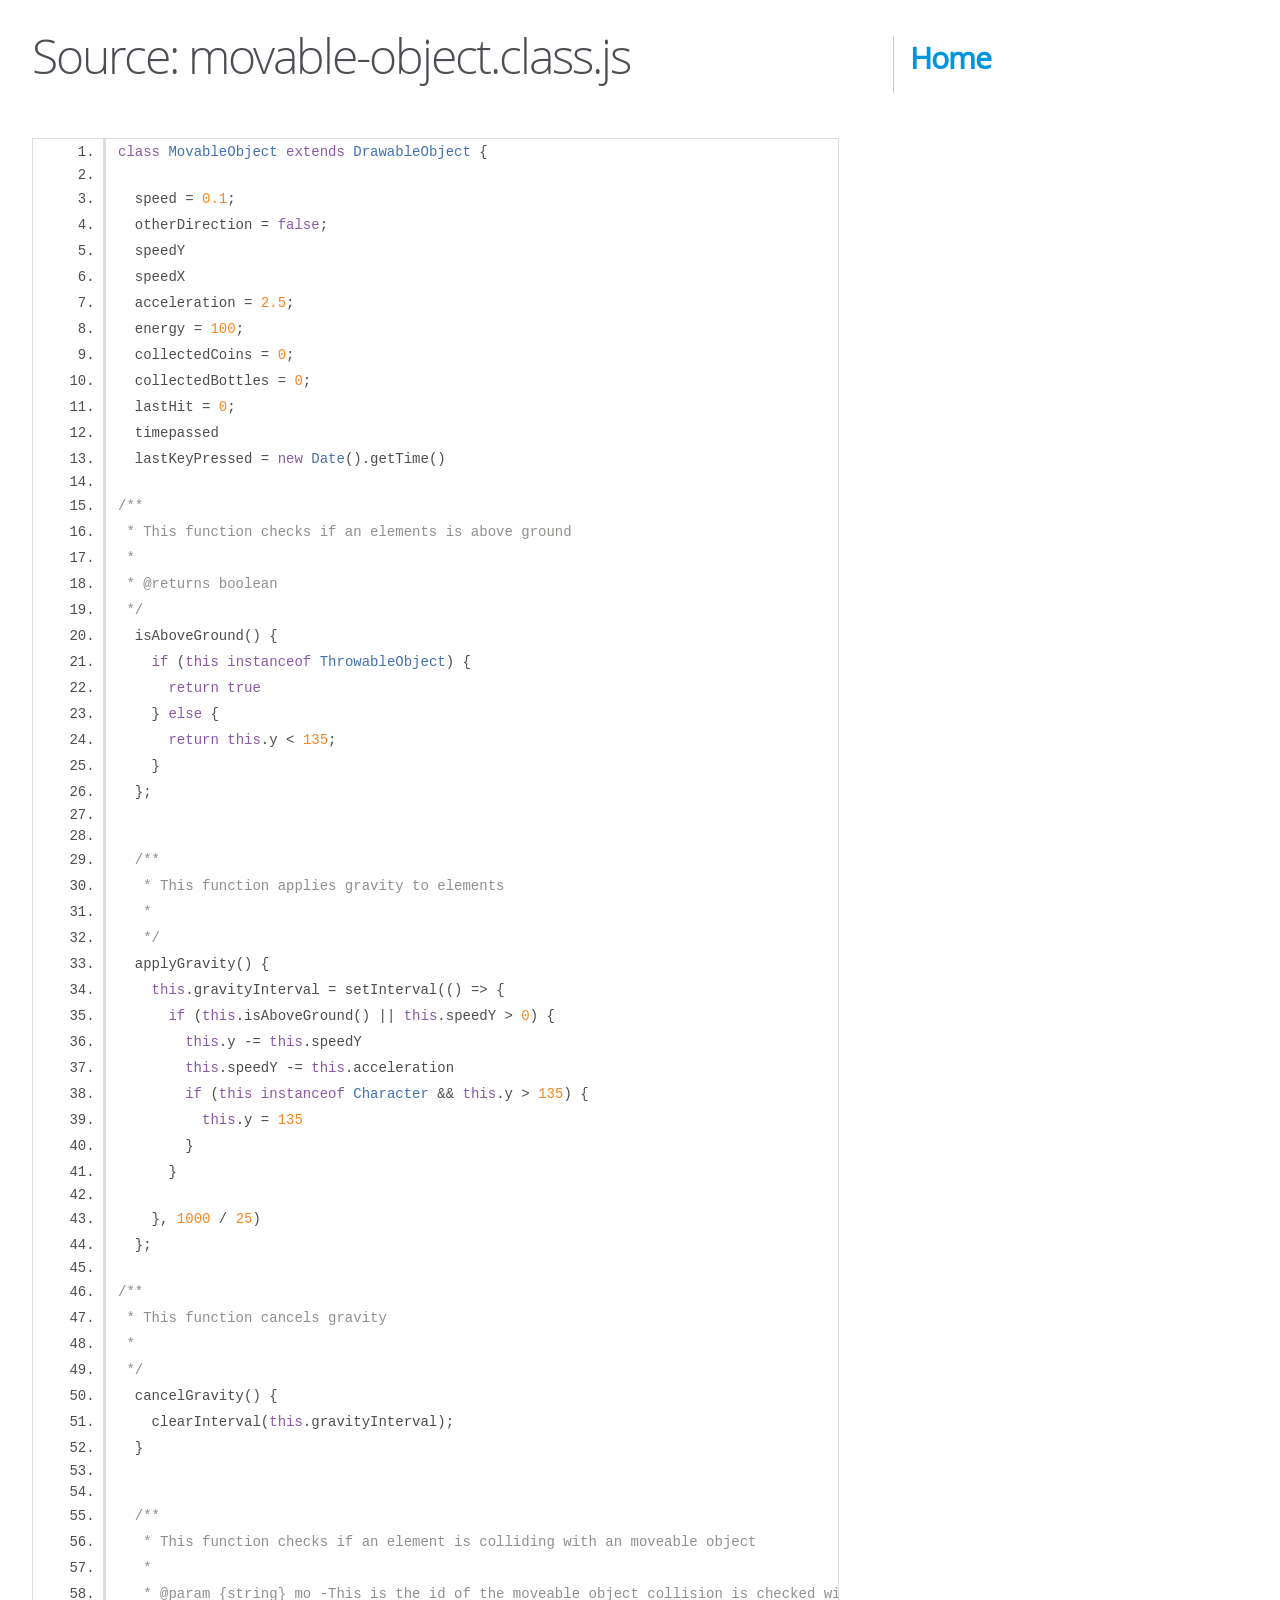
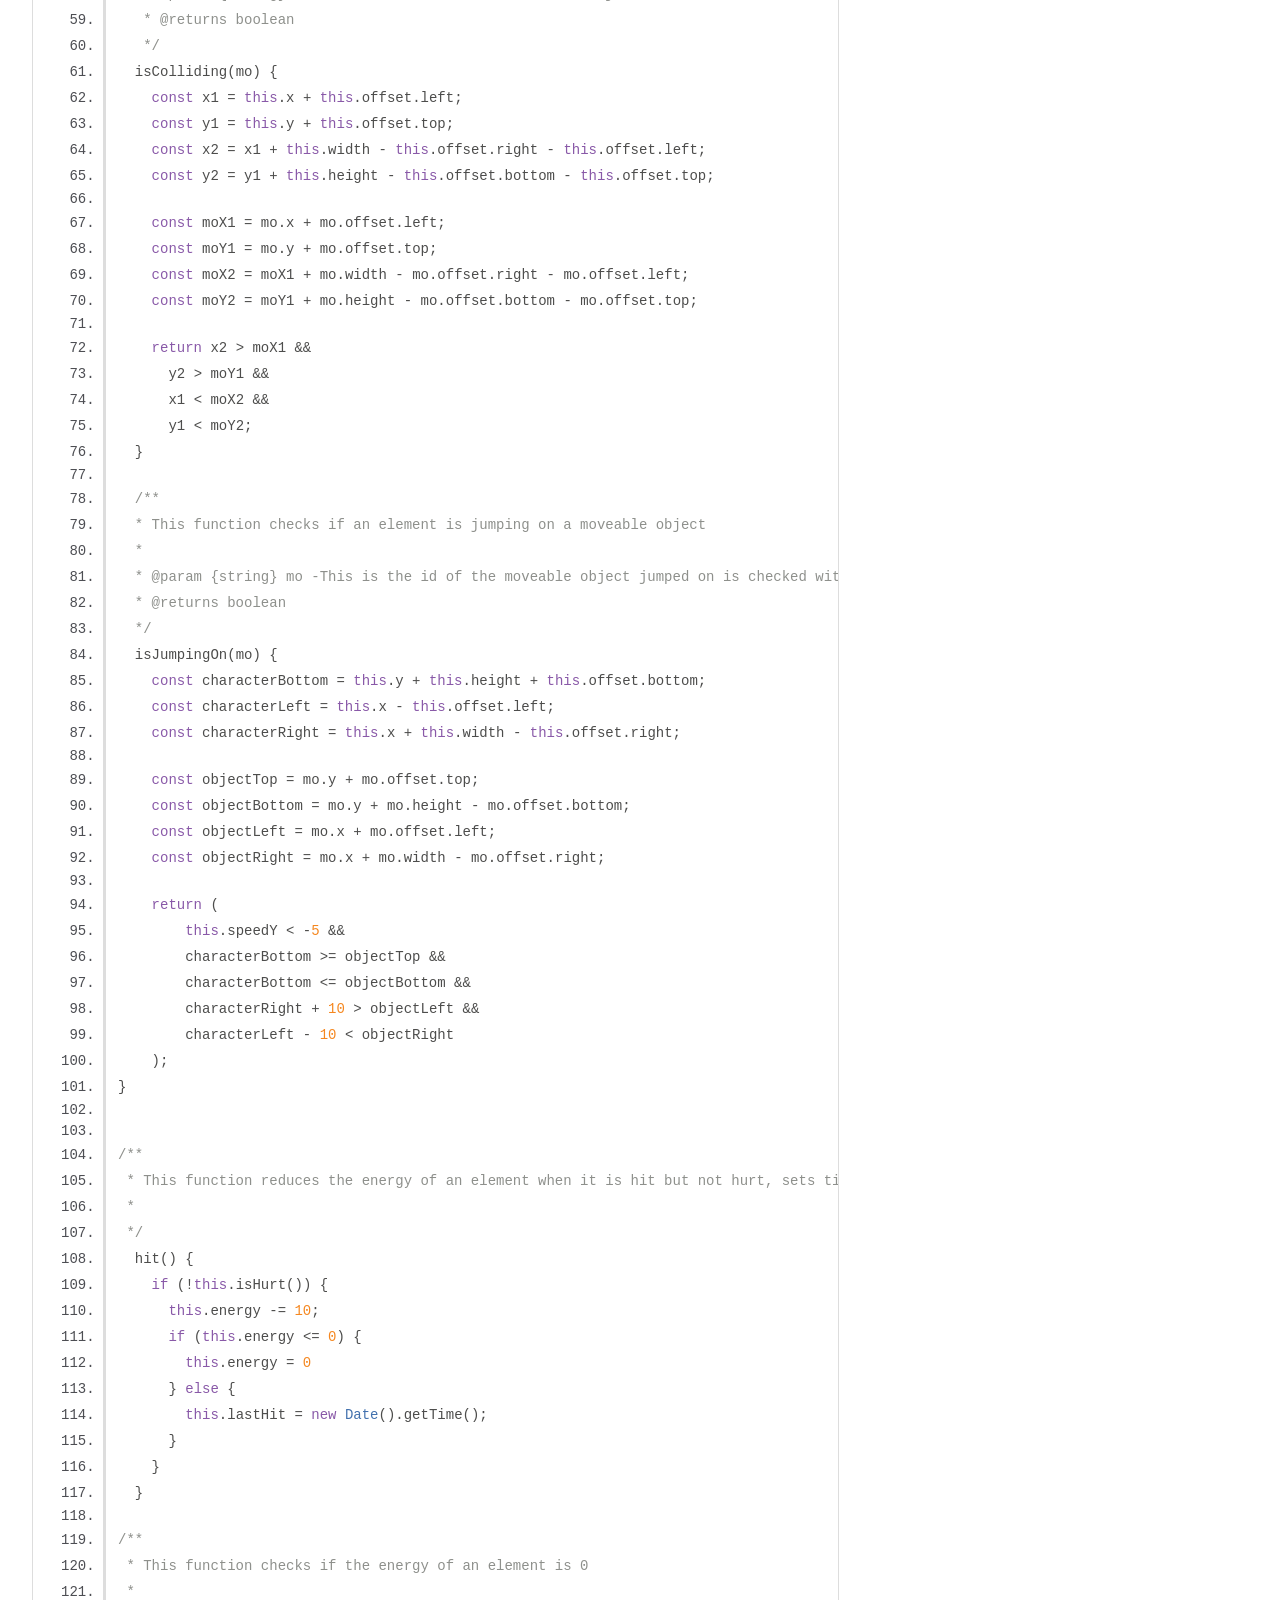
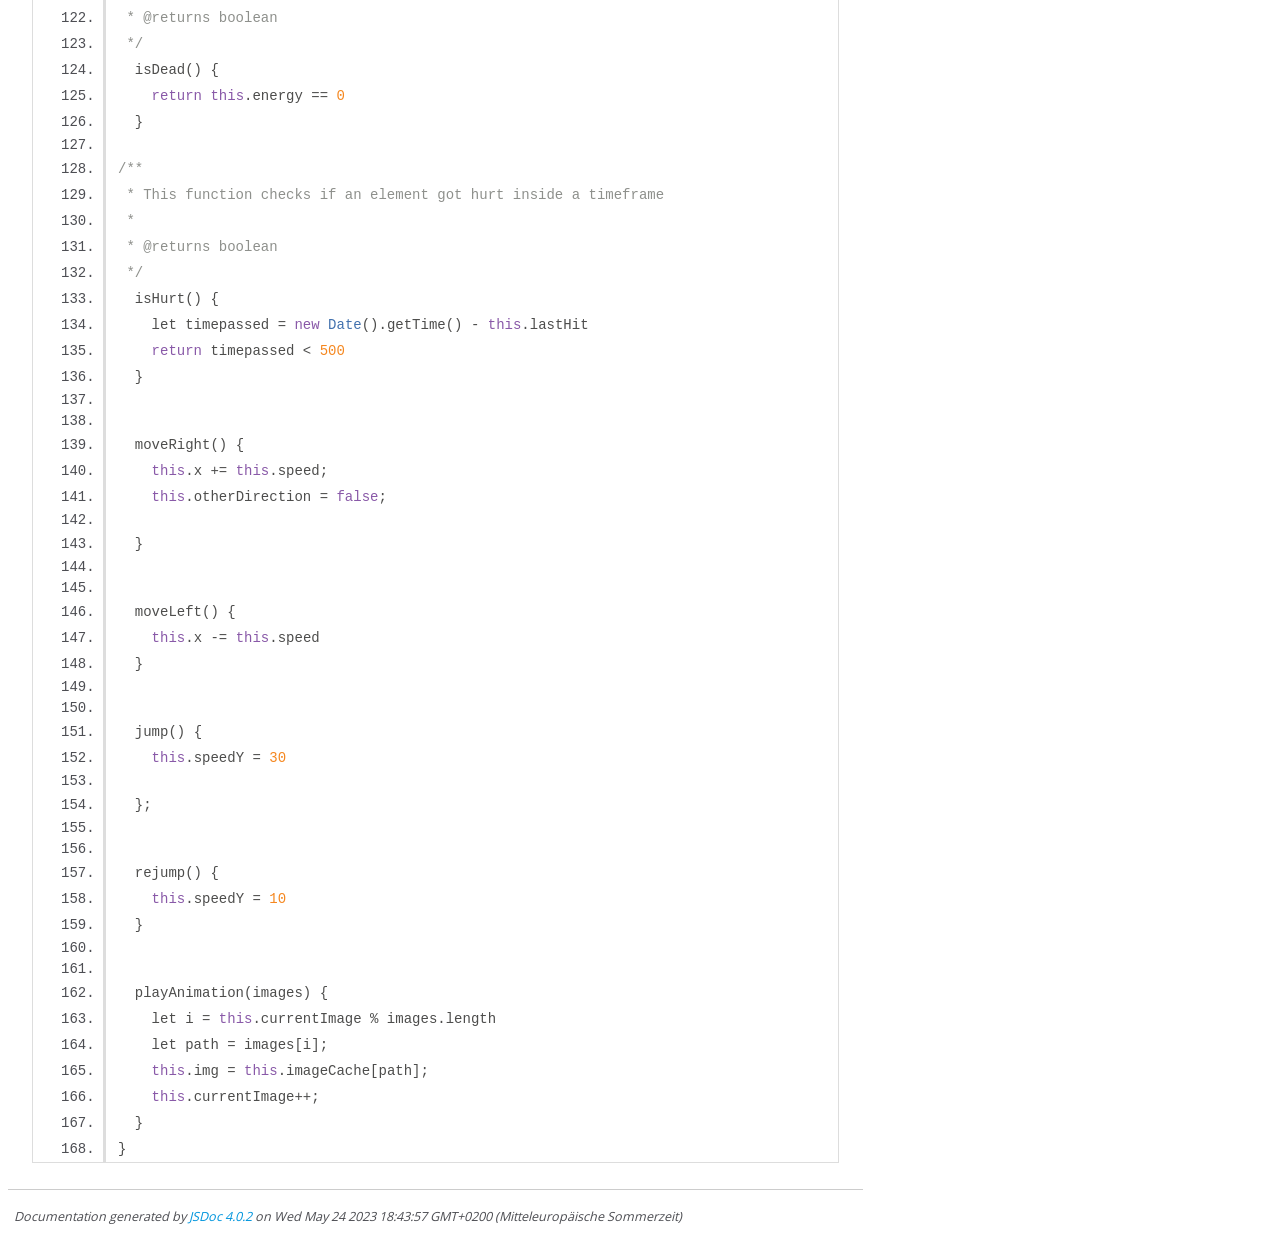
<file: out/movable-object.class.js.html>
<!DOCTYPE html>
<html lang="en">
<head>
    <meta charset="utf-8">
    <title>JSDoc: Source: movable-object.class.js</title>

    <script src="scripts/prettify/prettify.js"> </script>
    <script src="scripts/prettify/lang-css.js"> </script>
    <!--[if lt IE 9]>
      <script src="//html5shiv.googlecode.com/svn/trunk/html5.js"></script>
    <![endif]-->
    <link type="text/css" rel="stylesheet" href="styles/prettify-tomorrow.css">
    <link type="text/css" rel="stylesheet" href="styles/jsdoc-default.css">
</head>

<body>

<div id="main">

    <h1 class="page-title">Source: movable-object.class.js</h1>

    



    
    <section>
        <article>
            <pre class="prettyprint source linenums"><code>class MovableObject extends DrawableObject {

  speed = 0.1;
  otherDirection = false;
  speedY
  speedX
  acceleration = 2.5;
  energy = 100;
  collectedCoins = 0;
  collectedBottles = 0;
  lastHit = 0;
  timepassed
  lastKeyPressed = new Date().getTime()

/**
 * This function checks if an elements is above ground
 * 
 * @returns boolean 
 */
  isAboveGround() {
    if (this instanceof ThrowableObject) {
      return true
    } else {
      return this.y &lt; 135;
    }
  };


  /**
   * This function applies gravity to elements
   * 
   */
  applyGravity() {
    this.gravityInterval = setInterval(() => {
      if (this.isAboveGround() || this.speedY > 0) {
        this.y -= this.speedY
        this.speedY -= this.acceleration
        if (this instanceof Character &amp;&amp; this.y > 135) {
          this.y = 135
        }
      }

    }, 1000 / 25)
  };

/**
 * This function cancels gravity
 * 
 */
  cancelGravity() {
    clearInterval(this.gravityInterval);
  }


  /**
   * This function checks if an element is colliding with an moveable object
   * 
   * @param {string} mo -This is the id of the moveable object collision is checked with
   * @returns boolean
   */
  isColliding(mo) {
    const x1 = this.x + this.offset.left;
    const y1 = this.y + this.offset.top;
    const x2 = x1 + this.width - this.offset.right - this.offset.left;
    const y2 = y1 + this.height - this.offset.bottom - this.offset.top;

    const moX1 = mo.x + mo.offset.left;
    const moY1 = mo.y + mo.offset.top;
    const moX2 = moX1 + mo.width - mo.offset.right - mo.offset.left;
    const moY2 = moY1 + mo.height - mo.offset.bottom - mo.offset.top;

    return x2 > moX1 &amp;&amp;
      y2 > moY1 &amp;&amp;
      x1 &lt; moX2 &amp;&amp;
      y1 &lt; moY2;
  }

  /**
  * This function checks if an element is jumping on a moveable object
  * 
  * @param {string} mo -This is the id of the moveable object jumped on is checked with
  * @returns boolean
  */
  isJumpingOn(mo) {
    const characterBottom = this.y + this.height + this.offset.bottom;
    const characterLeft = this.x - this.offset.left;
    const characterRight = this.x + this.width - this.offset.right;

    const objectTop = mo.y + mo.offset.top;
    const objectBottom = mo.y + mo.height - mo.offset.bottom;
    const objectLeft = mo.x + mo.offset.left;
    const objectRight = mo.x + mo.width - mo.offset.right;

    return (
        this.speedY &lt; -5 &amp;&amp;
        characterBottom >= objectTop &amp;&amp;
        characterBottom &lt;= objectBottom &amp;&amp;
        characterRight + 10 > objectLeft &amp;&amp;
        characterLeft - 10 &lt; objectRight
    );
}


/**
 * This function reduces the energy of an element when it is hit but not hurt, sets time of last hit
 * 
 */
  hit() {
    if (!this.isHurt()) {
      this.energy -= 10;
      if (this.energy &lt;= 0) {
        this.energy = 0
      } else {
        this.lastHit = new Date().getTime();
      }
    }
  }

/**
 * This function checks if the energy of an element is 0
 * 
 * @returns boolean
 */
  isDead() {
    return this.energy == 0
  }

/**
 * This function checks if an element got hurt inside a timeframe
 * 
 * @returns boolean
 */
  isHurt() {
    let timepassed = new Date().getTime() - this.lastHit
    return timepassed &lt; 500
  }


  moveRight() {
    this.x += this.speed;
    this.otherDirection = false;

  }


  moveLeft() {
    this.x -= this.speed
  }


  jump() {
    this.speedY = 30

  };


  rejump() {
    this.speedY = 10
  }


  playAnimation(images) {
    let i = this.currentImage % images.length
    let path = images[i];
    this.img = this.imageCache[path];
    this.currentImage++;
  }
}
</code></pre>
        </article>
    </section>




</div>

<nav>
    <h2><a href="index.html">Home</a></h2>
</nav>

<br class="clear">

<footer>
    Documentation generated by <a href="https://github.com/jsdoc/jsdoc">JSDoc 4.0.2</a> on Wed May 24 2023 18:43:57 GMT+0200 (Mitteleuropäische Sommerzeit)
</footer>

<script> prettyPrint(); </script>
<script src="scripts/linenumber.js"> </script>
</body>
</html>
</file>
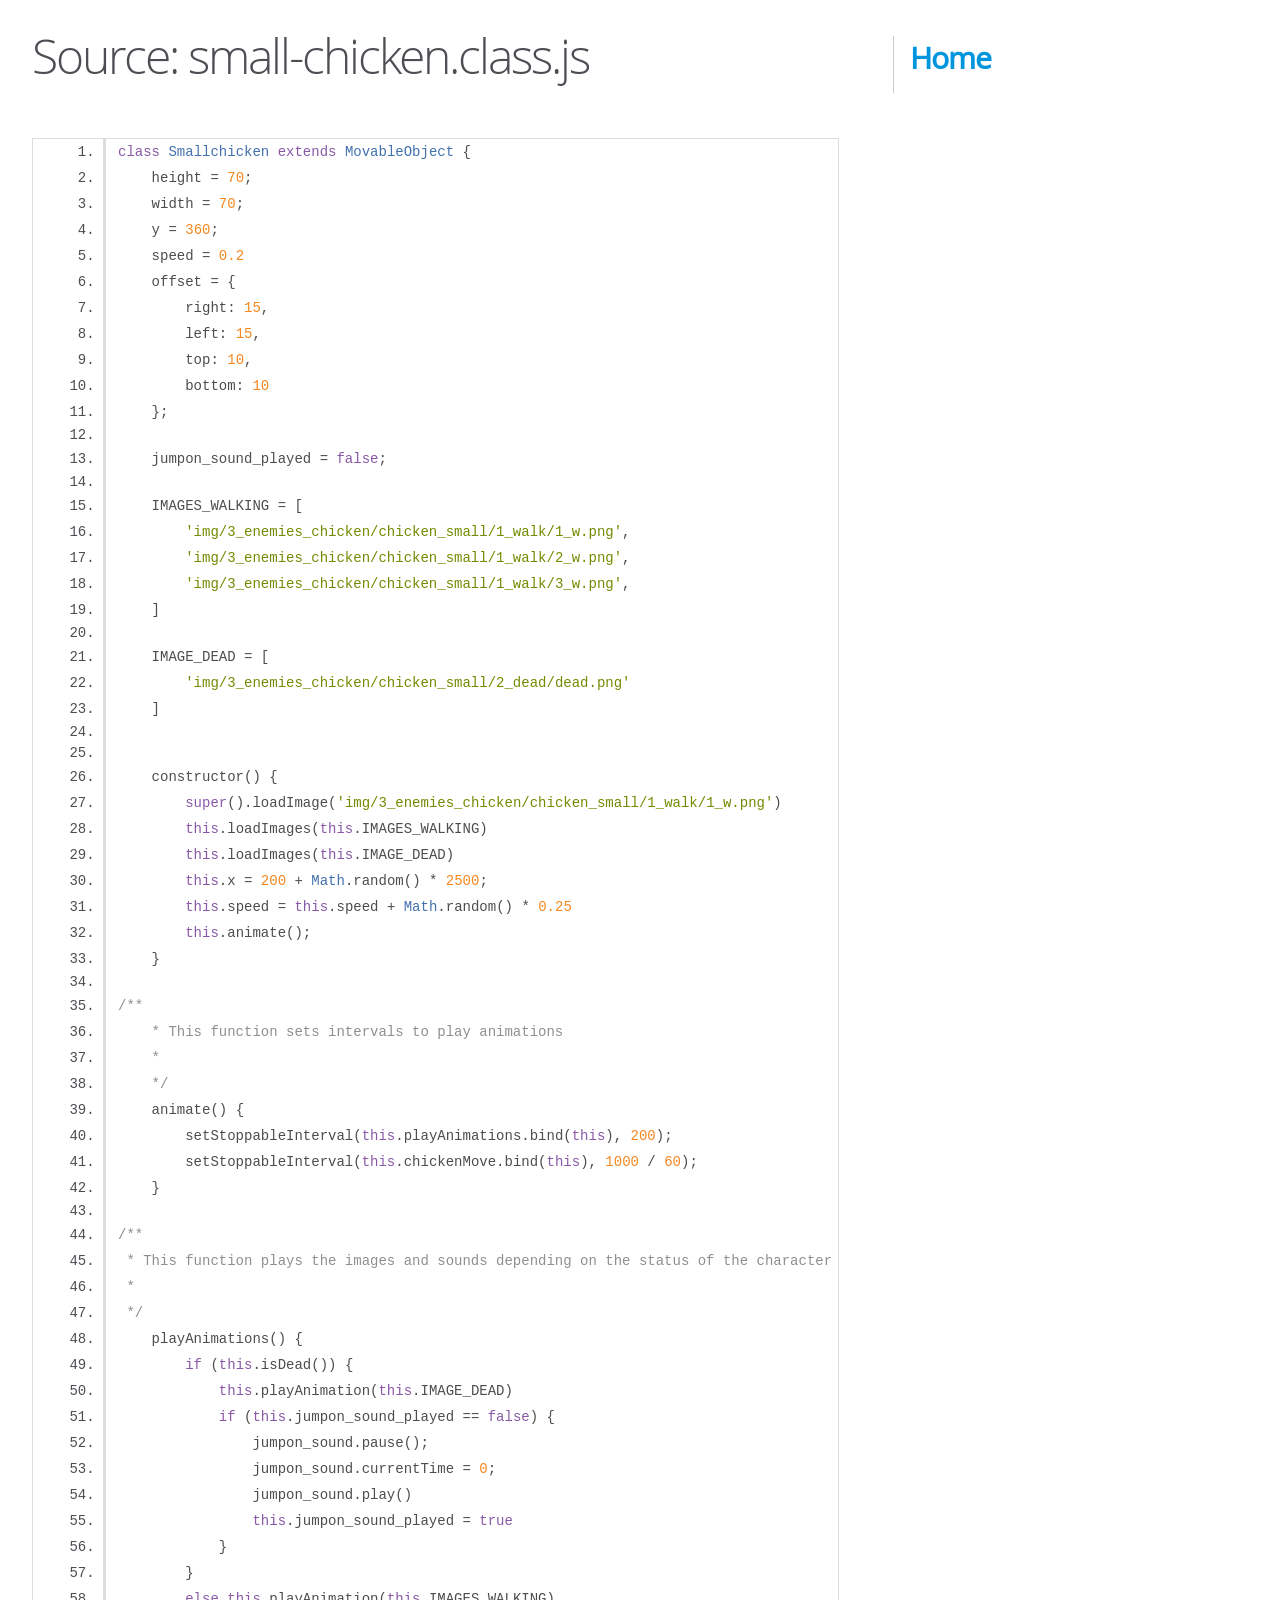
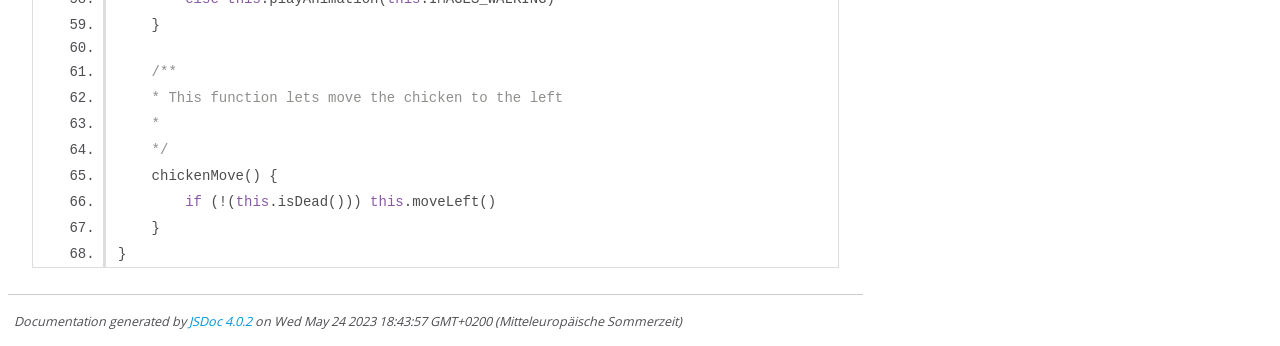
<file: out/small-chicken.class.js.html>
<!DOCTYPE html>
<html lang="en">
<head>
    <meta charset="utf-8">
    <title>JSDoc: Source: small-chicken.class.js</title>

    <script src="scripts/prettify/prettify.js"> </script>
    <script src="scripts/prettify/lang-css.js"> </script>
    <!--[if lt IE 9]>
      <script src="//html5shiv.googlecode.com/svn/trunk/html5.js"></script>
    <![endif]-->
    <link type="text/css" rel="stylesheet" href="styles/prettify-tomorrow.css">
    <link type="text/css" rel="stylesheet" href="styles/jsdoc-default.css">
</head>

<body>

<div id="main">

    <h1 class="page-title">Source: small-chicken.class.js</h1>

    



    
    <section>
        <article>
            <pre class="prettyprint source linenums"><code>class Smallchicken extends MovableObject {
    height = 70;
    width = 70;
    y = 360;
    speed = 0.2
    offset = {
        right: 15,
        left: 15,
        top: 10,
        bottom: 10
    };

    jumpon_sound_played = false;

    IMAGES_WALKING = [
        'img/3_enemies_chicken/chicken_small/1_walk/1_w.png',
        'img/3_enemies_chicken/chicken_small/1_walk/2_w.png',
        'img/3_enemies_chicken/chicken_small/1_walk/3_w.png',
    ]

    IMAGE_DEAD = [
        'img/3_enemies_chicken/chicken_small/2_dead/dead.png'
    ]


    constructor() {
        super().loadImage('img/3_enemies_chicken/chicken_small/1_walk/1_w.png')
        this.loadImages(this.IMAGES_WALKING)
        this.loadImages(this.IMAGE_DEAD)
        this.x = 200 + Math.random() * 2500;
        this.speed = this.speed + Math.random() * 0.25
        this.animate();
    }

/**
    * This function sets intervals to play animations
    * 
    */
    animate() {
        setStoppableInterval(this.playAnimations.bind(this), 200);
        setStoppableInterval(this.chickenMove.bind(this), 1000 / 60);
    }

/**
 * This function plays the images and sounds depending on the status of the character
 * 
 */
    playAnimations() {
        if (this.isDead()) {
            this.playAnimation(this.IMAGE_DEAD)
            if (this.jumpon_sound_played == false) {
                jumpon_sound.pause();
                jumpon_sound.currentTime = 0;
                jumpon_sound.play()
                this.jumpon_sound_played = true
            }
        }
        else this.playAnimation(this.IMAGES_WALKING)
    }

    /**
    * This function lets move the chicken to the left
    * 
    */
    chickenMove() {
        if (!(this.isDead())) this.moveLeft()
    }
}</code></pre>
        </article>
    </section>




</div>

<nav>
    <h2><a href="index.html">Home</a></h2>
</nav>

<br class="clear">

<footer>
    Documentation generated by <a href="https://github.com/jsdoc/jsdoc">JSDoc 4.0.2</a> on Wed May 24 2023 18:43:57 GMT+0200 (Mitteleuropäische Sommerzeit)
</footer>

<script> prettyPrint(); </script>
<script src="scripts/linenumber.js"> </script>
</body>
</html>
</file>
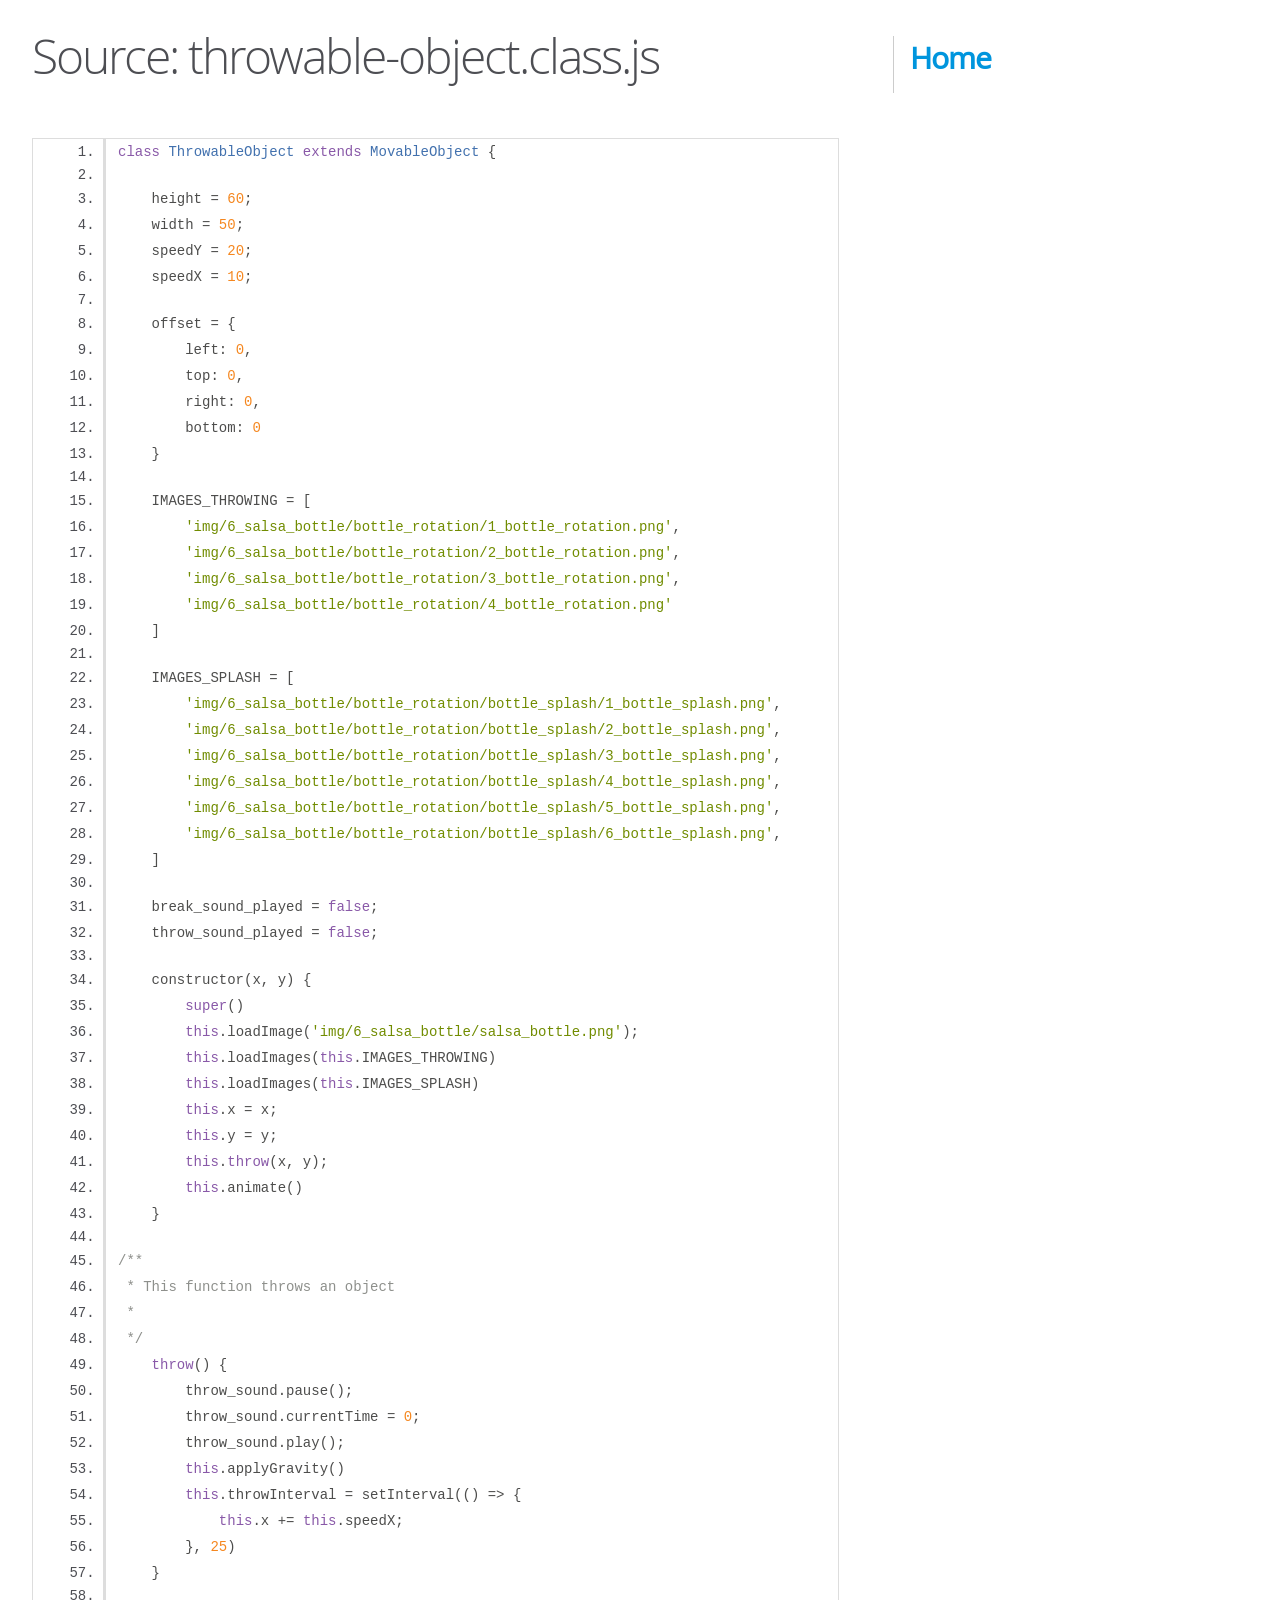
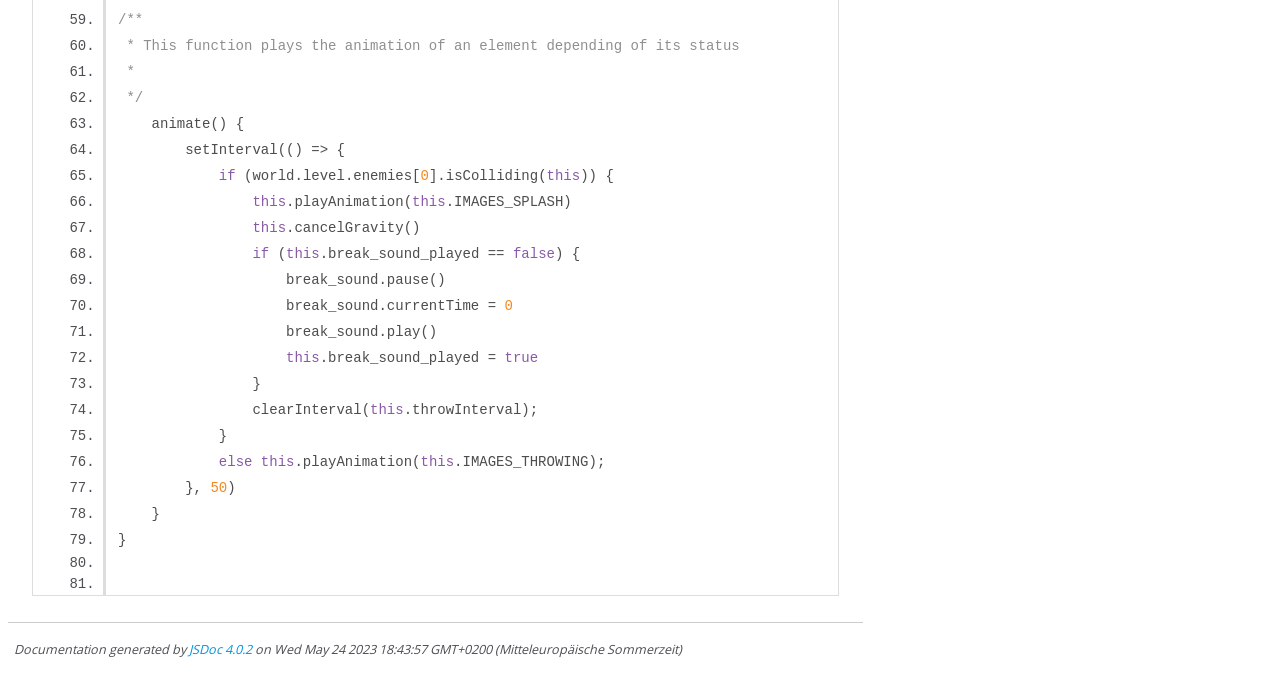
<file: out/throwable-object.class.js.html>
<!DOCTYPE html>
<html lang="en">
<head>
    <meta charset="utf-8">
    <title>JSDoc: Source: throwable-object.class.js</title>

    <script src="scripts/prettify/prettify.js"> </script>
    <script src="scripts/prettify/lang-css.js"> </script>
    <!--[if lt IE 9]>
      <script src="//html5shiv.googlecode.com/svn/trunk/html5.js"></script>
    <![endif]-->
    <link type="text/css" rel="stylesheet" href="styles/prettify-tomorrow.css">
    <link type="text/css" rel="stylesheet" href="styles/jsdoc-default.css">
</head>

<body>

<div id="main">

    <h1 class="page-title">Source: throwable-object.class.js</h1>

    



    
    <section>
        <article>
            <pre class="prettyprint source linenums"><code>class ThrowableObject extends MovableObject {

    height = 60;
    width = 50;
    speedY = 20;
    speedX = 10;

    offset = {
        left: 0,
        top: 0,
        right: 0,
        bottom: 0
    }

    IMAGES_THROWING = [
        'img/6_salsa_bottle/bottle_rotation/1_bottle_rotation.png',
        'img/6_salsa_bottle/bottle_rotation/2_bottle_rotation.png',
        'img/6_salsa_bottle/bottle_rotation/3_bottle_rotation.png',
        'img/6_salsa_bottle/bottle_rotation/4_bottle_rotation.png'
    ]

    IMAGES_SPLASH = [
        'img/6_salsa_bottle/bottle_rotation/bottle_splash/1_bottle_splash.png',
        'img/6_salsa_bottle/bottle_rotation/bottle_splash/2_bottle_splash.png',
        'img/6_salsa_bottle/bottle_rotation/bottle_splash/3_bottle_splash.png',
        'img/6_salsa_bottle/bottle_rotation/bottle_splash/4_bottle_splash.png',
        'img/6_salsa_bottle/bottle_rotation/bottle_splash/5_bottle_splash.png',
        'img/6_salsa_bottle/bottle_rotation/bottle_splash/6_bottle_splash.png',
    ]

    break_sound_played = false;
    throw_sound_played = false;

    constructor(x, y) {
        super()
        this.loadImage('img/6_salsa_bottle/salsa_bottle.png');
        this.loadImages(this.IMAGES_THROWING)
        this.loadImages(this.IMAGES_SPLASH)
        this.x = x;
        this.y = y;
        this.throw(x, y);
        this.animate()
    }

/**
 * This function throws an object
 * 
 */
    throw() {
        throw_sound.pause();
        throw_sound.currentTime = 0;
        throw_sound.play();
        this.applyGravity()
        this.throwInterval = setInterval(() => {
            this.x += this.speedX;
        }, 25)
    }

/**
 * This function plays the animation of an element depending of its status
 * 
 */
    animate() {
        setInterval(() => {
            if (world.level.enemies[0].isColliding(this)) {
                this.playAnimation(this.IMAGES_SPLASH)
                this.cancelGravity()
                if (this.break_sound_played == false) {
                    break_sound.pause()
                    break_sound.currentTime = 0
                    break_sound.play()
                    this.break_sound_played = true
                }
                clearInterval(this.throwInterval);
            }
            else this.playAnimation(this.IMAGES_THROWING);
        }, 50)
    }
}


</code></pre>
        </article>
    </section>




</div>

<nav>
    <h2><a href="index.html">Home</a></h2>
</nav>

<br class="clear">

<footer>
    Documentation generated by <a href="https://github.com/jsdoc/jsdoc">JSDoc 4.0.2</a> on Wed May 24 2023 18:43:57 GMT+0200 (Mitteleuropäische Sommerzeit)
</footer>

<script> prettyPrint(); </script>
<script src="scripts/linenumber.js"> </script>
</body>
</html>
</file>
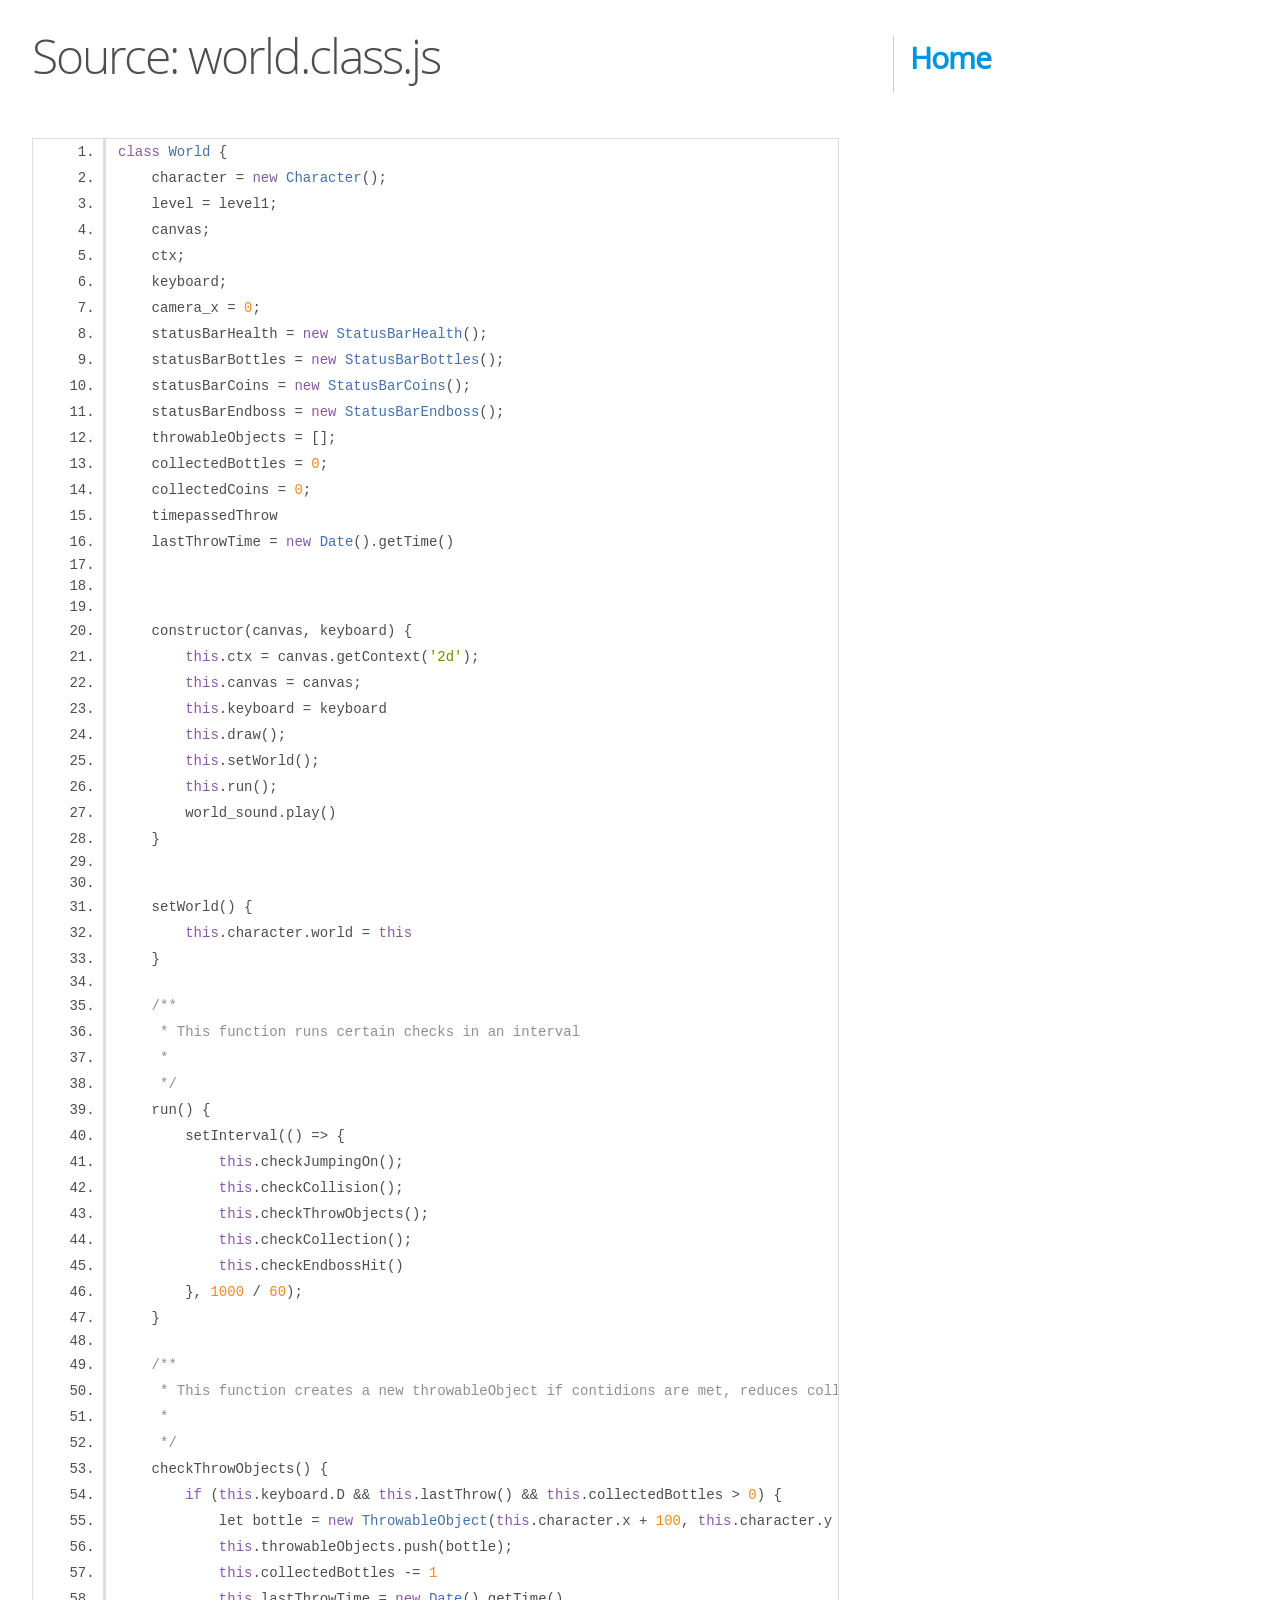
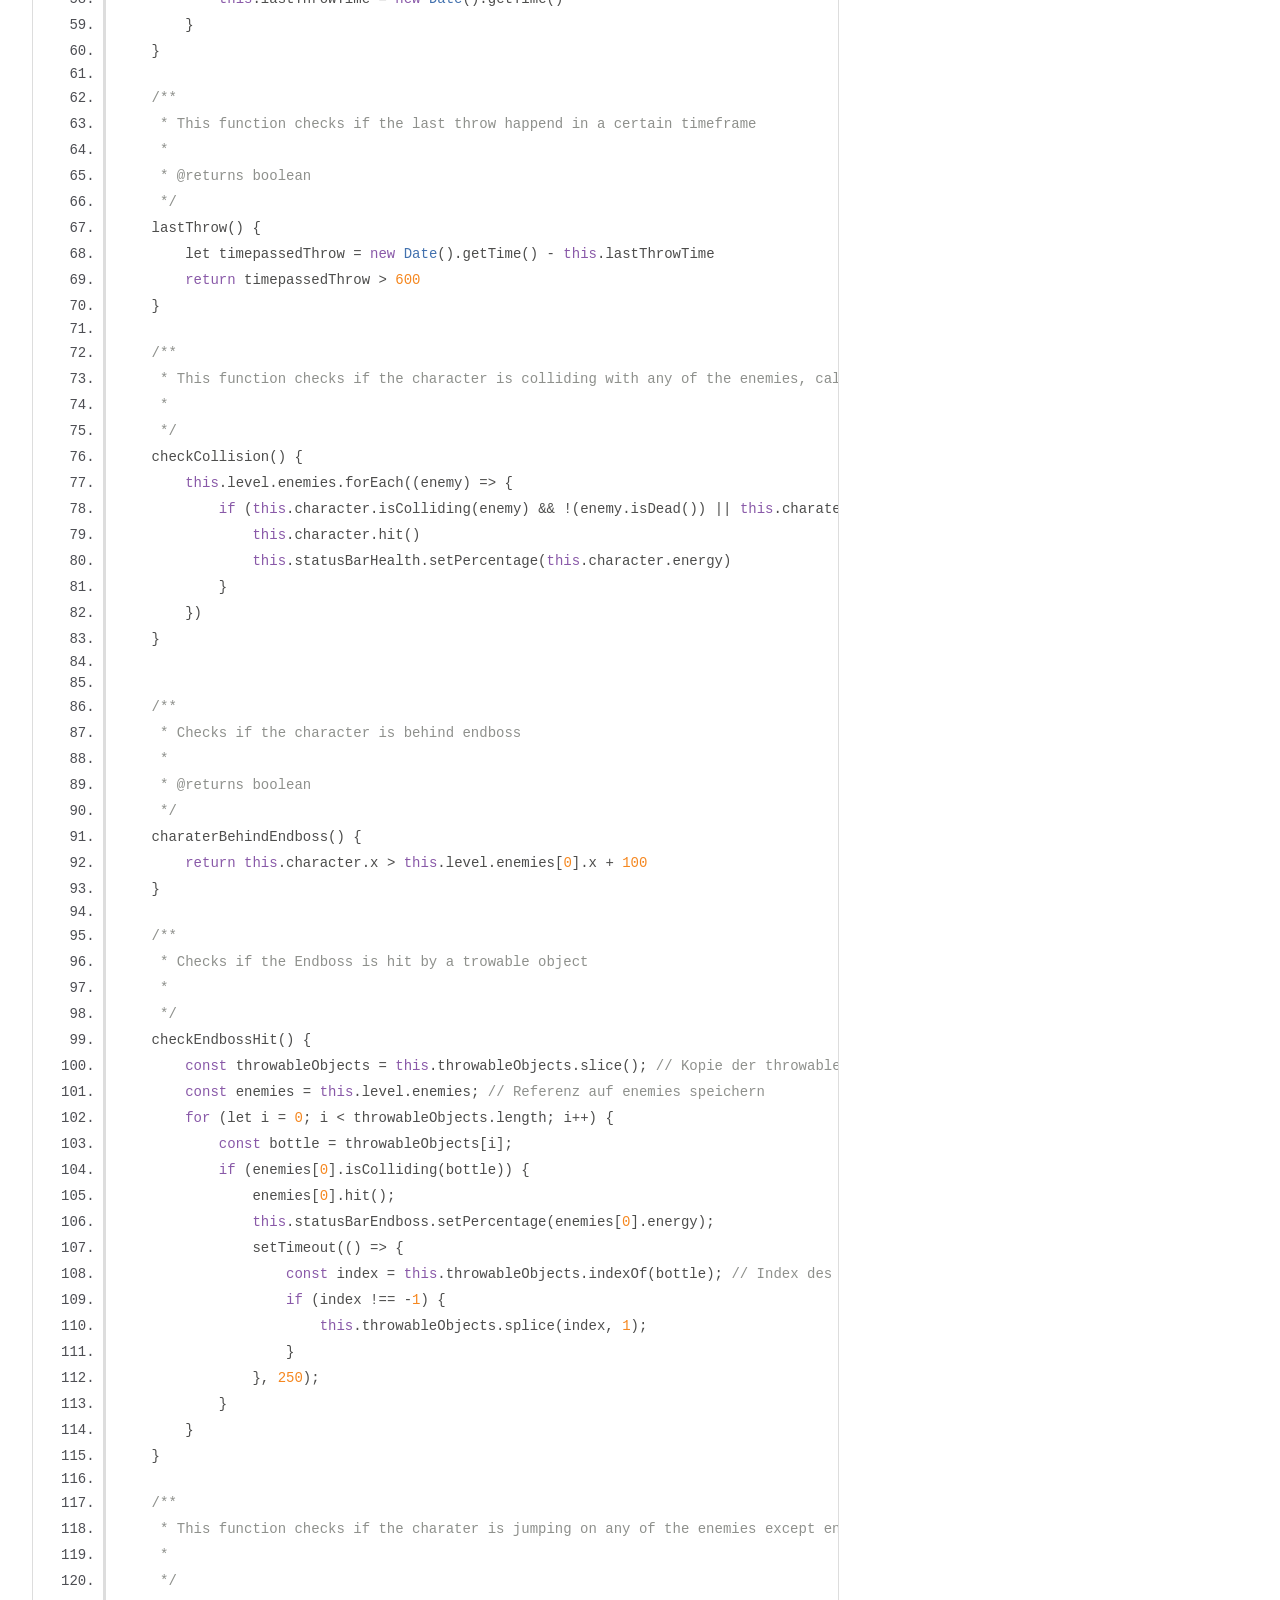
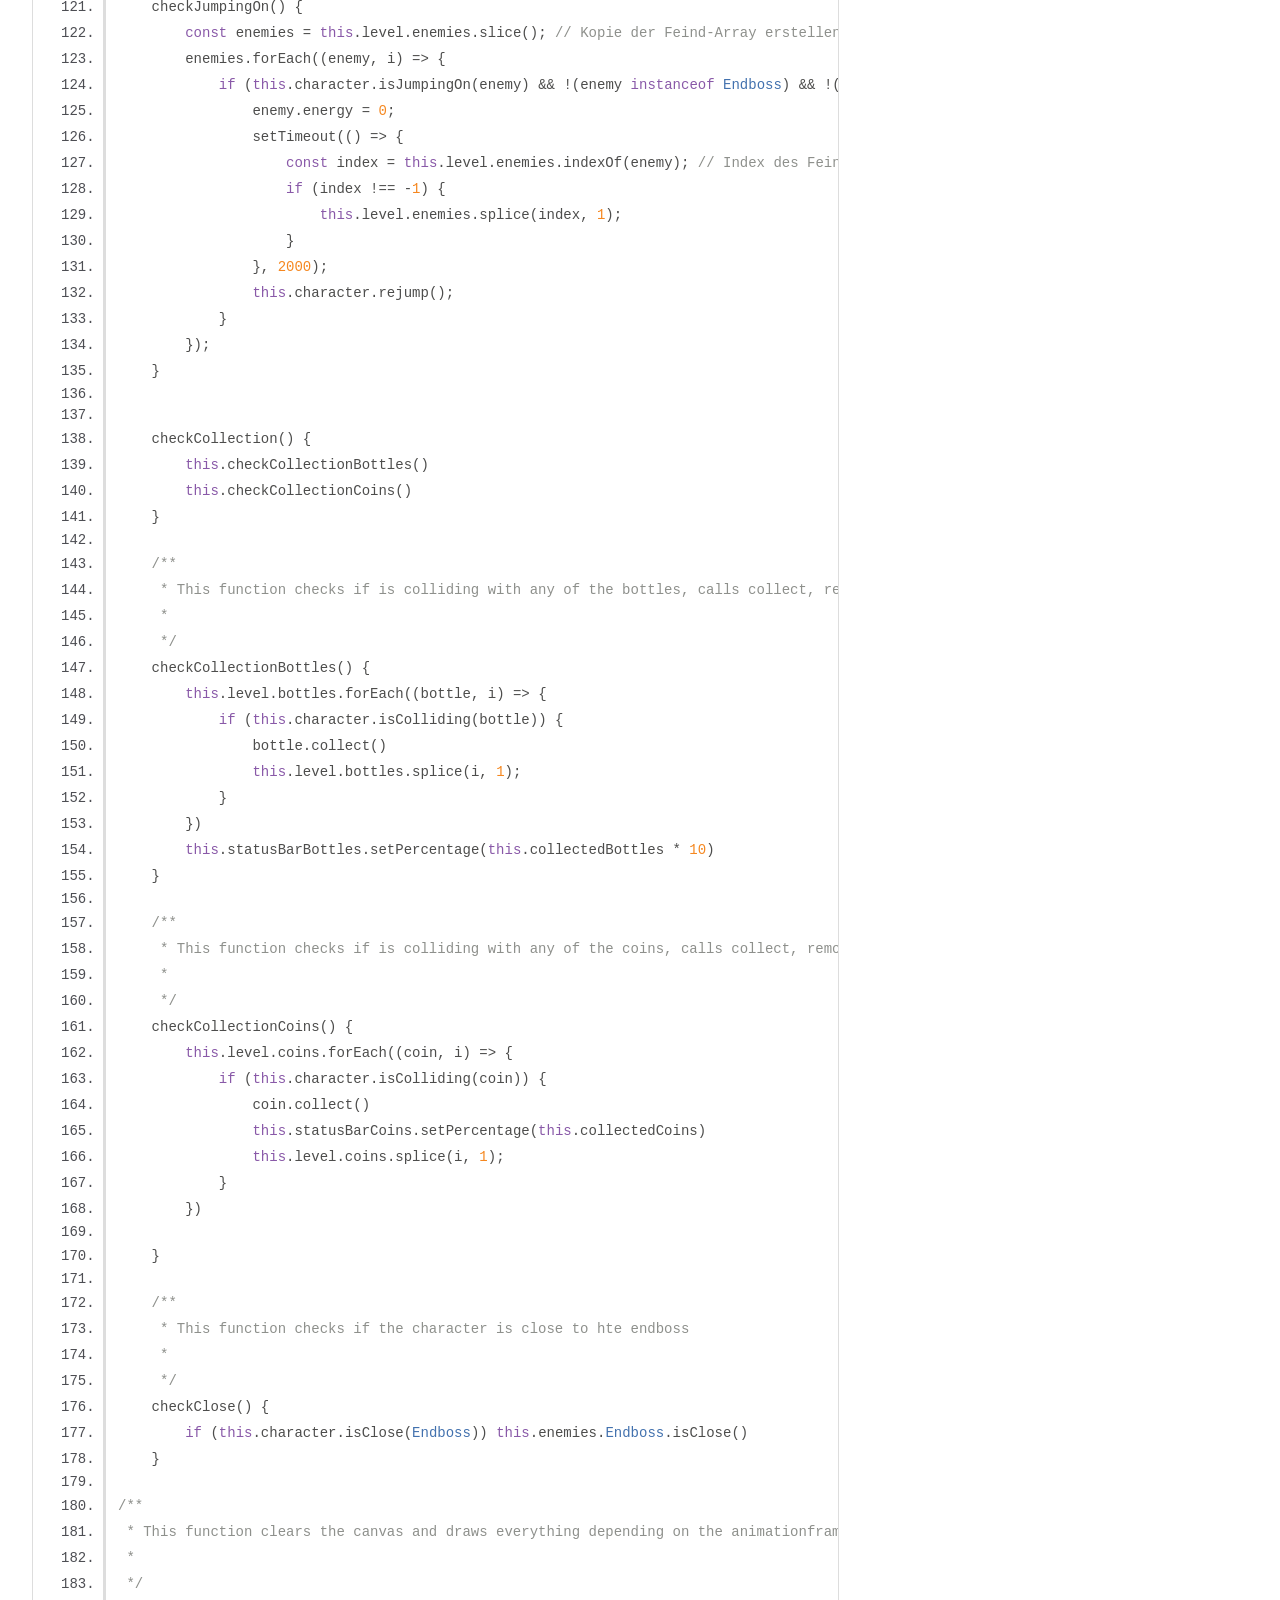
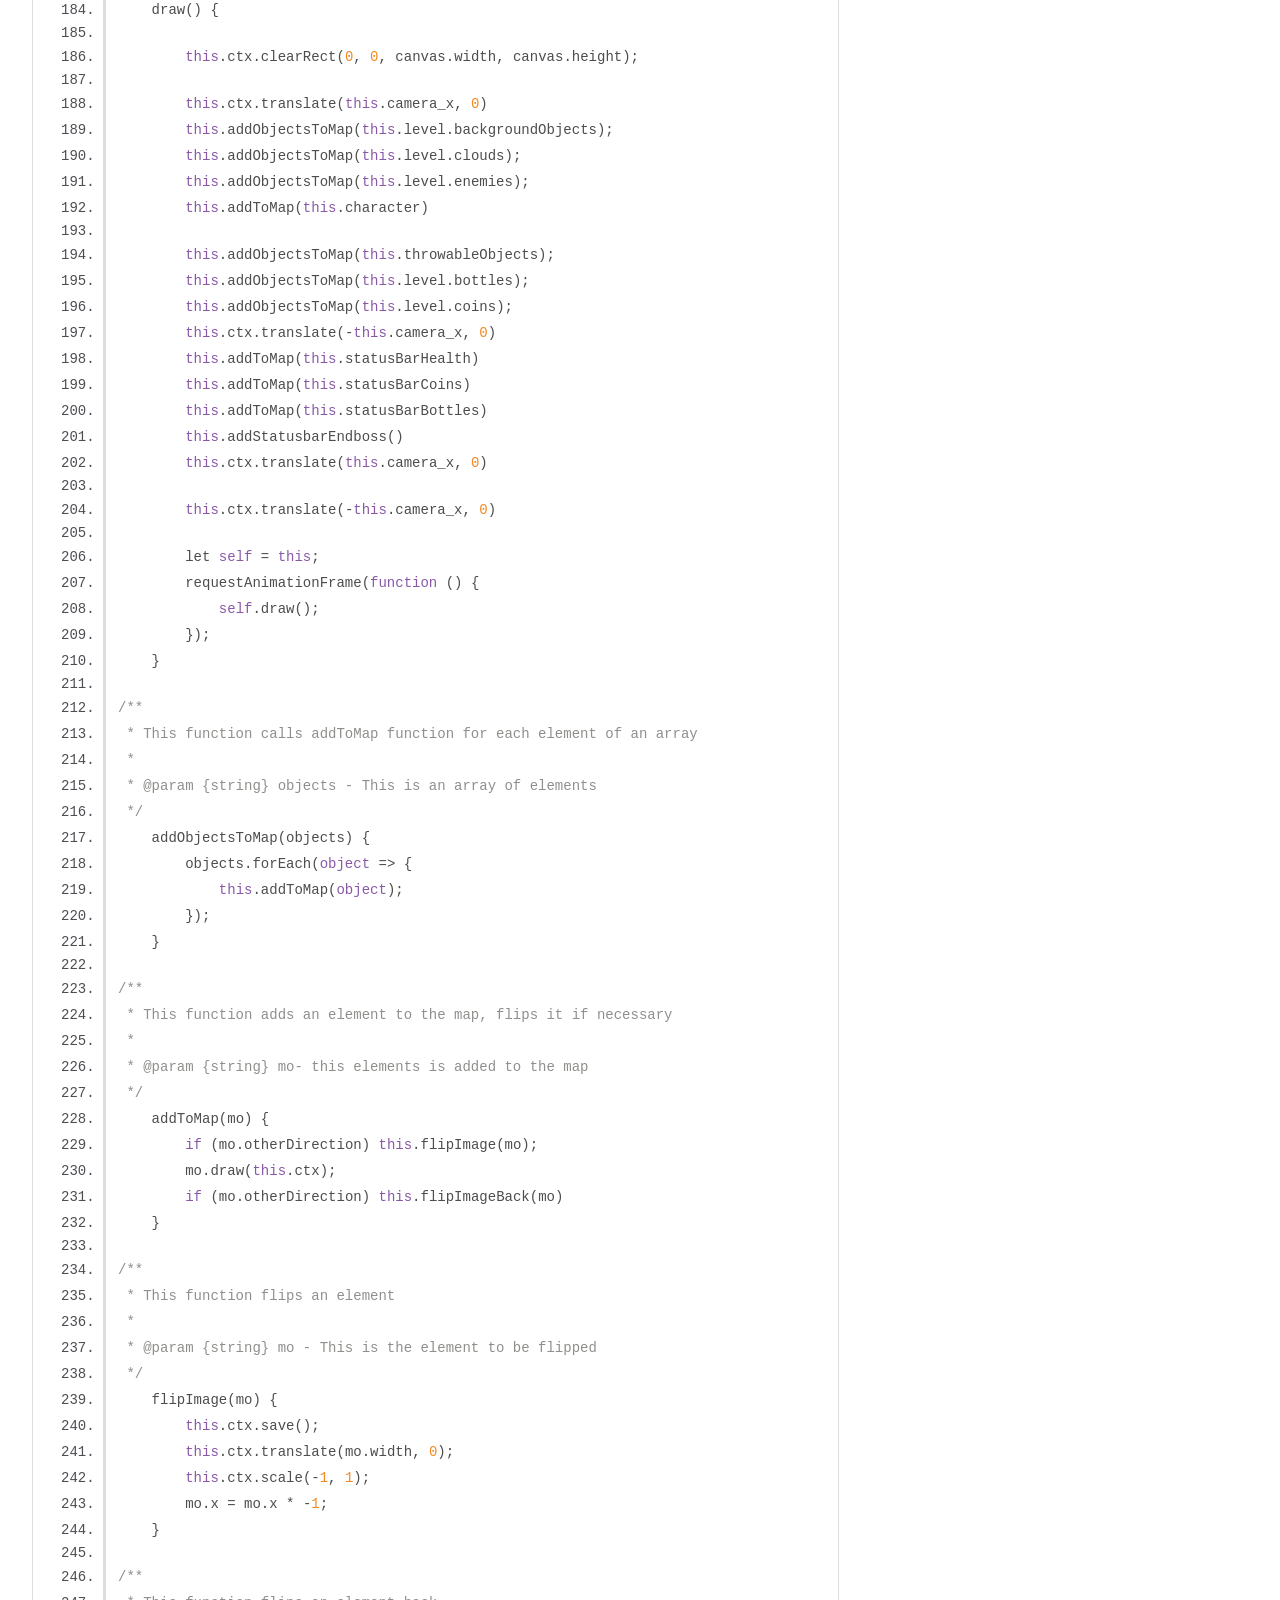
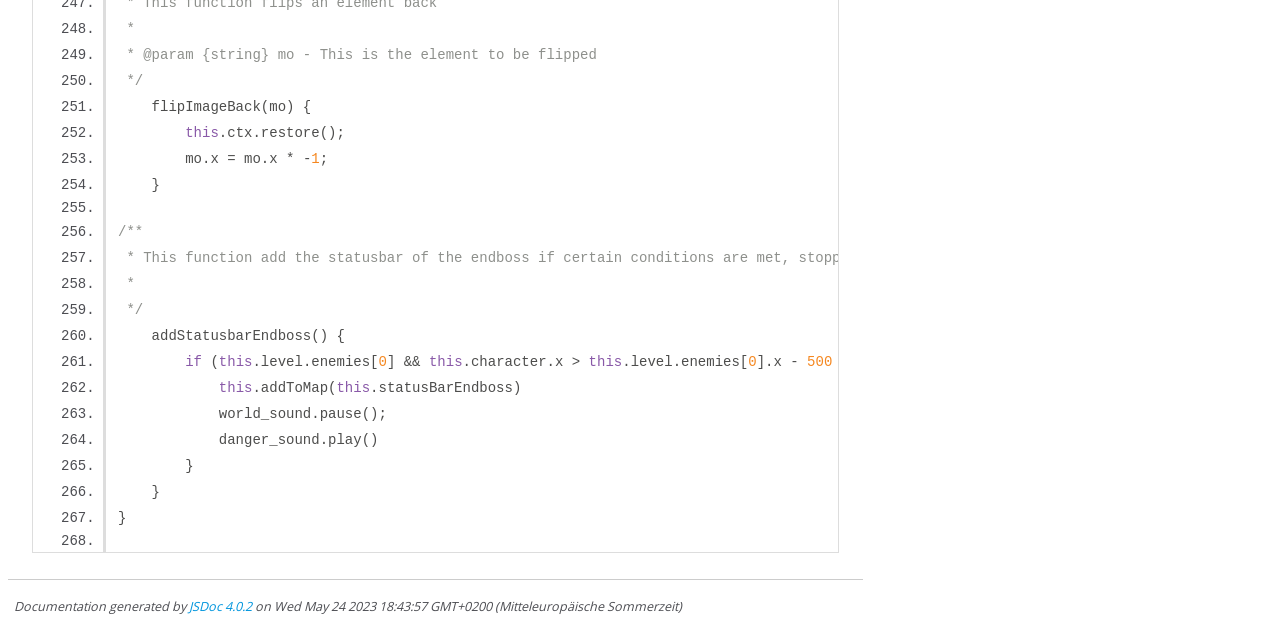
<file: out/world.class.js.html>
<!DOCTYPE html>
<html lang="en">
<head>
    <meta charset="utf-8">
    <title>JSDoc: Source: world.class.js</title>

    <script src="scripts/prettify/prettify.js"> </script>
    <script src="scripts/prettify/lang-css.js"> </script>
    <!--[if lt IE 9]>
      <script src="//html5shiv.googlecode.com/svn/trunk/html5.js"></script>
    <![endif]-->
    <link type="text/css" rel="stylesheet" href="styles/prettify-tomorrow.css">
    <link type="text/css" rel="stylesheet" href="styles/jsdoc-default.css">
</head>

<body>

<div id="main">

    <h1 class="page-title">Source: world.class.js</h1>

    



    
    <section>
        <article>
            <pre class="prettyprint source linenums"><code>class World {
    character = new Character();
    level = level1;
    canvas;
    ctx;
    keyboard;
    camera_x = 0;
    statusBarHealth = new StatusBarHealth();
    statusBarBottles = new StatusBarBottles();
    statusBarCoins = new StatusBarCoins();
    statusBarEndboss = new StatusBarEndboss();
    throwableObjects = [];
    collectedBottles = 0;
    collectedCoins = 0;
    timepassedThrow
    lastThrowTime = new Date().getTime()



    constructor(canvas, keyboard) {
        this.ctx = canvas.getContext('2d');
        this.canvas = canvas;
        this.keyboard = keyboard
        this.draw();
        this.setWorld();
        this.run();
        world_sound.play()
    }


    setWorld() {
        this.character.world = this
    }

    /**
     * This function runs certain checks in an interval
     * 
     */
    run() {
        setInterval(() => {
            this.checkJumpingOn();
            this.checkCollision();
            this.checkThrowObjects();
            this.checkCollection();
            this.checkEndbossHit()
        }, 1000 / 60);
    }

    /**
     * This function creates a new throwableObject if contidions are met, reduces colleceted bottles and sets time of last throw
     * 
     */
    checkThrowObjects() {
        if (this.keyboard.D &amp;&amp; this.lastThrow() &amp;&amp; this.collectedBottles > 0) {
            let bottle = new ThrowableObject(this.character.x + 100, this.character.y + 100);
            this.throwableObjects.push(bottle);
            this.collectedBottles -= 1
            this.lastThrowTime = new Date().getTime()
        }
    }

    /**
     * This function checks if the last throw happend in a certain timeframe
     * 
     * @returns boolean
     */
    lastThrow() {
        let timepassedThrow = new Date().getTime() - this.lastThrowTime
        return timepassedThrow > 600
    }

    /**
     * This function checks if the character is colliding with any of the enemies, calls hit() on character and sets percentage of health
     * 
     */
    checkCollision() {
        this.level.enemies.forEach((enemy) => {
            if (this.character.isColliding(enemy) &amp;&amp; !(enemy.isDead()) || this.charaterBehindEndboss()) {
                this.character.hit()
                this.statusBarHealth.setPercentage(this.character.energy)
            }
        })
    }


    /**
     * Checks if the character is behind endboss
     * 
     * @returns boolean
     */
    charaterBehindEndboss() {
        return this.character.x > this.level.enemies[0].x + 100
    }

    /**
     * Checks if the Endboss is hit by a trowable object
     * 
     */
    checkEndbossHit() {
        const throwableObjects = this.throwableObjects.slice(); // Kopie der throwableObjects-Array erstellen
        const enemies = this.level.enemies; // Referenz auf enemies speichern
        for (let i = 0; i &lt; throwableObjects.length; i++) {
            const bottle = throwableObjects[i];
            if (enemies[0].isColliding(bottle)) {
                enemies[0].hit();
                this.statusBarEndboss.setPercentage(enemies[0].energy);
                setTimeout(() => {
                    const index = this.throwableObjects.indexOf(bottle); // Index des bottle in der ursprünglichen Array finden
                    if (index !== -1) {
                        this.throwableObjects.splice(index, 1);
                    }
                }, 250);
            }
        }
    }

    /**
     * This function checks if the charater is jumping on any of the enemies except endboss
     * 
     */
    checkJumpingOn() {
        const enemies = this.level.enemies.slice(); // Kopie der Feind-Array erstellen
        enemies.forEach((enemy, i) => {
            if (this.character.isJumpingOn(enemy) &amp;&amp; !(enemy instanceof Endboss) &amp;&amp; !(this.character.isDead()) &amp;&amp; !(enemy.isDead())) {
                enemy.energy = 0;
                setTimeout(() => {
                    const index = this.level.enemies.indexOf(enemy); // Index des Feindes in der ursprünglichen Array finden
                    if (index !== -1) {
                        this.level.enemies.splice(index, 1);
                    }
                }, 2000);
                this.character.rejump();
            }
        });
    }


    checkCollection() {
        this.checkCollectionBottles()
        this.checkCollectionCoins()
    }

    /**
     * This function checks if is colliding with any of the bottles, calls collect, removes it from array
     * 
     */
    checkCollectionBottles() {
        this.level.bottles.forEach((bottle, i) => {
            if (this.character.isColliding(bottle)) {
                bottle.collect()
                this.level.bottles.splice(i, 1);
            }
        })
        this.statusBarBottles.setPercentage(this.collectedBottles * 10)
    }

    /**
     * This function checks if is colliding with any of the coins, calls collect, removes it from array
     * 
     */
    checkCollectionCoins() {
        this.level.coins.forEach((coin, i) => {
            if (this.character.isColliding(coin)) {
                coin.collect()
                this.statusBarCoins.setPercentage(this.collectedCoins)
                this.level.coins.splice(i, 1);
            }
        })

    }

    /**
     * This function checks if the character is close to hte endboss
     * 
     */
    checkClose() {
        if (this.character.isClose(Endboss)) this.enemies.Endboss.isClose()
    }

/**
 * This function clears the canvas and draws everything depending on the animationframe
 * 
 */
    draw() {

        this.ctx.clearRect(0, 0, canvas.width, canvas.height);

        this.ctx.translate(this.camera_x, 0)
        this.addObjectsToMap(this.level.backgroundObjects);
        this.addObjectsToMap(this.level.clouds);
        this.addObjectsToMap(this.level.enemies);
        this.addToMap(this.character)

        this.addObjectsToMap(this.throwableObjects);
        this.addObjectsToMap(this.level.bottles);
        this.addObjectsToMap(this.level.coins);
        this.ctx.translate(-this.camera_x, 0)
        this.addToMap(this.statusBarHealth)
        this.addToMap(this.statusBarCoins)
        this.addToMap(this.statusBarBottles)
        this.addStatusbarEndboss()
        this.ctx.translate(this.camera_x, 0)

        this.ctx.translate(-this.camera_x, 0)

        let self = this;
        requestAnimationFrame(function () {
            self.draw();
        });
    }

/**
 * This function calls addToMap function for each element of an array
 * 
 * @param {string} objects - This is an array of elements
 */
    addObjectsToMap(objects) {
        objects.forEach(object => {
            this.addToMap(object);
        });
    }

/**
 * This function adds an element to the map, flips it if necessary
 * 
 * @param {string} mo- this elements is added to the map 
 */
    addToMap(mo) {
        if (mo.otherDirection) this.flipImage(mo);
        mo.draw(this.ctx);
        if (mo.otherDirection) this.flipImageBack(mo)
    }

/**
 * This function flips an element
 * 
 * @param {string} mo - This is the element to be flipped
 */
    flipImage(mo) {
        this.ctx.save();
        this.ctx.translate(mo.width, 0);
        this.ctx.scale(-1, 1);
        mo.x = mo.x * -1;
    }

/**
 * This function flips an element back
 * 
 * @param {string} mo - This is the element to be flipped
 */
    flipImageBack(mo) {
        this.ctx.restore();
        mo.x = mo.x * -1;
    }

/**
 * This function add the statusbar of the endboss if certain conditions are met, stoppes world sound, plays danger sound
 * 
 */
    addStatusbarEndboss() {
        if (this.level.enemies[0] &amp;&amp; this.character.x > this.level.enemies[0].x - 500 &amp;&amp; !(this.level.enemies[0].isDead())) {
            this.addToMap(this.statusBarEndboss)
            world_sound.pause();
            danger_sound.play()
        }
    }
}

</code></pre>
        </article>
    </section>




</div>

<nav>
    <h2><a href="index.html">Home</a></h2>
</nav>

<br class="clear">

<footer>
    Documentation generated by <a href="https://github.com/jsdoc/jsdoc">JSDoc 4.0.2</a> on Wed May 24 2023 18:43:57 GMT+0200 (Mitteleuropäische Sommerzeit)
</footer>

<script> prettyPrint(); </script>
<script src="scripts/linenumber.js"> </script>
</body>
</html>
</file>
<file: style.css>
body {
    margin: 0;
    padding: 0;
    box-sizing: border-box;
}

wrapper {
    position: absolute;
    display: flex;
    flex-direction: column;
    align-items: center;
    margin: 0;
    padding: 0;
    gap: 140px;
    height: 100vh;
    width: 100vw;
    overflow: hidden;
    /* Verhindert das Anzeigen der Scrollbalken */
    scrollbar-width: none;
    background-image: url('img/5_background/first_half_background.png')
}

.d-none {
    display: none !important
}

.title {
    font-family: montagueregular;
    font-size: 68px;
    margin: 0;
    letter-spacing: 10px;
    font-weight: normal;
    z-index: 1;
}

.title::before {
    content: "";
    display: block;
    height: 40px;
}

canvas {
    position: absolute;
    top: 0;
    left: 0;
    width: 900px;
    height: 480px;
}

.container {
    position: relative;
    width: 900px;
    height: 480px;
    box-shadow: rgb(0, 0, 0) 0px 0px 86px;
    border: 1px solid black;

}

.overlay {
    position: absolute;
    top: 0;
    left: 0;
    width: 100%;
    height: 100%;
}

.overlay img {
    height: 100%;
    width: 100%;
}

.controls {
    position: absolute;
    display: flex;
    bottom: 7px;
    left: 50%;
    transform: translateX(-50%);
    gap: 20px;
    height: 50px;
    align-items: center;
    justify-content: center;
}

.controlsMobile {
    position: absolute;
    width: 100%;
    display: none;
    bottom: 20px;
    left: 50%;
    transform: translateX(-50%);
    gap: 356px;
    height: 50px;
    align-items: center;
    justify-content: space-around;
}

.controlsMobile div {
    display: flex;
    gap: 20px
}

.fullscreen {
    position: relative;
}

.rotate {
    rotate: 90deg;
}

.control {
    z-index: 2;
    height: 40px;
    width: 40px;
    border-color: #DE0A16;
    border-radius: 10px;
    background-color: #D66A18;
    /* margin: 0; */
    border: 1px solid #DE0A16;
    display: flex;
    align-items: center;
    justify-content: center;
}

.controls :nth-child(5) {
    width: 100px;
    font-size: 17px;
    font-weight: bold;
}

.controls p {
    font-family: montagueregular;
    white-space: nowrap;

}

.startButton {
    position: absolute;
    z-index: 2;
    left: 50%;
    cursor: pointer;
    transform: translateX(-50%);
    top: 17%;
    height: 50px;
    width: 100px;
    font-size: 16px;
    font-weight: 500;
    font-family: montagueregular;
    letter-spacing: 2px;
    border-color: #DE0A16;
    border-radius: 10px;
    background-color: #D66A18;
}

.startButton:hover {
    background-color: #c05f15
}

.blurredOverlay {
    background-color: rgba(0, 0, 0, -0.39);
    backdrop-filter: blur(2px);
}

.icons {
    position: absolute;
    display: flex;
    top: 20px;
    left: 50%;
    transform: translateX(-50%);
    gap: 20px;
}

.icons img {
    cursor: pointer;
}

.pepeBackground {
    position: absolute;
    top: -746px;
    left: -265px;
    z-index: 0;
}

.endbossBackground {
    position: absolute;
    top: -340px;
    left: 630px;
    z-index: 0;
    height: 744px;
}

.rotateOverlay {
    display: none;
}

.rotateOverlay img {
    height: 150px;
}


.pepeBackground,
.endbossBackground,
.title {
    animation: element-animation 1s ease-in-out;
}

.container {
    animation: container-animation 1s ease-in-out;
    /* Verzögerung von 1 Sekunde */
}

@keyframes element-animation {
    from {
        opacity: 0;
        transform: translateY(-100%);
    }

    to {
        opacity: 1;
        transform: translateY(0);
    }
}

@keyframes container-animation {
    from {
        opacity: 0;
        transform: translateY(100%);
    }

    to {
        opacity: 1;
        transform: translateY(0);
    }
}


/* Styles für mobile Geräte */
@media screen and (max-width: 767px) {
   
    wrapper {
        display: flex;
        align-items: center;
        justify-content: center;

    }

    @keyframes container-animation {
        from {
            opacity: 1;
            transform: translateY(0);
        }

        to {
            opacity: 1;
            transform: translateY(0);
        }
    }

    canvas {
        width: 100%;
    }

    .startButton {
        height: 40px;
    }

    .title {
        display: none;
    }

    .controls {
        display: none;
    }

    .fullscreen,
    .container {
        height: 100%;
        width: 100%;
        border: unset;
    }

    .rotateOverlay {
        position: fixed;
        top: 0;
        left: 0;
        width: 100%;
        height: 100%;
        background-color: rgb(239 227 227);
        color: #fff;
        display: flex;
        justify-content: center;
        align-items: center;
        z-index: 9999;
    }
}

/* Styles für Tablets */
@media screen and (max-width: 1180px) {

    wrapper {
        display: flex;
        align-items: center;
        justify-content: center;

    }

    canvas {
        width: 100%;
        height: 100%;
    }

    .title,
    .pepeBackground,
    .endbossBackground {
        display: none;
    }

    .startButton {
        height: 40px;
    }

    .controls {
        display: none;
    }

    .icons {
        top: 12px
    }

    .startButton {
        top: 13%
    }

    .fullscreen,
    .container {
        height: 100%;
        width: 100%;
        border: unset;
    }

    .rotateOverlay {
        position: fixed;
        top: 0;
        left: 0;
        width: 100%;
        height: 100%;
        background-color: rgb(239 227 227);
        color: #fff;
        display: flex;
        justify-content: center;
        align-items: center;
        z-index: 9999;
    }

    @keyframes container-animation {
        from {
            opacity: 1;
            transform: translateY(0);
        }

        to {
            opacity: 1;
            transform: translateY(0);
        }
    }

    .controlsMobile {
        display: flex
    }
}
</file>
<file: fonts/stylesheet.css>
/*! Generated by Font Squirrel (https://www.fontsquirrel.com) on May 22, 2023 */



@font-face {
    font-family: 'montagueregular';
    src: url('montague-webfont.woff2') format('woff2'),
         url('montague-webfont.woff') format('woff');
    font-weight: normal;
    font-style: normal;

}
</file>
<file: out/styles/prettify-tomorrow.css>
/* Tomorrow Theme */
/* Original theme - https://github.com/chriskempson/tomorrow-theme */
/* Pretty printing styles. Used with prettify.js. */
/* SPAN elements with the classes below are added by prettyprint. */
/* plain text */
.pln {
  color: #4d4d4c; }

@media screen {
  /* string content */
  .str {
    color: #718c00; }

  /* a keyword */
  .kwd {
    color: #8959a8; }

  /* a comment */
  .com {
    color: #8e908c; }

  /* a type name */
  .typ {
    color: #4271ae; }

  /* a literal value */
  .lit {
    color: #f5871f; }

  /* punctuation */
  .pun {
    color: #4d4d4c; }

  /* lisp open bracket */
  .opn {
    color: #4d4d4c; }

  /* lisp close bracket */
  .clo {
    color: #4d4d4c; }

  /* a markup tag name */
  .tag {
    color: #c82829; }

  /* a markup attribute name */
  .atn {
    color: #f5871f; }

  /* a markup attribute value */
  .atv {
    color: #3e999f; }

  /* a declaration */
  .dec {
    color: #f5871f; }

  /* a variable name */
  .var {
    color: #c82829; }

  /* a function name */
  .fun {
    color: #4271ae; } }
/* Use higher contrast and text-weight for printable form. */
@media print, projection {
  .str {
    color: #060; }

  .kwd {
    color: #006;
    font-weight: bold; }

  .com {
    color: #600;
    font-style: italic; }

  .typ {
    color: #404;
    font-weight: bold; }

  .lit {
    color: #044; }

  .pun, .opn, .clo {
    color: #440; }

  .tag {
    color: #006;
    font-weight: bold; }

  .atn {
    color: #404; }

  .atv {
    color: #060; } }
/* Style */
/*
pre.prettyprint {
  background: white;
  font-family: Consolas, Monaco, 'Andale Mono', monospace;
  font-size: 12px;
  line-height: 1.5;
  border: 1px solid #ccc;
  padding: 10px; }
*/

/* Specify class=linenums on a pre to get line numbering */
ol.linenums {
  margin-top: 0;
  margin-bottom: 0; }

/* IE indents via margin-left */
li.L0,
li.L1,
li.L2,
li.L3,
li.L4,
li.L5,
li.L6,
li.L7,
li.L8,
li.L9 {
  /* */ }

/* Alternate shading for lines */
li.L1,
li.L3,
li.L5,
li.L7,
li.L9 {
  /* */ }
</file>
<file: out/styles/jsdoc-default.css>
@font-face {
    font-family: 'Open Sans';
    font-weight: normal;
    font-style: normal;
    src: url('../fonts/OpenSans-Regular-webfont.eot');
    src:
        local('Open Sans'),
        local('OpenSans'),
        url('../fonts/OpenSans-Regular-webfont.eot?#iefix') format('embedded-opentype'),
        url('../fonts/OpenSans-Regular-webfont.woff') format('woff'),
        url('../fonts/OpenSans-Regular-webfont.svg#open_sansregular') format('svg');
}

@font-face {
    font-family: 'Open Sans Light';
    font-weight: normal;
    font-style: normal;
    src: url('../fonts/OpenSans-Light-webfont.eot');
    src:
        local('Open Sans Light'),
        local('OpenSans Light'),
        url('../fonts/OpenSans-Light-webfont.eot?#iefix') format('embedded-opentype'),
        url('../fonts/OpenSans-Light-webfont.woff') format('woff'),
        url('../fonts/OpenSans-Light-webfont.svg#open_sanslight') format('svg');
}

html
{
    overflow: auto;
    background-color: #fff;
    font-size: 14px;
}

body
{
    font-family: 'Open Sans', sans-serif;
    line-height: 1.5;
    color: #4d4e53;
    background-color: white;
}

a, a:visited, a:active {
    color: #0095dd;
    text-decoration: none;
}

a:hover {
    text-decoration: underline;
}

header
{
    display: block;
    padding: 0px 4px;
}

tt, code, kbd, samp {
    font-family: Consolas, Monaco, 'Andale Mono', monospace;
}

.class-description {
    font-size: 130%;
    line-height: 140%;
    margin-bottom: 1em;
    margin-top: 1em;
}

.class-description:empty {
    margin: 0;
}

#main {
    float: left;
    width: 70%;
}

article dl {
    margin-bottom: 40px;
}

article img {
  max-width: 100%;
}

section
{
    display: block;
    background-color: #fff;
    padding: 12px 24px;
    border-bottom: 1px solid #ccc;
    margin-right: 30px;
}

.variation {
    display: none;
}

.signature-attributes {
    font-size: 60%;
    color: #aaa;
    font-style: italic;
    font-weight: lighter;
}

nav
{
    display: block;
    float: right;
    margin-top: 28px;
    width: 30%;
    box-sizing: border-box;
    border-left: 1px solid #ccc;
    padding-left: 16px;
}

nav ul {
    font-family: 'Lucida Grande', 'Lucida Sans Unicode', arial, sans-serif;
    font-size: 100%;
    line-height: 17px;
    padding: 0;
    margin: 0;
    list-style-type: none;
}

nav ul a, nav ul a:visited, nav ul a:active {
    font-family: Consolas, Monaco, 'Andale Mono', monospace;
    line-height: 18px;
    color: #4D4E53;
}

nav h3 {
    margin-top: 12px;
}

nav li {
    margin-top: 6px;
}

footer {
    display: block;
    padding: 6px;
    margin-top: 12px;
    font-style: italic;
    font-size: 90%;
}

h1, h2, h3, h4 {
    font-weight: 200;
    margin: 0;
}

h1
{
    font-family: 'Open Sans Light', sans-serif;
    font-size: 48px;
    letter-spacing: -2px;
    margin: 12px 24px 20px;
}

h2, h3.subsection-title
{
    font-size: 30px;
    font-weight: 700;
    letter-spacing: -1px;
    margin-bottom: 12px;
}

h3
{
    font-size: 24px;
    letter-spacing: -0.5px;
    margin-bottom: 12px;
}

h4
{
    font-size: 18px;
    letter-spacing: -0.33px;
    margin-bottom: 12px;
    color: #4d4e53;
}

h5, .container-overview .subsection-title
{
    font-size: 120%;
    font-weight: bold;
    letter-spacing: -0.01em;
    margin: 8px 0 3px 0;
}

h6
{
    font-size: 100%;
    letter-spacing: -0.01em;
    margin: 6px 0 3px 0;
    font-style: italic;
}

table
{
    border-spacing: 0;
    border: 0;
    border-collapse: collapse;
}

td, th
{
    border: 1px solid #ddd;
    margin: 0px;
    text-align: left;
    vertical-align: top;
    padding: 4px 6px;
    display: table-cell;
}

thead tr
{
    background-color: #ddd;
    font-weight: bold;
}

th { border-right: 1px solid #aaa; }
tr > th:last-child { border-right: 1px solid #ddd; }

.ancestors, .attribs { color: #999; }
.ancestors a, .attribs a
{
    color: #999 !important;
    text-decoration: none;
}

.clear
{
    clear: both;
}

.important
{
    font-weight: bold;
    color: #950B02;
}

.yes-def {
    text-indent: -1000px;
}

.type-signature {
    color: #aaa;
}

.name, .signature {
    font-family: Consolas, Monaco, 'Andale Mono', monospace;
}

.details { margin-top: 14px; border-left: 2px solid #DDD; }
.details dt { width: 120px; float: left; padding-left: 10px;  padding-top: 6px; }
.details dd { margin-left: 70px; }
.details ul { margin: 0; }
.details ul { list-style-type: none; }
.details li { margin-left: 30px; padding-top: 6px; }
.details pre.prettyprint { margin: 0 }
.details .object-value { padding-top: 0; }

.description {
    margin-bottom: 1em;
    margin-top: 1em;
}

.code-caption
{
    font-style: italic;
    font-size: 107%;
    margin: 0;
}

.source
{
    border: 1px solid #ddd;
    width: 80%;
    overflow: auto;
}

.prettyprint.source {
    width: inherit;
}

.source code
{
    font-size: 100%;
    line-height: 18px;
    display: block;
    padding: 4px 12px;
    margin: 0;
    background-color: #fff;
    color: #4D4E53;
}

.prettyprint code span.line
{
  display: inline-block;
}

.prettyprint.linenums
{
  padding-left: 70px;
  -webkit-user-select: none;
  -moz-user-select: none;
  -ms-user-select: none;
  user-select: none;
}

.prettyprint.linenums ol
{
  padding-left: 0;
}

.prettyprint.linenums li
{
  border-left: 3px #ddd solid;
}

.prettyprint.linenums li.selected,
.prettyprint.linenums li.selected *
{
  background-color: lightyellow;
}

.prettyprint.linenums li *
{
  -webkit-user-select: text;
  -moz-user-select: text;
  -ms-user-select: text;
  user-select: text;
}

.params .name, .props .name, .name code {
    color: #4D4E53;
    font-family: Consolas, Monaco, 'Andale Mono', monospace;
    font-size: 100%;
}

.params td.description > p:first-child,
.props td.description > p:first-child
{
    margin-top: 0;
    padding-top: 0;
}

.params td.description > p:last-child,
.props td.description > p:last-child
{
    margin-bottom: 0;
    padding-bottom: 0;
}

.disabled {
    color: #454545;
}
</file>
<file: fonts/specimen_files/specimen_stylesheet.css>
@import url('grid_12-825-55-15.css');

/*  
	CSS Reset by Eric Meyer - Released under Public Domain
    http://meyerweb.com/eric/tools/css/reset/
*/
html, body, div, span, applet, object, iframe,
h1, h2, h3, h4, h5, h6, p, blockquote, pre,
a, abbr, acronym, address, big, cite, code,
del, dfn, em, font, img, ins, kbd, q, s, samp,
small, strike, strong, sub, sup, tt, var,
b, u, i, center, dl, dt, dd, ol, ul, li,
fieldset, form, label, legend, table,
caption, tbody, tfoot, thead, tr, th, td {
	margin:         0;
	padding:        0;
	border:         0;
	outline:        0;
	font-size:      100%;
	vertical-align: baseline;
	background:     transparent;
}

body {
	line-height: 1;
}

ol, ul {
	list-style: none;
}

blockquote, q {
	quotes: none;
}

blockquote:before, blockquote:after,
q:before, q:after {
	content: '';
	content: none;
}

:focus {
	outline: 0;
}

ins {
	text-decoration: none;
}

del {
	text-decoration: line-through;
}

table {
	border-collapse: collapse;
	border-spacing:  0;
}


body {
	color:            #000;
	background-color: #dcdcdc;
}

a {
	text-decoration: none;
	color:           #1883ba;
}

h1 {
	font-size:     32px;
	font-weight:   normal;
	font-style:    normal;
	margin-bottom: 18px;
}

h2 {
	font-size: 18px;
}

#container {
	width:  865px;
	margin: 0px auto;
}


#header {
	padding:          20px;
	font-size:        36px;
	background-color: #000;
	color:            #fff;
}

#header span {
	color: #666;
}

#main_content {
	background-color: #fff;
	padding:          60px 20px 20px;
}


#footer p {
	margin:         0;
	padding-top:    10px;
	padding-bottom: 50px;
	color:          #333;
	font:           10px Arial, sans-serif;
}

.tabs {
	width:            100%;
	height:           31px;
	background-color: #444;
}

.tabs li {
	float:            left;
	margin:           0;
	overflow:         hidden;
	background-color: #444;
}

.tabs li a {
	display:         block;
	color:           #fff;
	text-decoration: none;
	font:            bold 11px/11px 'Arial';
	text-transform:  uppercase;
	padding:         10px 15px;
	border-right:    1px solid #fff;
}

.tabs li a:hover {
	background-color: #00b3ff;

}

.tabs li.active a {
	color:            #000;
	background-color: #fff;
}


div.huge {

	font-size:      300px;
	line-height:    1em;
	padding:        0;
	letter-spacing: -.02em;
	overflow:       hidden;
}

div.glyph_range {
	font-size:   72px;
	line-height: 1.1em;
}

.size10 {
	font-size: 10px;
}

.size11 {
	font-size: 11px;
}

.size12 {
	font-size: 12px;
}

.size13 {
	font-size: 13px;
}

.size14 {
	font-size: 14px;
}

.size16 {
	font-size: 16px;
}

.size18 {
	font-size: 18px;
}

.size20 {
	font-size: 20px;
}

.size24 {
	font-size: 24px;
}

.size30 {
	font-size: 30px;
}

.size36 {
	font-size: 36px;
}

.size48 {
	font-size: 48px;
}

.size60 {
	font-size: 60px;
}

.size72 {
	font-size: 72px;
}

.size90 {
	font-size: 90px;
}


.psample_row1 {
	height: 120px;
}

.psample_row1 {
	height: 120px;
}

.psample_row2 {
	height: 160px;
}

.psample_row3 {
	height: 160px;
}

.psample_row4 {
	height: 160px;
}

.psample {
	overflow: hidden;
	position: relative;
}

.psample p {
	line-height: 1.3em;
	display:     block;
	overflow:    hidden;
	margin:      0;
}

.psample span {
	margin-right: .5em;
}

.white_blend {
	width:            100%;
	height:           61px;
	background-image: url([data-uri]);
	position:         absolute;
	bottom:           0;
}

.black_blend {
	width:            100%;
	height:           61px;
	background-image: url([data-uri]);
	position:         absolute;
	bottom:           0;
}

.fullreverse {
	background:    #000 !important;
	color:         #fff !important;
	margin-left:   -20px;
	padding-left:  20px;
	margin-right:  -20px;
	padding-right: 20px;
	padding:       20px;
	margin-bottom: 0;
}


.sample_table td {
	padding-top:    3px;
	padding-bottom: 5px;
	padding-left:   5px;
	vertical-align: middle;
	line-height:    1.2em;
}

.sample_table td:first-child {
	background-color: #eee;
	text-align:       right;
	padding-right:    5px;
	padding-left:     0;
	padding:          5px;
	font:             11px/12px 'Courier New', Courier, mono;
}

code {
	white-space:      pre;
	background-color: #eee;
	display:          block;
	padding:          10px;
	margin-bottom:    18px;
	overflow:         auto;
}


.bottom, .last {
	margin-bottom:  0 !important;
	padding-bottom: 0 !important;
}

.box {
	padding:       18px;
	margin-bottom: 18px;
	background:    #eee;
}

.reverse, .reversed {
	background: #000 !important;
	color:      #fff !important;
	border:     none !important;
}

#bodycomparison {
	position:    relative;
	overflow:    hidden;
	font-size:   72px;
	height:      90px;
	white-space: nowrap;
}

#bodycomparison div {
	font-size:   72px;
	line-height: 90px;
	display:     inline;
	margin:      0 15px 0 0;
	padding:     0;
}

#bodycomparison div span {
	font:     10px Arial;
	position: absolute;
	left:     0;
}

#xheight {
	float:       none;
	position:    absolute;
	color:       #d9f3ff;
	font-size:   72px;
	line-height: 90px;
}

.fontbody {
	position: relative;
}

.arialbody {
	font-family: Arial;
	position:    relative;
}

.verdanabody {
	font-family: Verdana;
	position:    relative;
}

.georgiabody {
	font-family: Georgia;
	position:    relative;
}

/* @group Layout page
 */

#layout h1 {
	font-size:   36px;
	line-height: 42px;
	font-weight: normal;
	font-style:  normal;
}

#layout h2 {
	font-size:   24px;
	line-height: 23px;
	font-weight: normal;
	font-style:  normal;
}

#layout h3 {
	font-size:   22px;
	line-height: 1.4em;
	margin-top:  1em;
	font-weight: normal;
	font-style:  normal;
}


#layout p.byline {
	font-size:     12px;
	margin-top:    18px;
	line-height:   12px;
	margin-bottom: 0;
}

#layout p {
	font-size:     14px;
	line-height:   21px;
	margin-bottom: .5em;
}

#layout p.large {
	font-size:   18px;
	line-height: 26px;
}

#layout .sidebar p {
	font-size:   12px;
	line-height: 1.4em;
}

#layout p.caption {
	font-size:     10px;
	margin-top:    -16px;
	margin-bottom: 18px;
}

/* @end */

/* @group Glyphs */

#glyph_chart div {
	background-color: #d9f3ff;
	color:            black;
	float:            left;
	font-size:        36px;
	height:           1.2em;
	line-height:      1.2em;
	margin-bottom:    1px;
	margin-right:     1px;
	text-align:       center;
	width:            1.2em;
	position:         relative;
	padding:          .6em .2em .2em;
}

#glyph_chart div p {
	position:         absolute;
	left:             0;
	top:              0;
	display:          block;
	text-align:       center;
	font:             bold 9px Arial, sans-serif;
	background-color: #3a768f;
	width:            100%;
	color:            #fff;
	padding:          2px 0;
}


#glyphs h1 {
	font-family: Arial, sans-serif;
}

/* @end */

/* @group Installing */

#installing {
	font: 13px Arial, sans-serif;
}

#installing p,
#glyphs p {
	line-height:   1.2em;
	margin-bottom: 18px;
	font:          13px Arial, sans-serif;
}


#installing h3 {
	font-size:  15px;
	margin-top: 18px;
}

/* @end */

#rendering h1 {
	font-family: Arial, sans-serif;
}

.render_table td {
	font:           11px 'Courier New', Courier, mono;
	vertical-align: middle;
}
</file>
